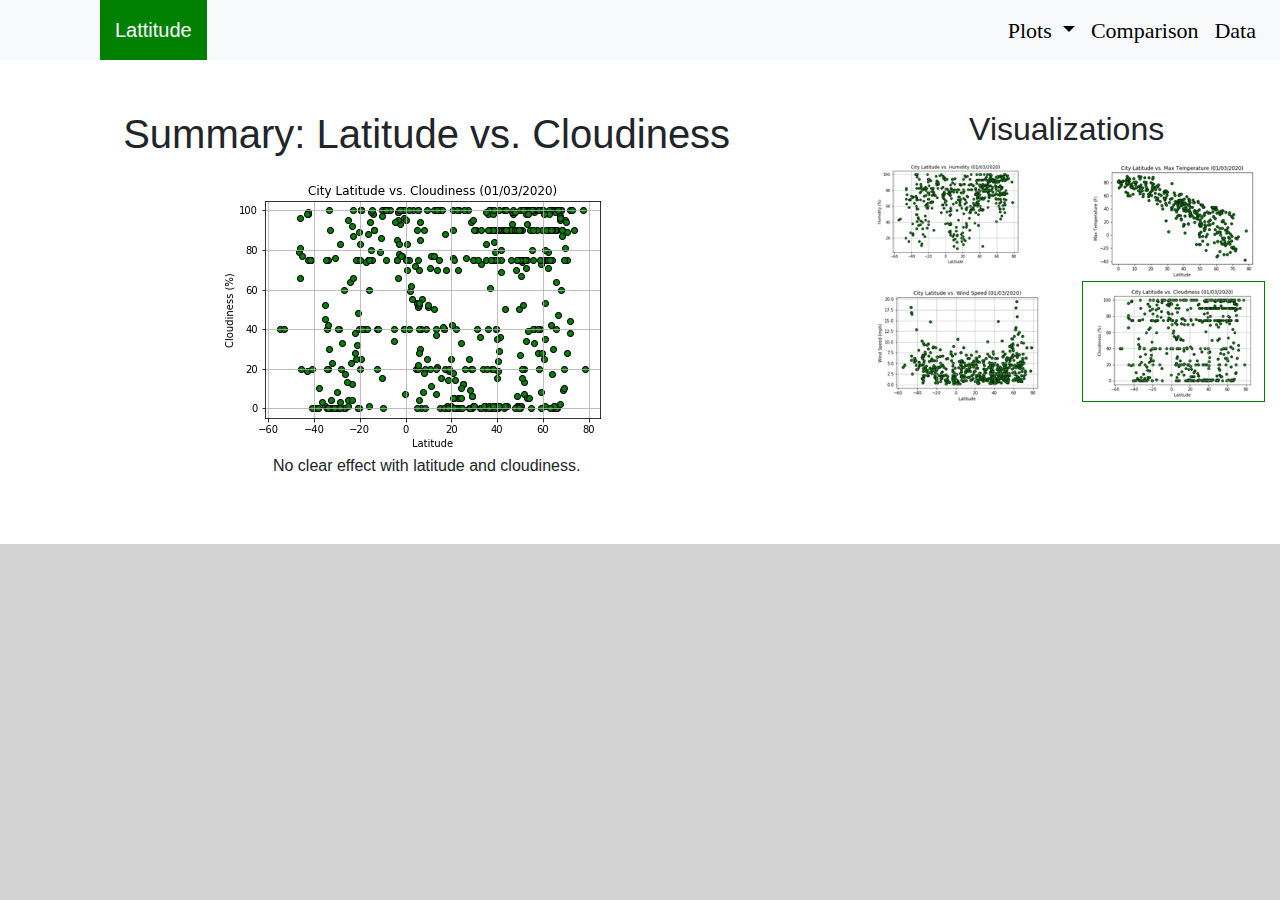
<file: cloudiness.html>
<!DOCTYPE html>
<html lang="en-us">

<head>
  <meta charset="UTF-8">
  <meta name="viewport" content="width=device-width, initial-scale=1">
  <title>Bootstrap Demo</title>

  <!-- Bring in our bootstrap stylesheet -->
  <script src="https://ajax.googleapis.com/ajax/libs/jquery/3.4.1/jquery.min.js"></script>
  <script src="https://maxcdn.bootstrapcdn.com/bootstrap/4.3.1/js/bootstrap.min.js"></script>
  <link rel="stylesheet" href="https://stackpath.bootstrapcdn.com/bootstrap/4.3.1/css/bootstrap.min.css">
  <link rel="stylesheet" href="style.css">
  <style>

#img4 {

border: 1px solid green;

}

p {text-align: center;}

  </style>
</head>
<body>

<nav class="navbar navbar-expand-lg navbar-dark bg-light">
    <a class="navbar-brand" id="testactive" href="index.html"> Lattitude <span class="sr-only">(current)</span></a>
    <button class="navbar-toggler" type="button" data-toggle="collapse" data-target="#navbarTogglerDemo02" aria-controls="navbarTogglerDemo02" aria-expanded="false" aria-label="Toggle navigation">
        <span class="navbar-toggler-icon"></span>
      </button>
    <div class="collapse navbar-collapse w-100 order-3 dual-collapse2" id="navbarTogglerDemo02">
        <ul class="navbar-nav ml-auto">
            <li class="nav-item dropdown">
                <a class="nav-link dropdown-toggle" href="#" id="navbarDropdownMenuLink" role="button" data-toggle="dropdown" aria-haspopup="true" aria-expanded="false">
                  Plots
                </a>
                <div class="dropdown-menu" aria-labelledby="navbarDropdownMenuLink">
                  <a class="dropdown-item" href="temperature.html">Max Temperature</a>
                  <a class="dropdown-item" href="humidity.html">Humidity</a>
                  <a class="dropdown-item" href="cloudiness.html">Cloudiness</a>
                  <a class="dropdown-item" href="windspeed.html">Wind Speed</a>
                </div>
              </li>
            <li class="nav-item">
                <a class="nav-link" href="comparison.html">Comparison</a>
              </li>
              <li class="nav-item" id="data"> 
                <a class="nav-link" href="data.html">Data</a>
              </li>
        </ul>
    </div>
</nav>

<!-- <div class="container">    
    <h1>Container</h1>    
    <p>container content</p>  
  </div>     -->

<div class="container-fluid"> 
    <!-- <div class="row">
        <div class="col-6">
            <h1>Summary: Latitude vs. X</h1>
        </div>
        <div class="col-6">
            <h1>Visualizations</h1>
        </div>
    </div> -->
    
    <div class="row">
        <div class="col-12 col-md-12 col-lg-8"> 
            <div class="classWithPad">
                <h1>Summary: Latitude vs. Cloudiness</h1>
            <img src = "LatvsCloudiness.png" class="img-fluid" id="img0"></img>
            <p>No clear effect with latitude and cloudiness.</p>
            </div>
        </div>
        <div class="col-sm-12 col-lg-4">
            <div class="classWPad">
            <h2>Visualizations</h2>
            <div class="row">
                <br></br>
                <div class="col-sm-3 col-lg-6">
                    <a href="humidity.html"><img src="LatvsHumidity240.png" class="img-fluid" id="img1"></img></a>
                </div>
                <div class="col-sm-3 col-lg-6">
                    <a href="temperature.html"><img src="LatvsMaxTemp-240.png" class="img-fluid" id="img2"></img></a>
                </div>
                <div class="col-sm-3 col-lg-6">
                    <a href="windspeed.html"><img src="LatvsWindSpeed-240.png" class="img-fluid" id="img3"></img></a>
                </div>
                <div class="col-sm-3 col-lg-6">
                    <a href="cloudiness.html"><img src="LatvsCloudiness-240.png" class="img-fluid" id="img4"></img></a>
                </div>
            </div>
        </div>
        </div>
       
        <!-- <div class="w-100 d-none d-lg-block"></div> -->
    </div>
        
</div>


</body>

</html>
</file>
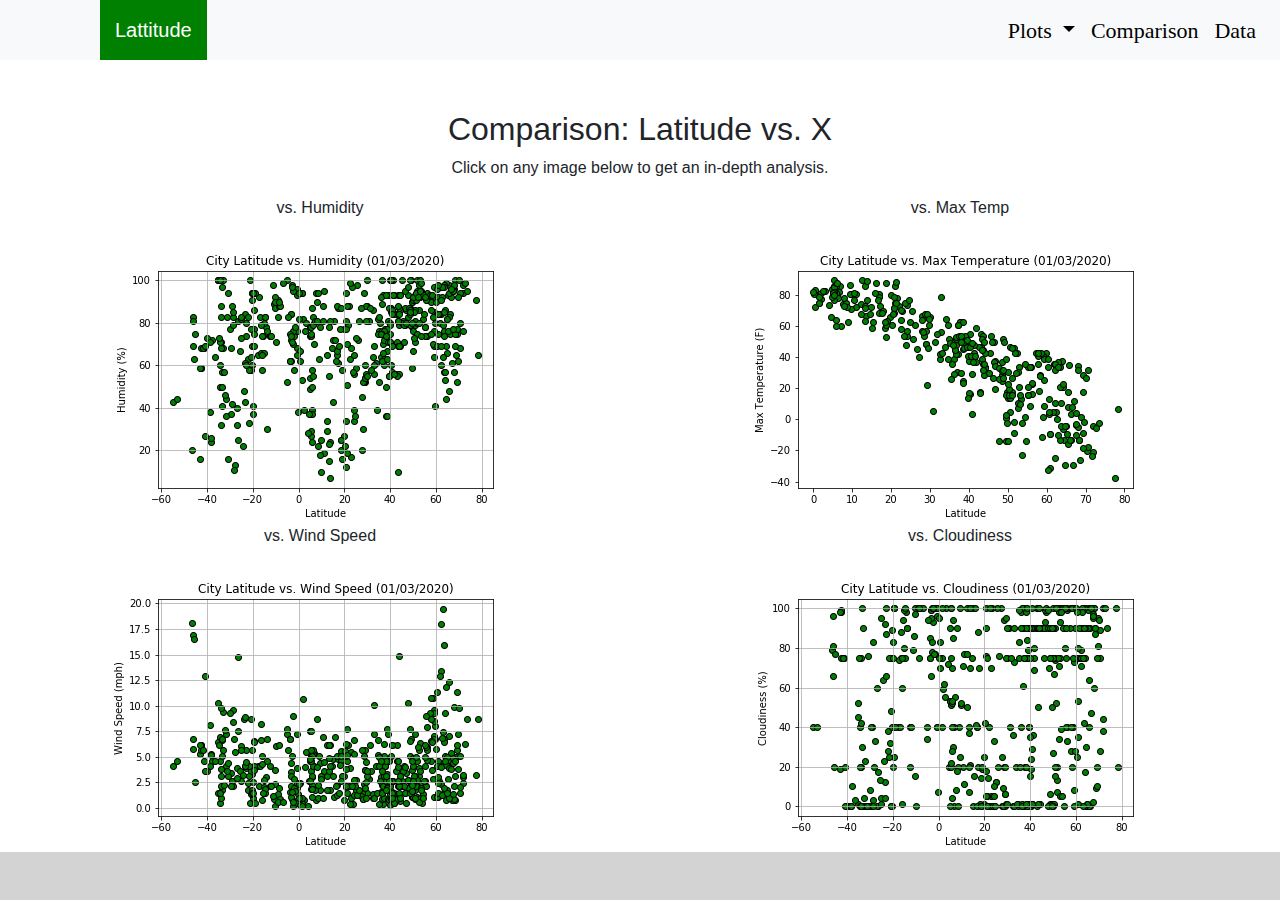
<file: comparison.html>
<!DOCTYPE html>
<html lang="en-us">

<head>
  <meta charset="UTF-8">
  <meta name="viewport" content="width=device-width, initial-scale=1">
  <title>Bootstrap Demo</title>

  <!-- Bring in our bootstrap stylesheet -->
  <script src="https://ajax.googleapis.com/ajax/libs/jquery/3.4.1/jquery.min.js"></script>
  <script src="https://maxcdn.bootstrapcdn.com/bootstrap/4.3.1/js/bootstrap.min.js"></script>
  <link rel="stylesheet" href="https://stackpath.bootstrapcdn.com/bootstrap/4.3.1/css/bootstrap.min.css">
  <link rel="stylesheet" href="style.css">
  <style>

.img-fluid {

  display: block;
  margin-left: auto;
  margin-right: auto;

}

p, h2 {

  text-align: center;

}


  </style>
</head>
<body>

<nav class="navbar navbar-expand-lg navbar-dark bg-light">
    <a class="navbar-brand" id="testactive" href="index.html"> Lattitude <span class="sr-only">(current)</span></a>
    <button class="navbar-toggler" type="button" data-toggle="collapse" data-target="#navbarTogglerDemo02" aria-controls="navbarTogglerDemo02" aria-expanded="false" aria-label="Toggle navigation">
        <span class="navbar-toggler-icon"></span>
      </button>
    <div class="collapse navbar-collapse w-100 order-3 dual-collapse2" id="navbarTogglerDemo02">
        <ul class="navbar-nav ml-auto">
            <li class="nav-item dropdown">
                <a class="nav-link dropdown-toggle" href="#" id="navbarDropdownMenuLink" role="button" data-toggle="dropdown" aria-haspopup="true" aria-expanded="false">
                  Plots
                </a>
                <div class="dropdown-menu" aria-labelledby="navbarDropdownMenuLink">
                  <a class="dropdown-item" href="temperature.html">Max Temperature</a>
                  <a class="dropdown-item" href="humidity.html">Humidity</a>
                  <a class="dropdown-item" href="cloudiness.html">Cloudiness</a>
                  <a class="dropdown-item" href="windspeed.html">Wind Speed</a>
                </div>
              </li>
            <li class="nav-item">
                <a class="nav-link" href="comparison.html">Comparison</a>
              </li>
              <li class="nav-item" id="data"> 
                <a class="nav-link" href="data.html">Data</a>
              </li>
        </ul>
    </div>
</nav>

<!-- <div class="container">    
    <h1>Container</h1>    
    <p>container content</p>  
  </div>     -->

<div class="container-fluid"> 
    <!-- <div class="row">
        <div class="col-6">
            <h1>Summary: Latitude vs. X</h1>
        </div>
        <div class="col-6">
            <h1>Visualizations</h1>
        </div>
    </div> -->
    
    <div class="row">
        <div class="col-12">
            <div class="classWPad">
            <h2>Comparison: Latitude vs. X</h2>
            <p>Click on any image below to get an in-depth analysis.</p>
            <div class="row">
                <br></br>
                <div class="col-lg-6 col-sm-12">
                  <p>vs. Humidity</p>
                    <a href="humidity.html"><img src="LatvsHumidity.png" class="img-fluid" id="img1"></img></a>
                </div>
                <div class="col-lg-6 col-sm-12">
                  <p>vs. Max Temp</p>
                    <a href="temperature.html"><img src="LatvsMaxTemp.png" class="img-fluid" id="img2"></img></a>
                </div>
                <div class="col-lg-6 col-sm-12">
                  <p>vs. Wind Speed</p>
                    <a href="windspeed.html"><img src="LatvsWindSpeed.png" class="img-fluid" id="img3"></img></a>
                </div>
                <div class="col-lg-6 col-sm-12">
                  <p>vs. Cloudiness</p>
                    <a href="cloudiness.html"><img src="LatvsCloudiness.png" class="img-fluid" id="img4"></img></a>
                </div>
            </div>
        </div>
        </div>
       
        <!-- <div class="w-100 d-none d-lg-block"></div> -->
    </div>
        
</div>


</body>

</html>
</file>
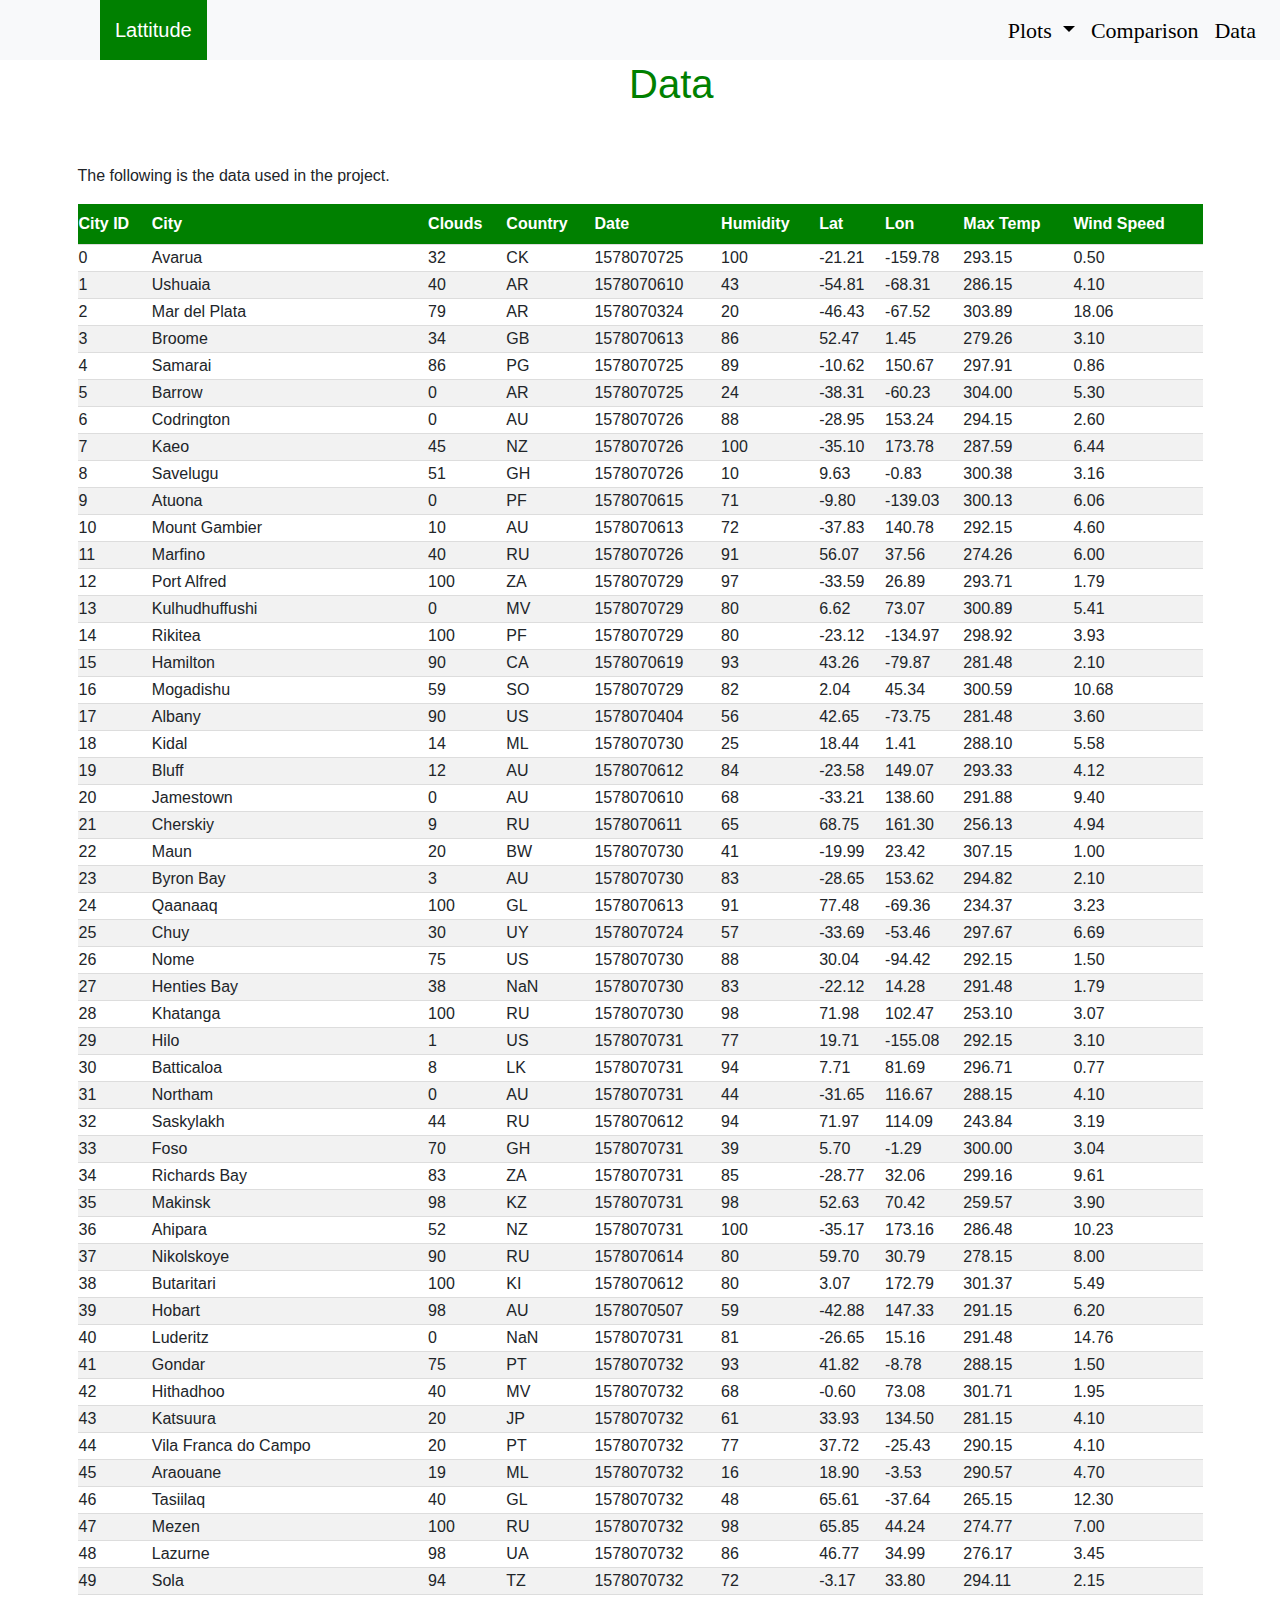
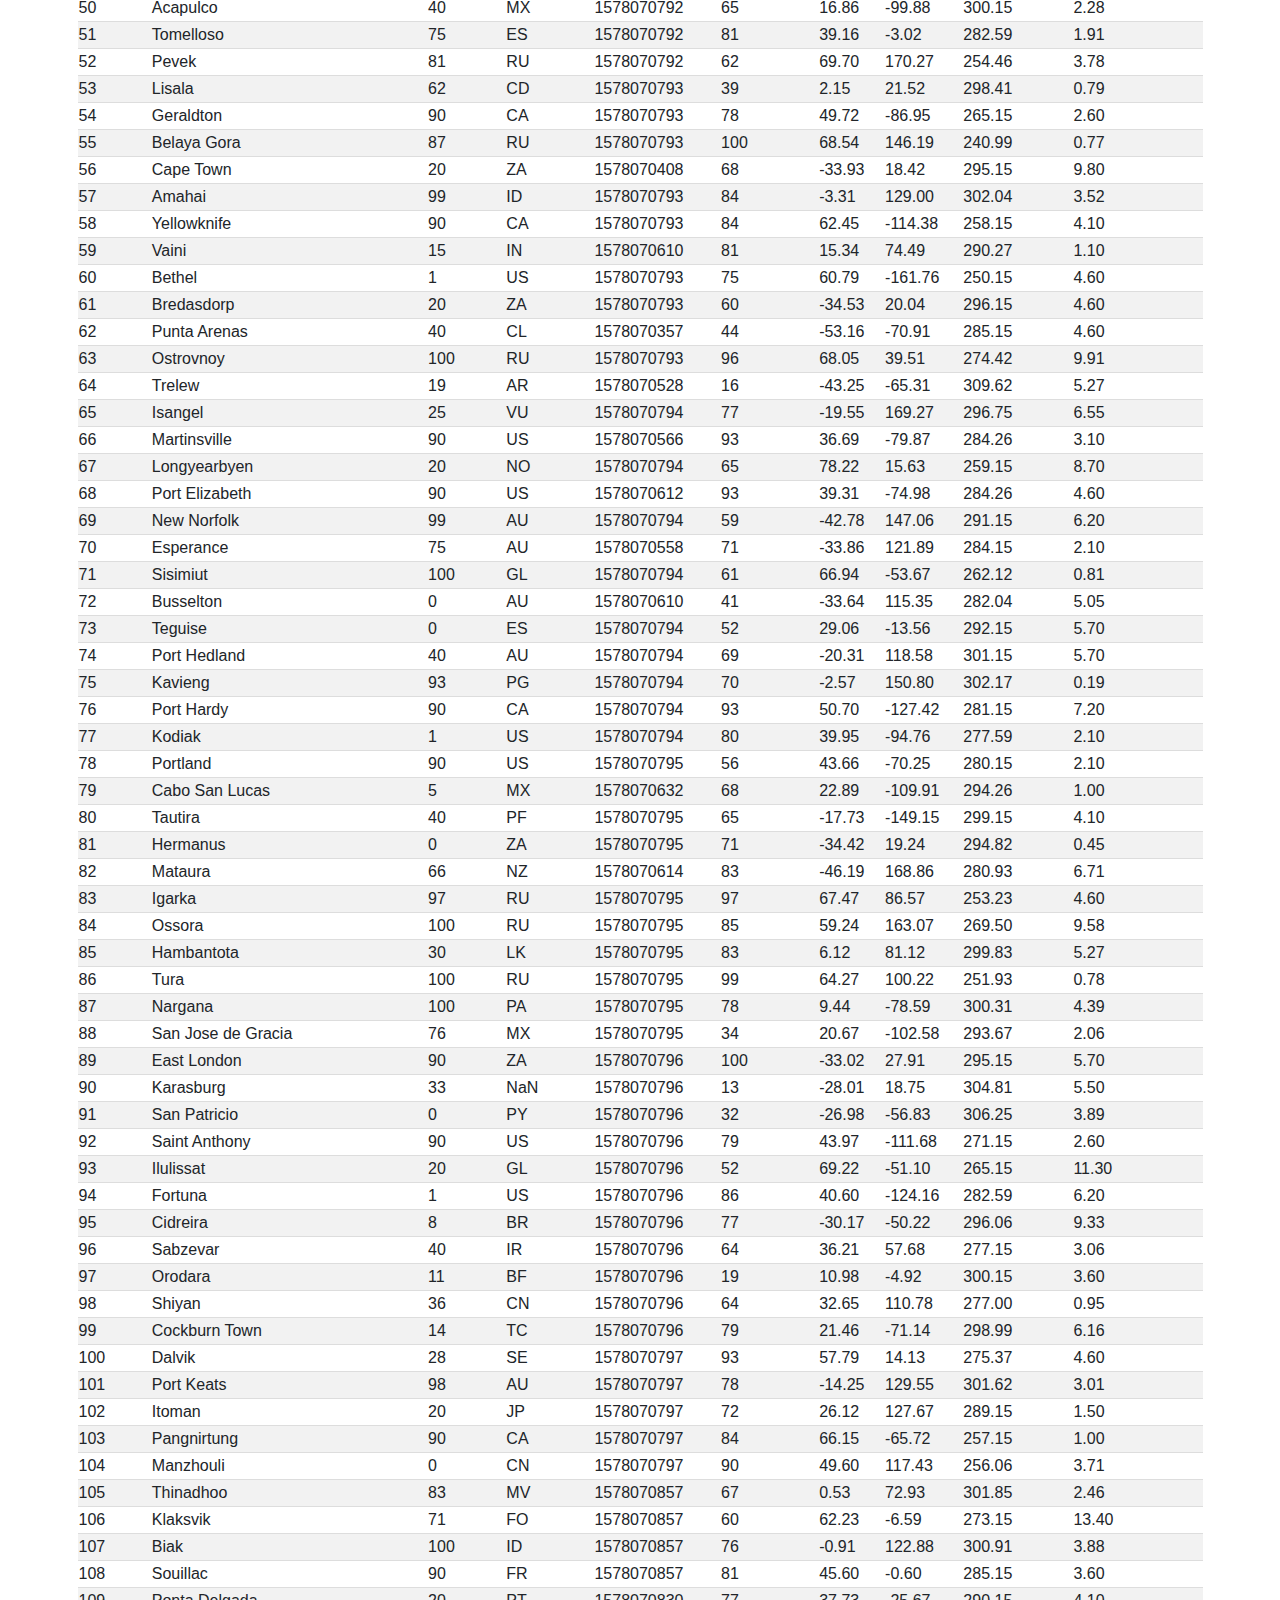
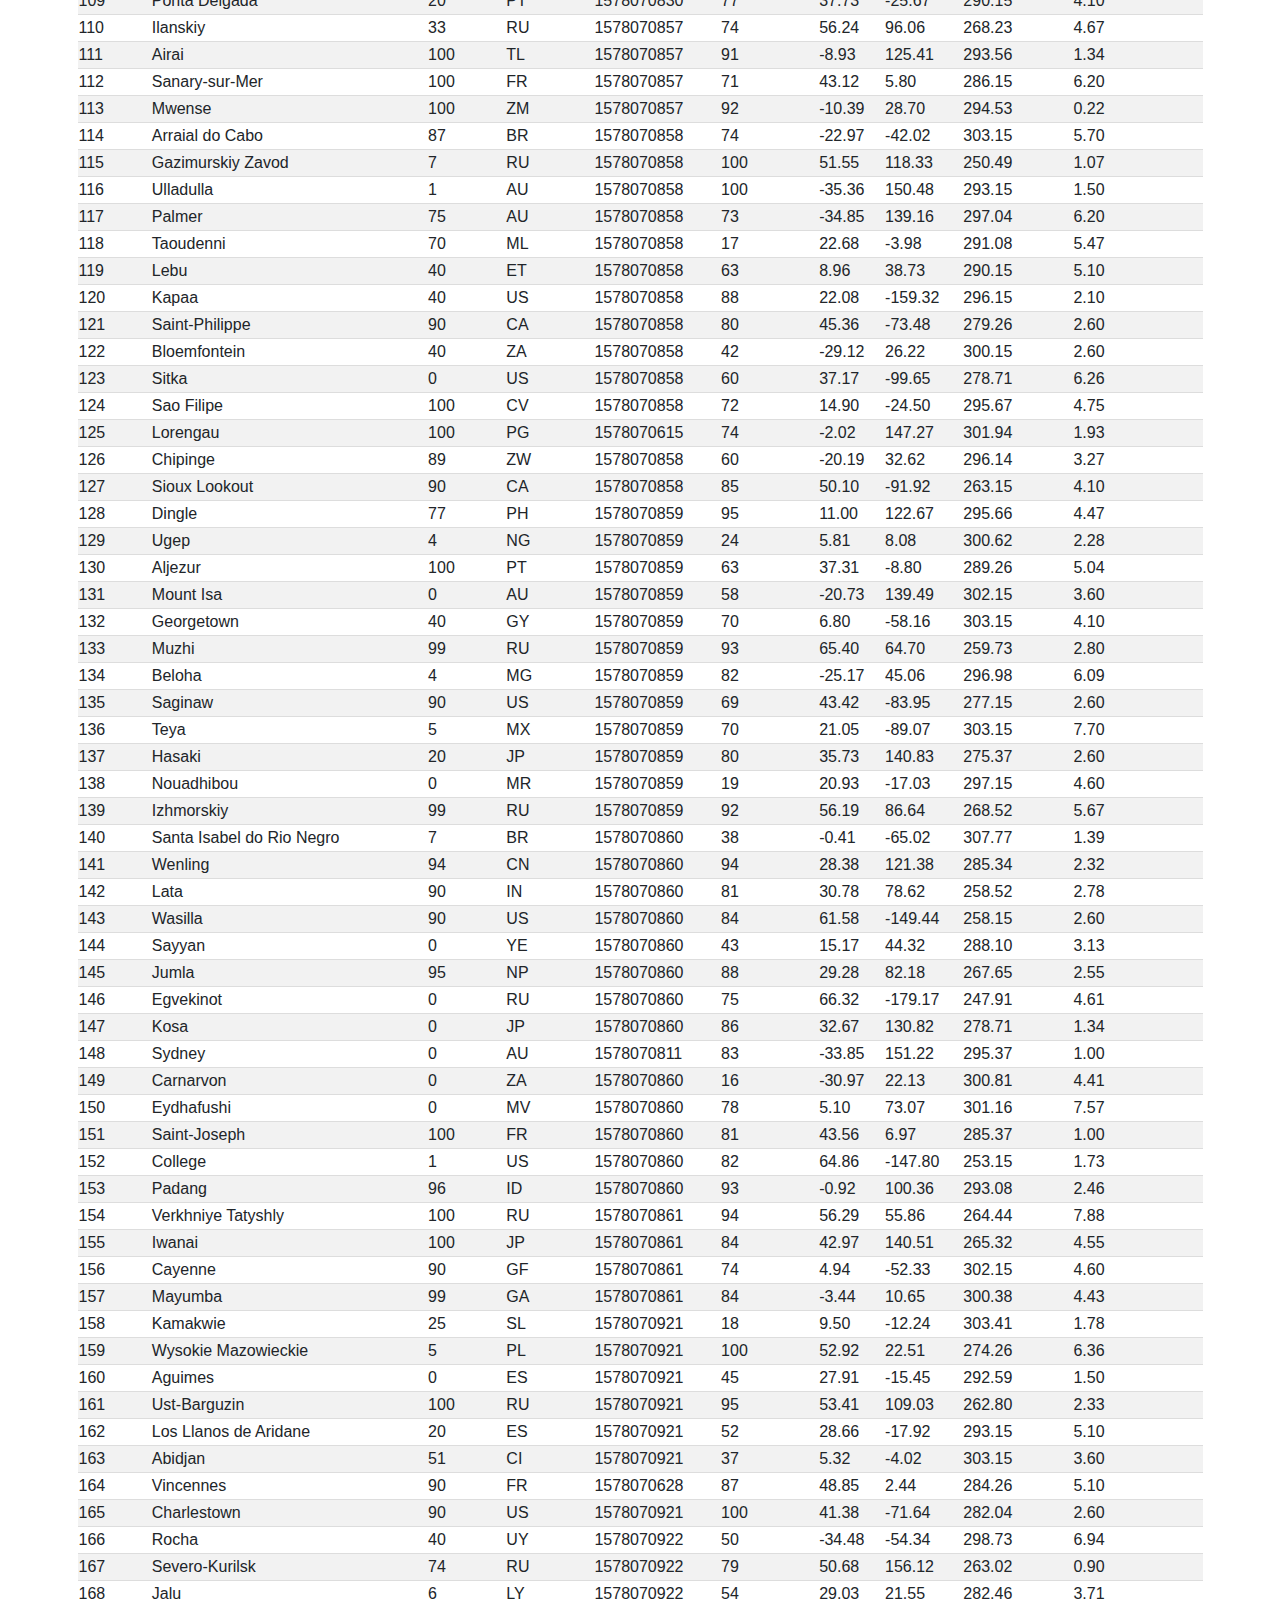
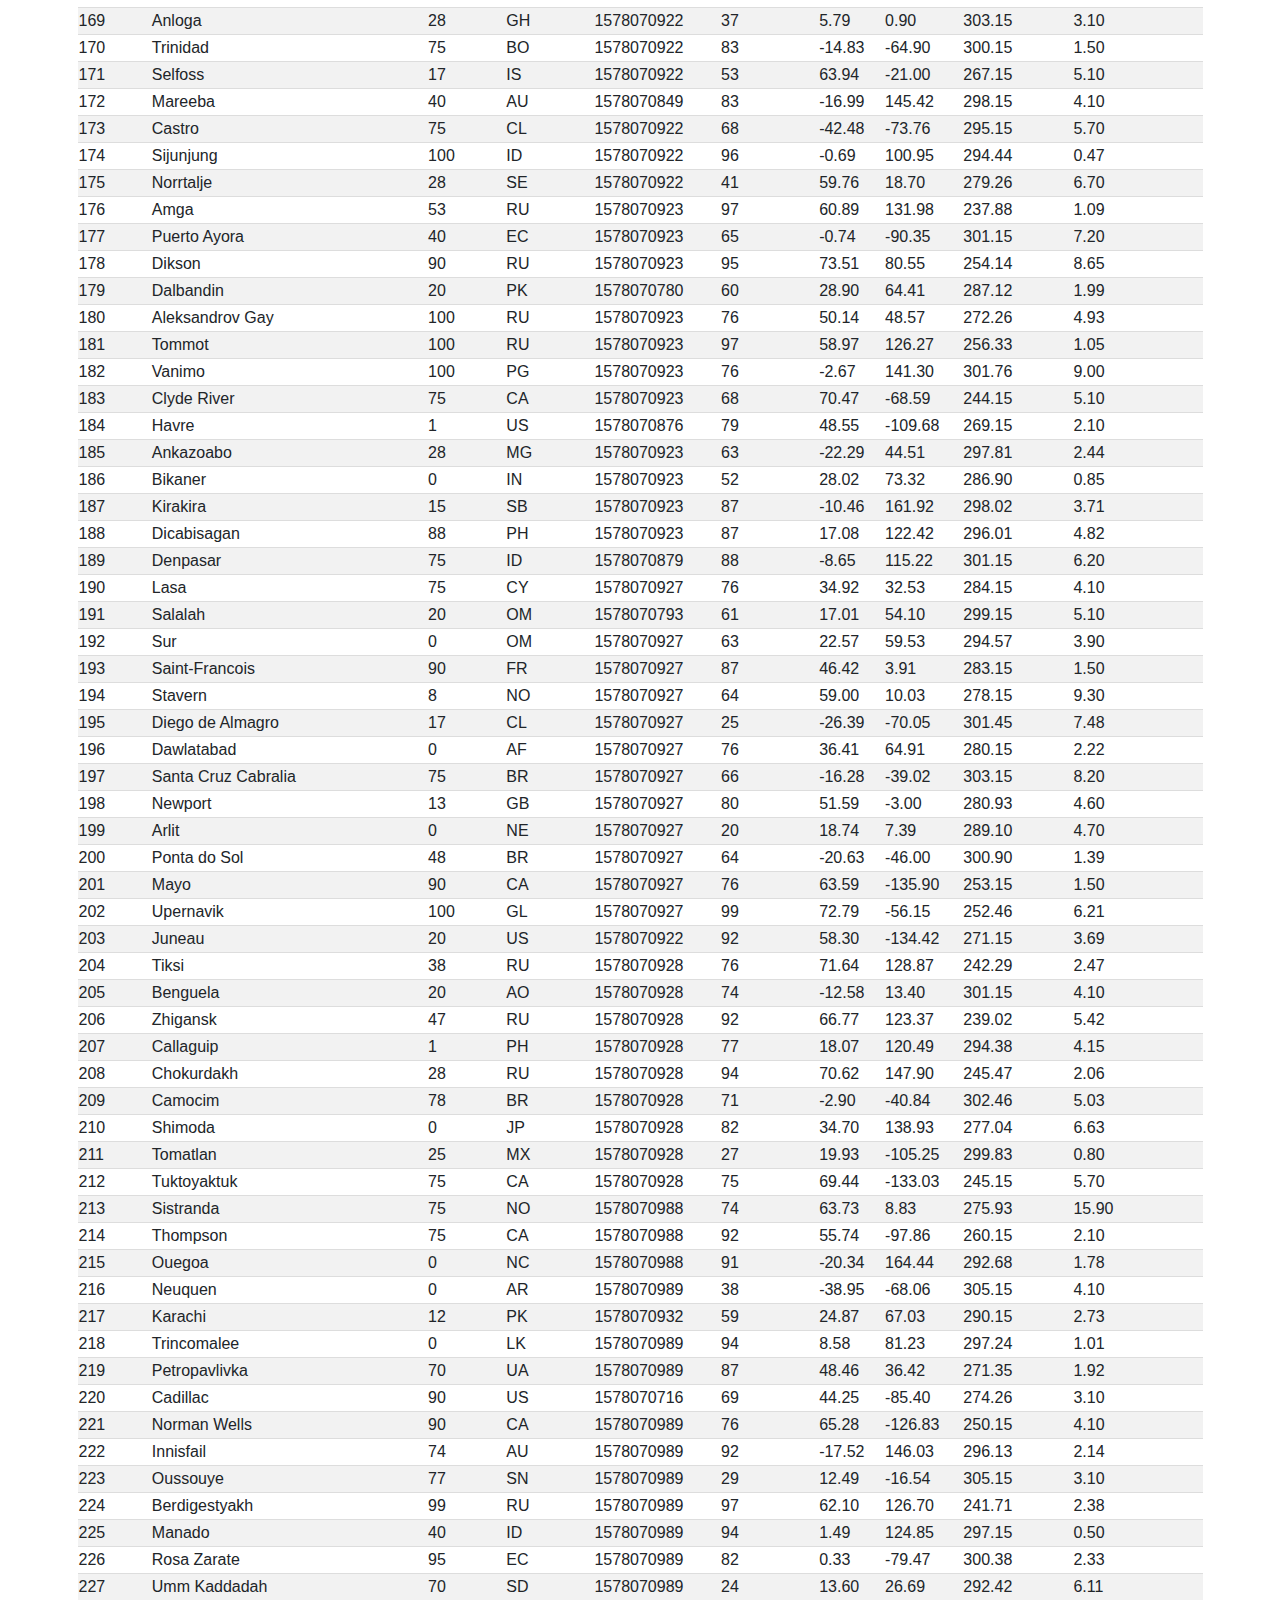
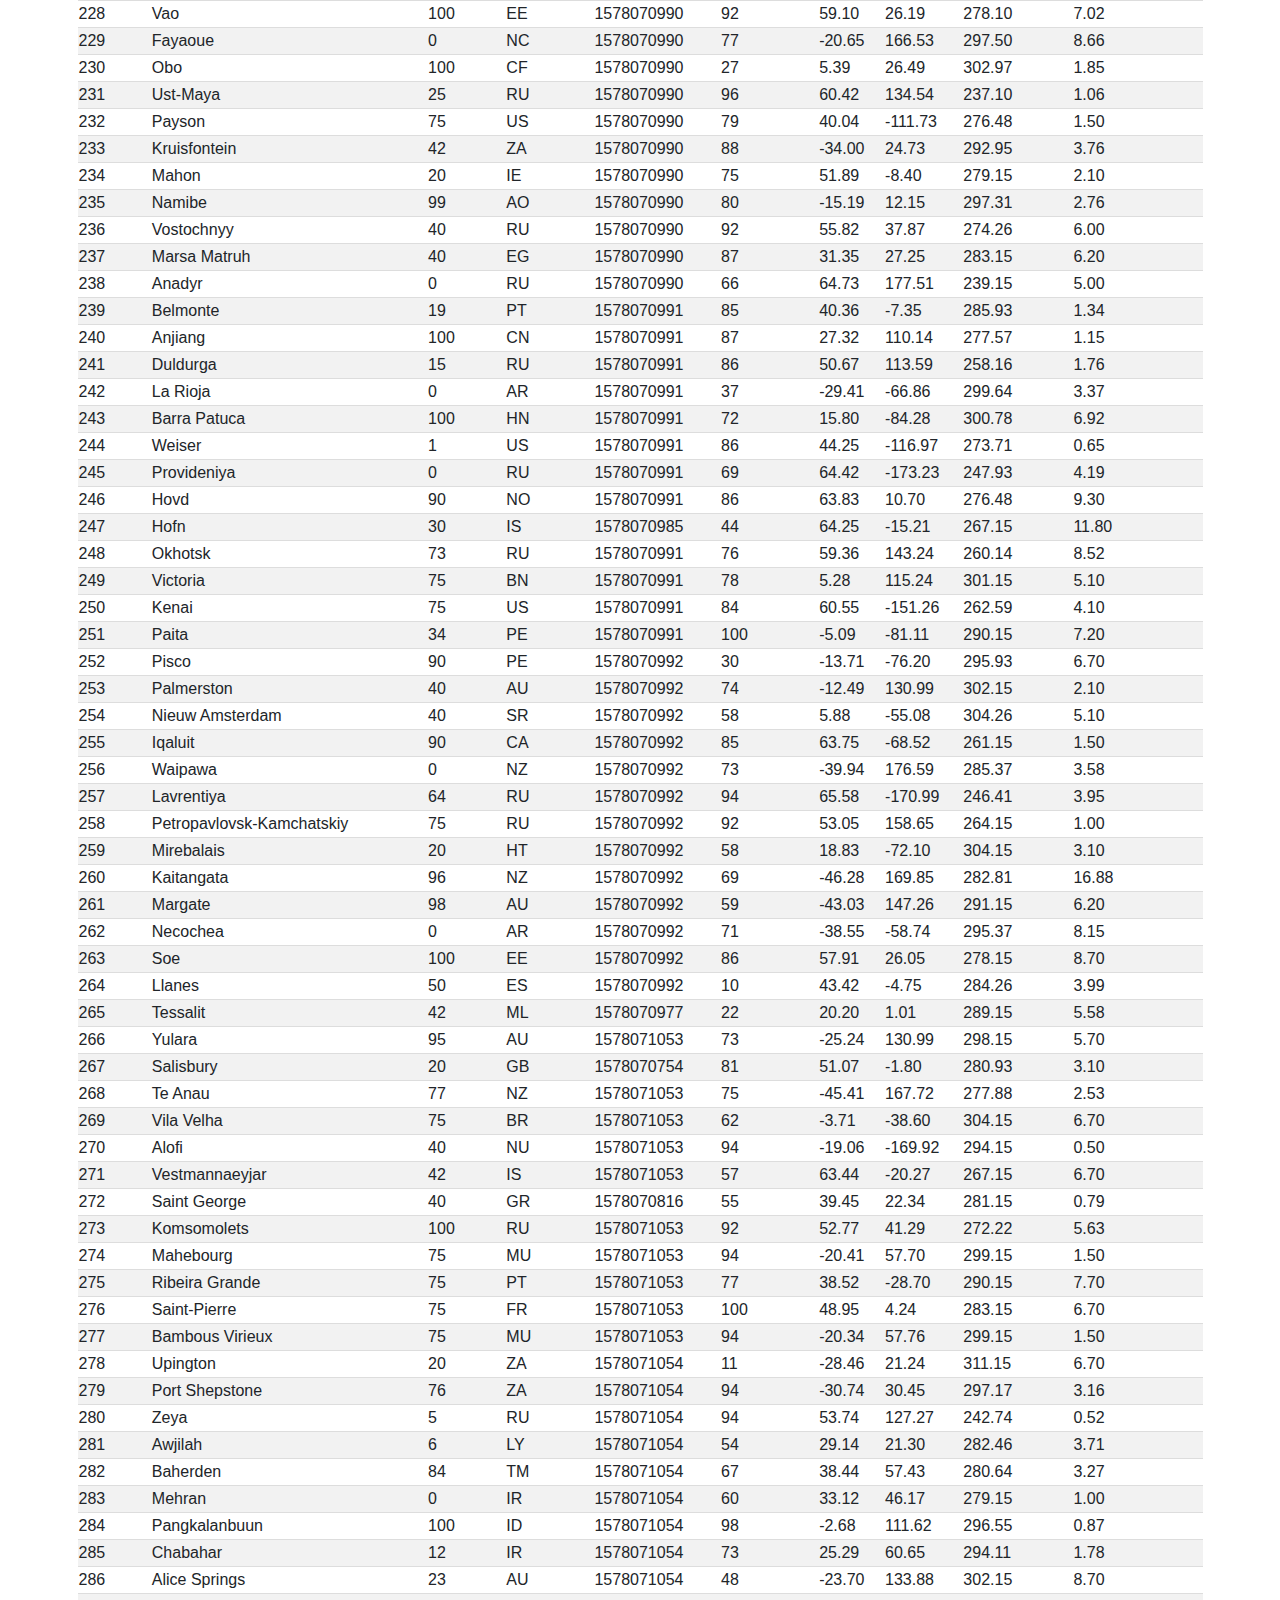
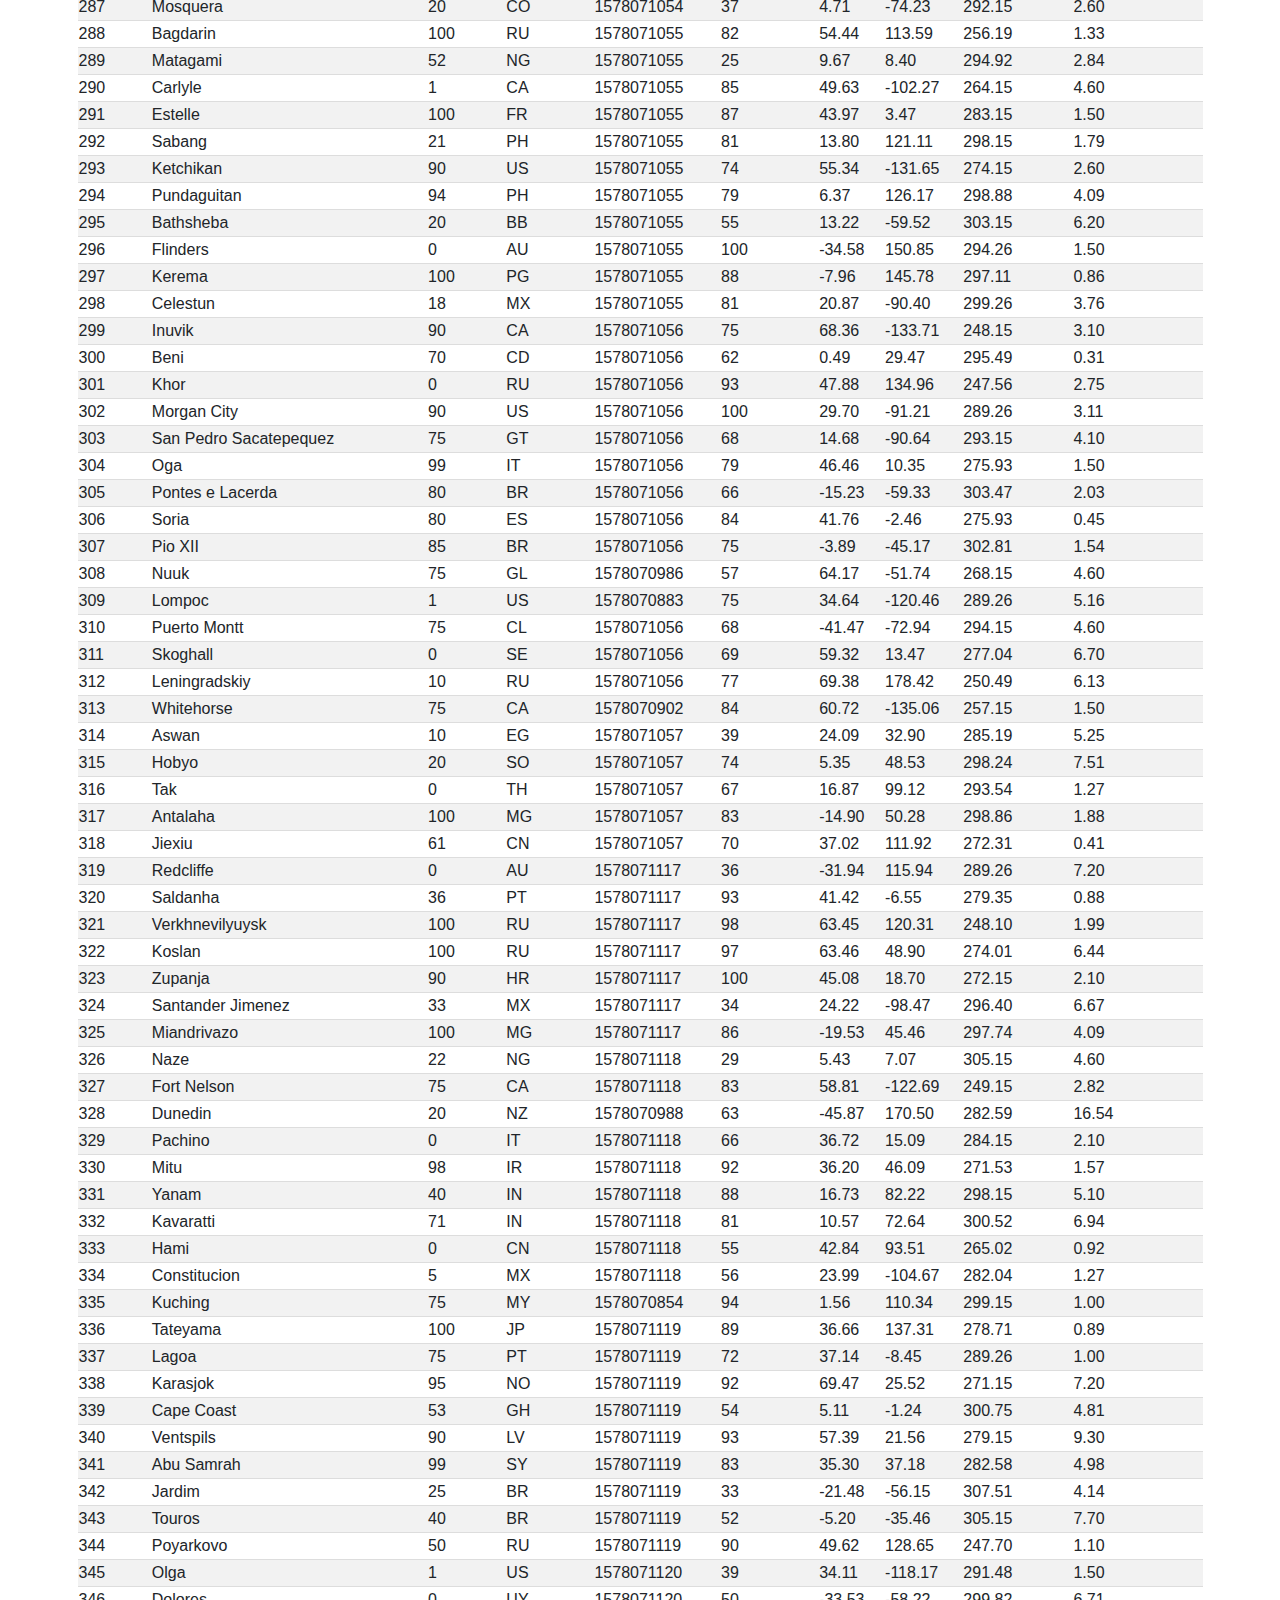
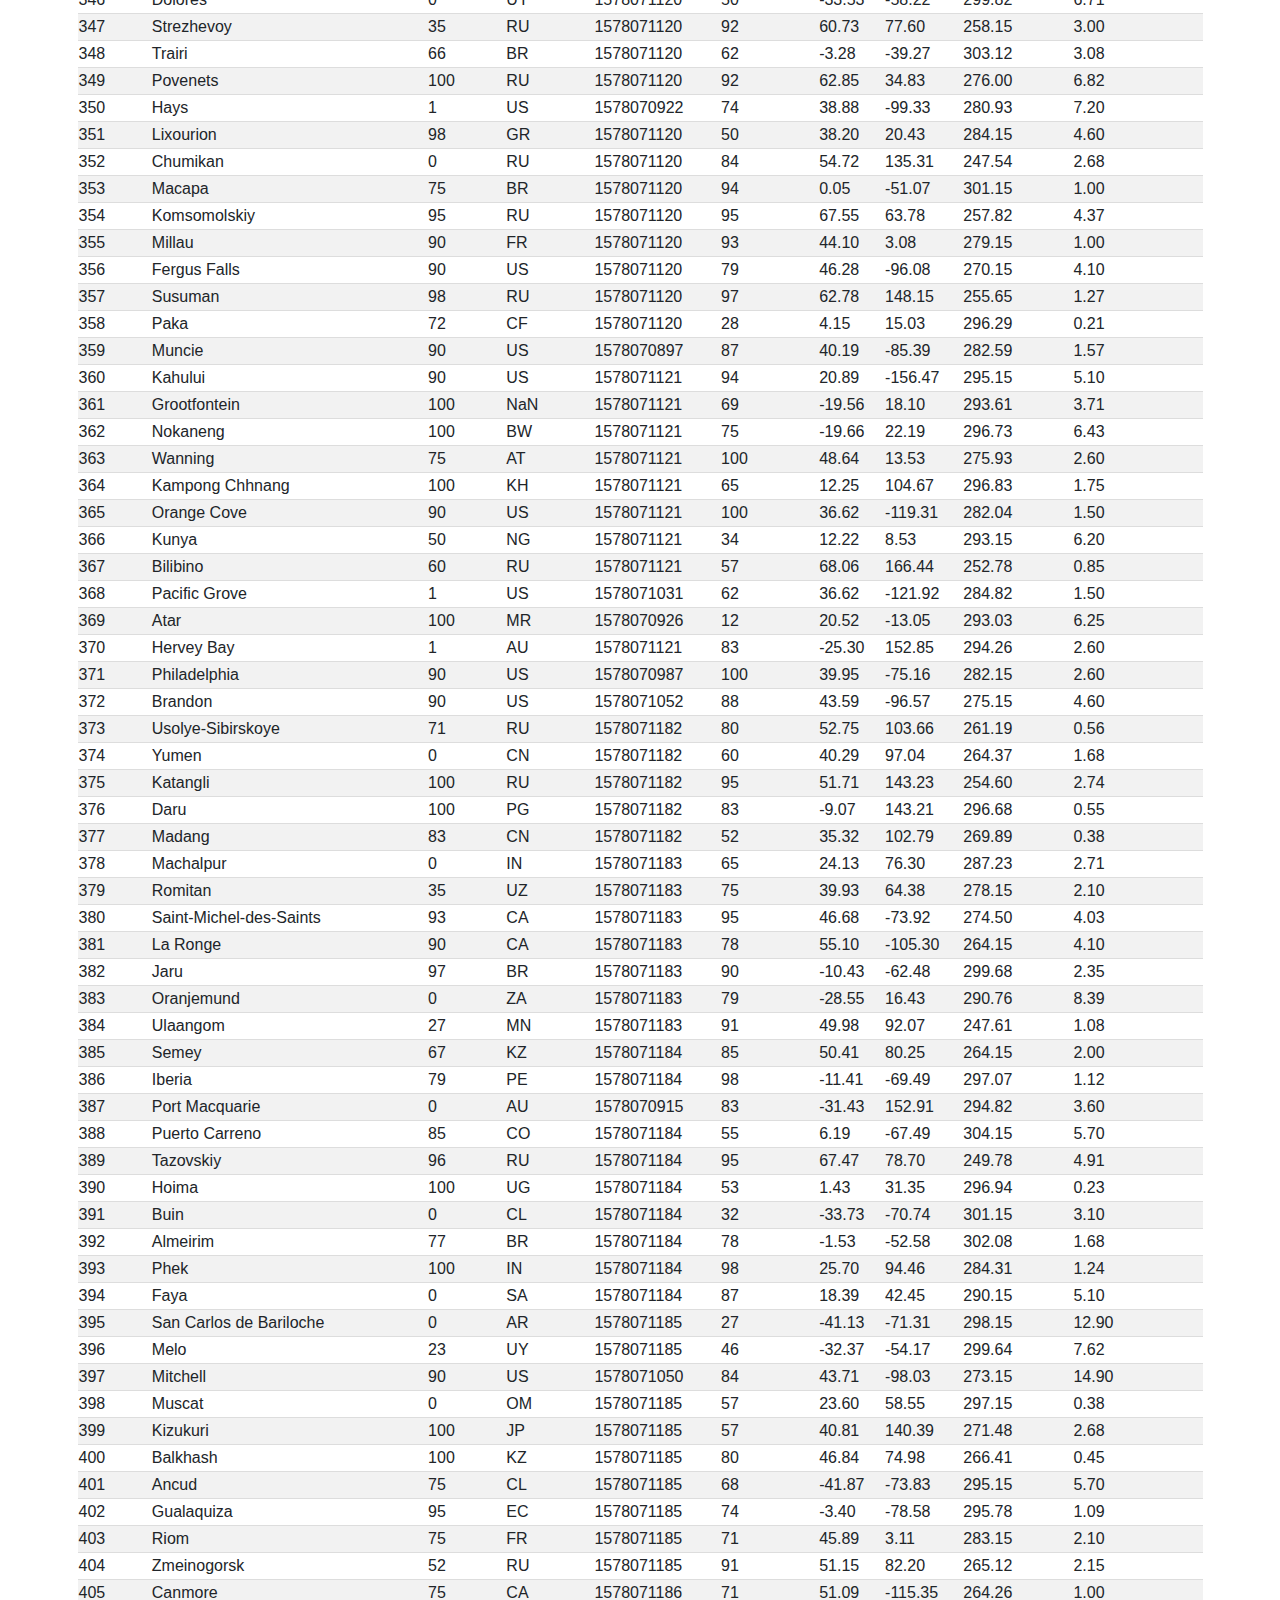
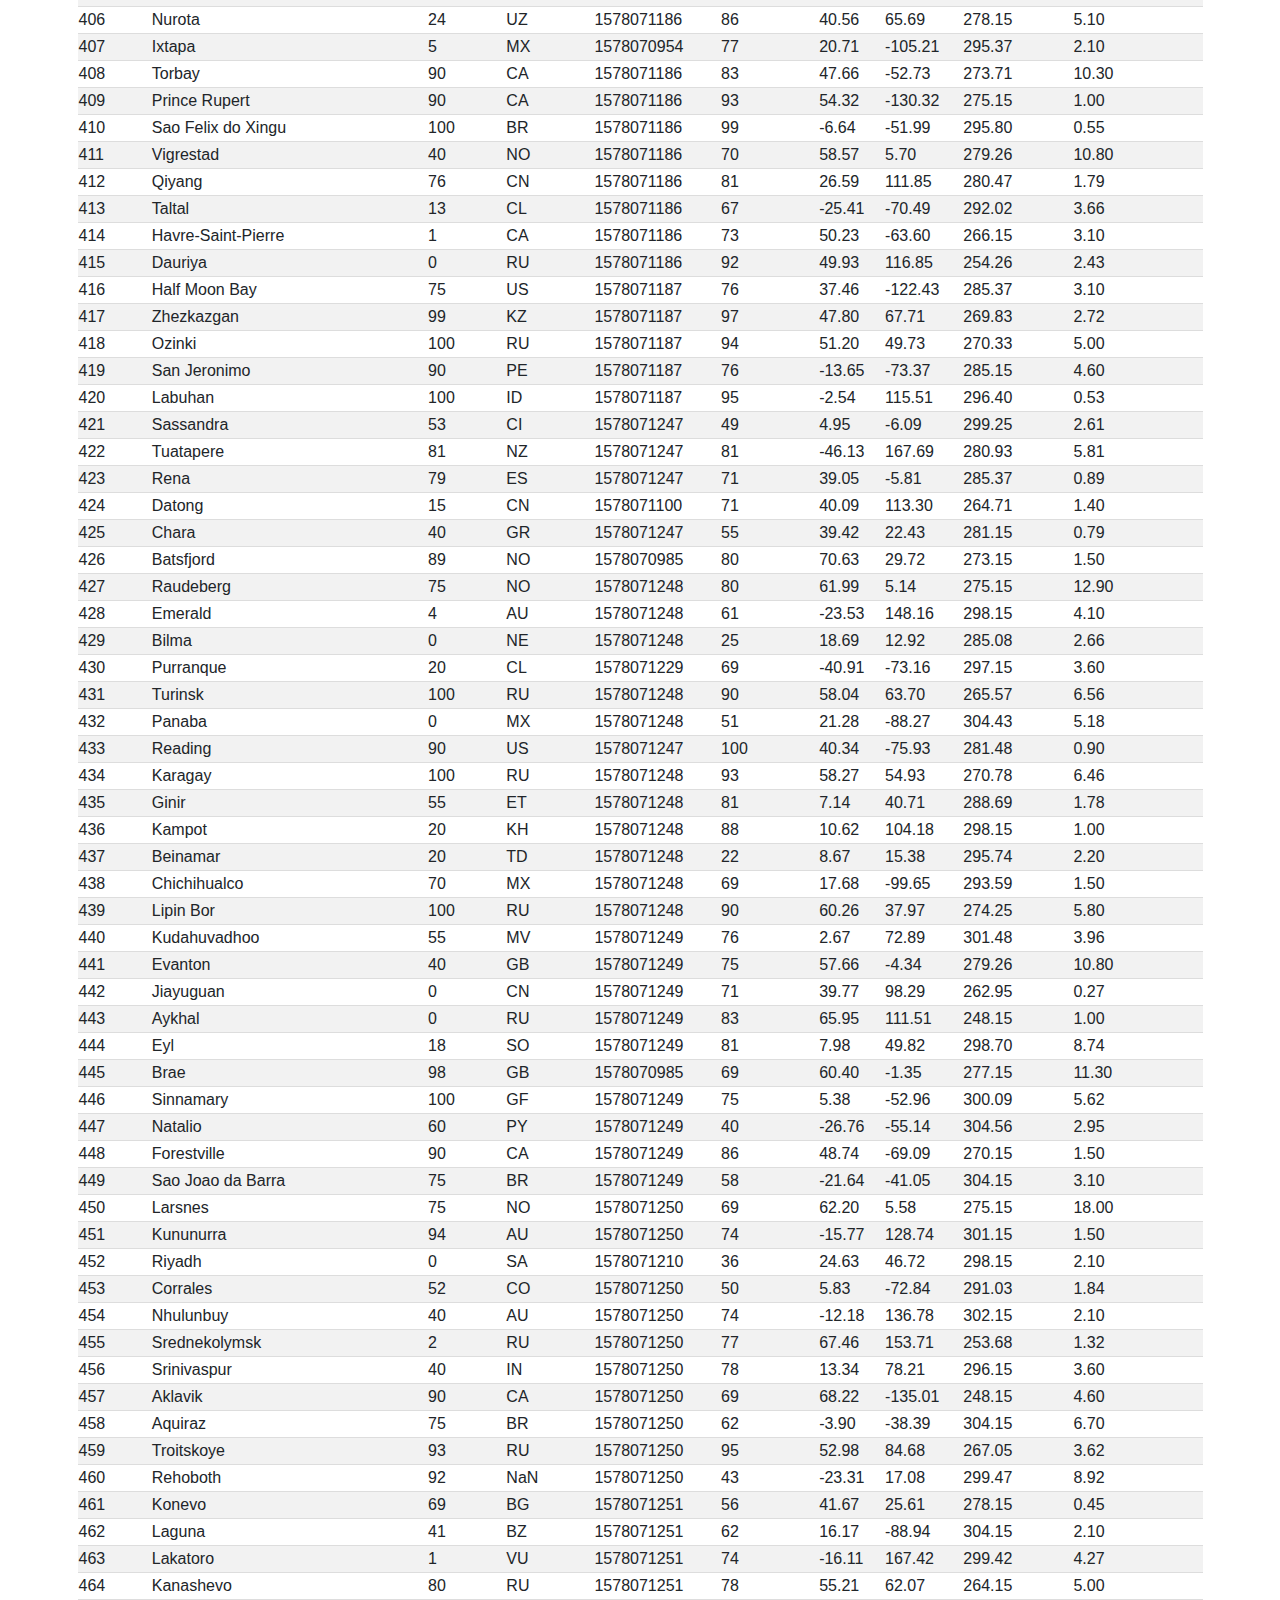
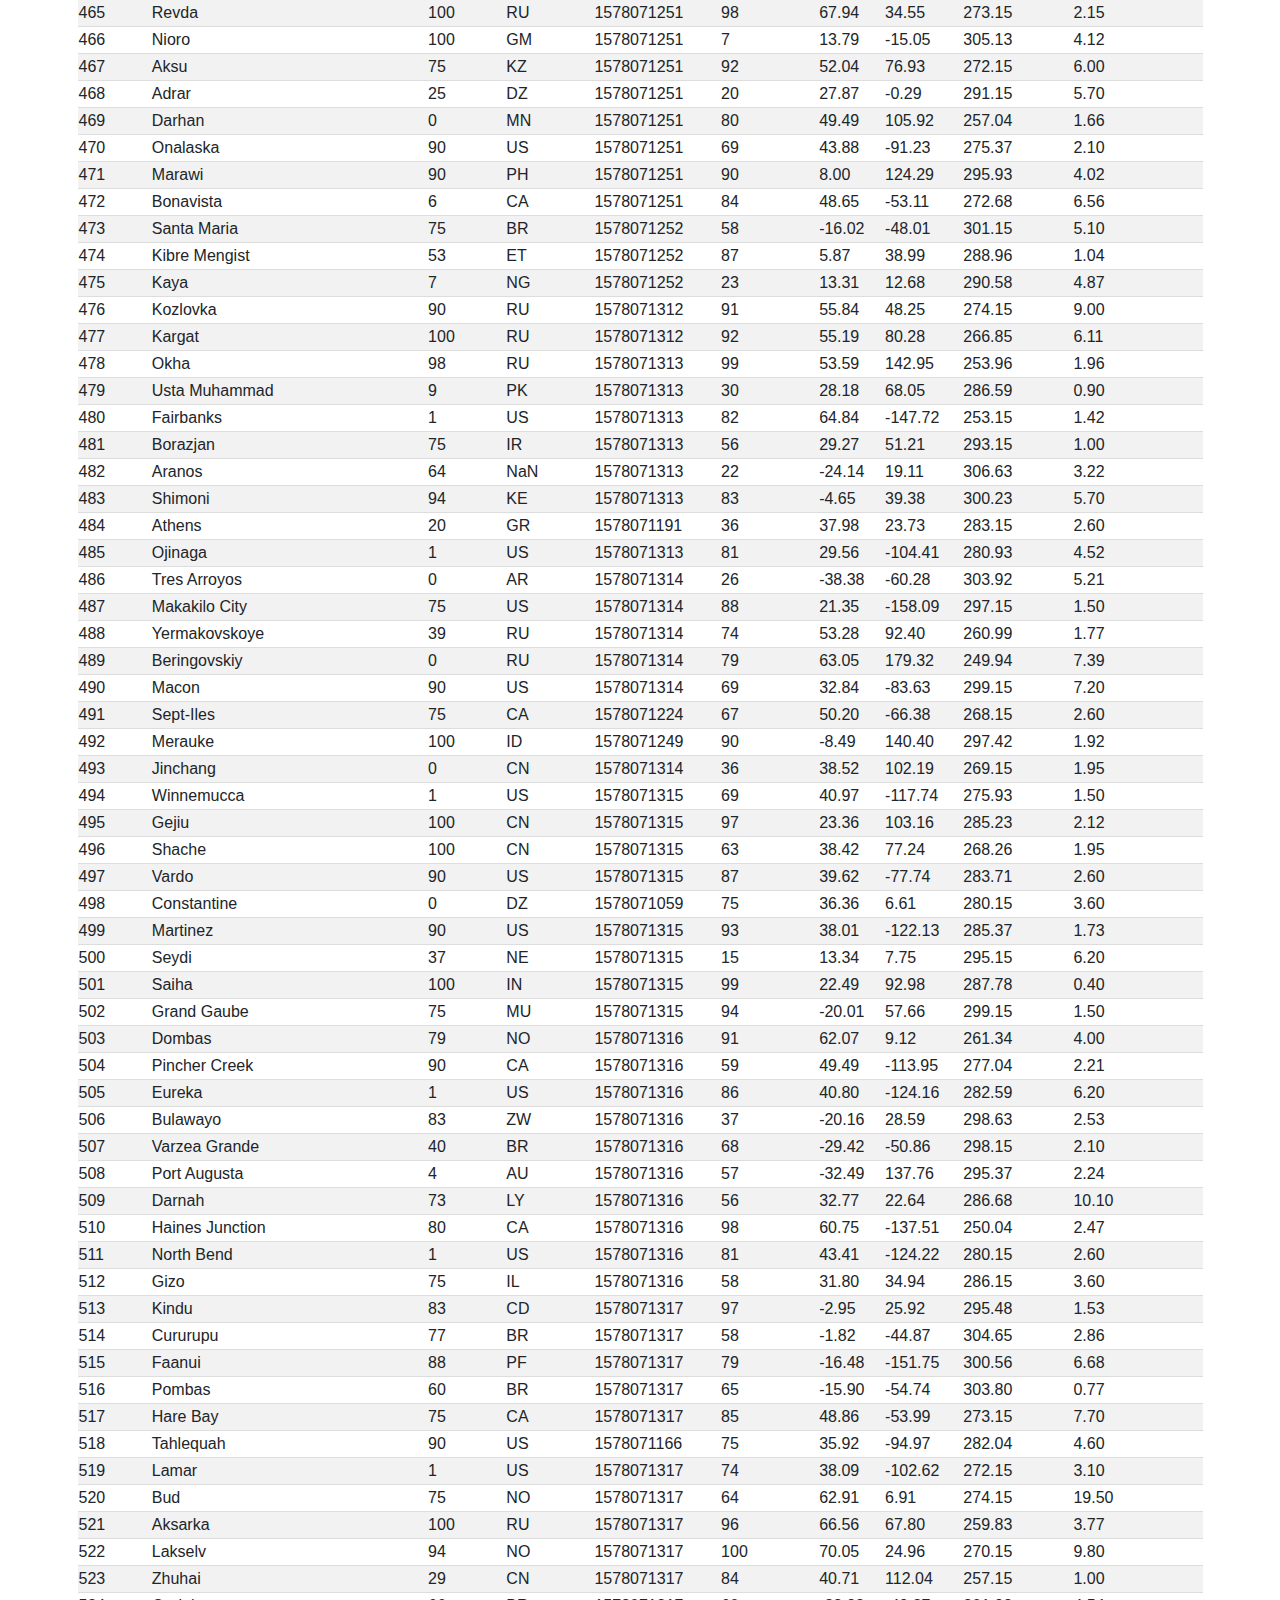
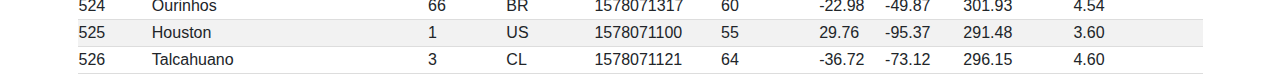
<file: data.html>
<!DOCTYPE html>
<html lang="en-us">

<head>
  <meta charset="UTF-8">
  <meta name="viewport" content="width=device-width, initial-scale=1">
  <title>Bootstrap Demo</title>

  <!-- Bring in our bootstrap stylesheet -->
  <script src="https://ajax.googleapis.com/ajax/libs/jquery/3.4.1/jquery.min.js"></script>
  <script src="https://maxcdn.bootstrapcdn.com/bootstrap/4.3.1/js/bootstrap.min.js"></script>
  <link rel="stylesheet" href="https://stackpath.bootstrapcdn.com/bootstrap/4.3.1/css/bootstrap.min.css">
  <link rel="stylesheet" href="style.css">
  <style>

p {margin-left: 5%;}

h1 {margin-left: 5% !important;
  margin-right:0% !important;
color: green;}


  </style>
</head>
<body>

<nav class="navbar navbar-expand-lg navbar-dark bg-light">
    <a class="navbar-brand" id="testactive" href="index.html"> Lattitude <span class="sr-only">(current)</span></a>
    <button class="navbar-toggler" type="button" data-toggle="collapse" data-target="#navbarTogglerDemo02" aria-controls="navbarTogglerDemo02" aria-expanded="false" aria-label="Toggle navigation">
        <span class="navbar-toggler-icon"></span>
      </button>
    <div class="collapse navbar-collapse w-100 order-3 dual-collapse2" id="navbarTogglerDemo02">
        <ul class="navbar-nav ml-auto">
            <li class="nav-item dropdown">
                <a class="nav-link dropdown-toggle" href="#" id="navbarDropdownMenuLink" role="button" data-toggle="dropdown" aria-haspopup="true" aria-expanded="false">
                  Plots
                </a>
                <div class="dropdown-menu" aria-labelledby="navbarDropdownMenuLink">
                  <a class="dropdown-item" href="temperature.html">Max Temperature</a>
                  <a class="dropdown-item" href="humidity.html">Humidity</a>
                  <a class="dropdown-item" href="cloudiness.html">Cloudiness</a>
                  <a class="dropdown-item" href="windspeed.html">Wind Speed</a>
                </div>
              </li>
            <li class="nav-item">
                <a class="nav-link" href="comparison.html">Comparison</a>
              </li>
              <li class="nav-item" id="data"> 
                <a class="nav-link" href="data.html">Data</a>
              </li>
        </ul>
    </div>
</nav>

<!-- <div class="container">    
    <h1>Container</h1>    
    <p>container content</p>  
  </div>     -->

<div class="container-fluid"> 
    <!-- <div class="row">
        <div class="col-6">
            <h1>Summary: Latitude vs. X</h1>
        </div>
        <div class="col-6">
            <h1>Visualizations</h1>
        </div>
    </div> -->
    <h1>Data</h1>
    <br></br>
    <p>The following is the data used in the project.</p>

    <table border="0" class="dataframe">
      <thead>
        <tr style="text-align: left;">
          <th>City ID</th>
          <th>City</th>
          <th>Clouds</th>
          <th>Country</th>
          <th>Date</th>
          <th>Humidity</th>
          <th>Lat</th>
          <th>Lon</th>
          <th>Max Temp</th>
          <th>Wind Speed</th>
        </tr>
      </thead>
      <tbody>
        <tr>
          <td>0</td>
          <td>Avarua</td>
          <td>32</td>
          <td>CK</td>
          <td>1578070725</td>
          <td>100</td>
          <td>-21.21</td>
          <td>-159.78</td>
          <td>293.15</td>
          <td>0.50</td>
        </tr>
        <tr>
          <td>1</td>
          <td>Ushuaia</td>
          <td>40</td>
          <td>AR</td>
          <td>1578070610</td>
          <td>43</td>
          <td>-54.81</td>
          <td>-68.31</td>
          <td>286.15</td>
          <td>4.10</td>
        </tr>
        <tr>
          <td>2</td>
          <td>Mar del Plata</td>
          <td>79</td>
          <td>AR</td>
          <td>1578070324</td>
          <td>20</td>
          <td>-46.43</td>
          <td>-67.52</td>
          <td>303.89</td>
          <td>18.06</td>
        </tr>
        <tr>
          <td>3</td>
          <td>Broome</td>
          <td>34</td>
          <td>GB</td>
          <td>1578070613</td>
          <td>86</td>
          <td>52.47</td>
          <td>1.45</td>
          <td>279.26</td>
          <td>3.10</td>
        </tr>
        <tr>
          <td>4</td>
          <td>Samarai</td>
          <td>86</td>
          <td>PG</td>
          <td>1578070725</td>
          <td>89</td>
          <td>-10.62</td>
          <td>150.67</td>
          <td>297.91</td>
          <td>0.86</td>
        </tr>
        <tr>
          <td>5</td>
          <td>Barrow</td>
          <td>0</td>
          <td>AR</td>
          <td>1578070725</td>
          <td>24</td>
          <td>-38.31</td>
          <td>-60.23</td>
          <td>304.00</td>
          <td>5.30</td>
        </tr>
        <tr>
          <td>6</td>
          <td>Codrington</td>
          <td>0</td>
          <td>AU</td>
          <td>1578070726</td>
          <td>88</td>
          <td>-28.95</td>
          <td>153.24</td>
          <td>294.15</td>
          <td>2.60</td>
        </tr>
        <tr>
          <td>7</td>
          <td>Kaeo</td>
          <td>45</td>
          <td>NZ</td>
          <td>1578070726</td>
          <td>100</td>
          <td>-35.10</td>
          <td>173.78</td>
          <td>287.59</td>
          <td>6.44</td>
        </tr>
        <tr>
          <td>8</td>
          <td>Savelugu</td>
          <td>51</td>
          <td>GH</td>
          <td>1578070726</td>
          <td>10</td>
          <td>9.63</td>
          <td>-0.83</td>
          <td>300.38</td>
          <td>3.16</td>
        </tr>
        <tr>
          <td>9</td>
          <td>Atuona</td>
          <td>0</td>
          <td>PF</td>
          <td>1578070615</td>
          <td>71</td>
          <td>-9.80</td>
          <td>-139.03</td>
          <td>300.13</td>
          <td>6.06</td>
        </tr>
        <tr>
          <td>10</td>
          <td>Mount Gambier</td>
          <td>10</td>
          <td>AU</td>
          <td>1578070613</td>
          <td>72</td>
          <td>-37.83</td>
          <td>140.78</td>
          <td>292.15</td>
          <td>4.60</td>
        </tr>
        <tr>
          <td>11</td>
          <td>Marfino</td>
          <td>40</td>
          <td>RU</td>
          <td>1578070726</td>
          <td>91</td>
          <td>56.07</td>
          <td>37.56</td>
          <td>274.26</td>
          <td>6.00</td>
        </tr>
        <tr>
          <td>12</td>
          <td>Port Alfred</td>
          <td>100</td>
          <td>ZA</td>
          <td>1578070729</td>
          <td>97</td>
          <td>-33.59</td>
          <td>26.89</td>
          <td>293.71</td>
          <td>1.79</td>
        </tr>
        <tr>
          <td>13</td>
          <td>Kulhudhuffushi</td>
          <td>0</td>
          <td>MV</td>
          <td>1578070729</td>
          <td>80</td>
          <td>6.62</td>
          <td>73.07</td>
          <td>300.89</td>
          <td>5.41</td>
        </tr>
        <tr>
          <td>14</td>
          <td>Rikitea</td>
          <td>100</td>
          <td>PF</td>
          <td>1578070729</td>
          <td>80</td>
          <td>-23.12</td>
          <td>-134.97</td>
          <td>298.92</td>
          <td>3.93</td>
        </tr>
        <tr>
          <td>15</td>
          <td>Hamilton</td>
          <td>90</td>
          <td>CA</td>
          <td>1578070619</td>
          <td>93</td>
          <td>43.26</td>
          <td>-79.87</td>
          <td>281.48</td>
          <td>2.10</td>
        </tr>
        <tr>
          <td>16</td>
          <td>Mogadishu</td>
          <td>59</td>
          <td>SO</td>
          <td>1578070729</td>
          <td>82</td>
          <td>2.04</td>
          <td>45.34</td>
          <td>300.59</td>
          <td>10.68</td>
        </tr>
        <tr>
          <td>17</td>
          <td>Albany</td>
          <td>90</td>
          <td>US</td>
          <td>1578070404</td>
          <td>56</td>
          <td>42.65</td>
          <td>-73.75</td>
          <td>281.48</td>
          <td>3.60</td>
        </tr>
        <tr>
          <td>18</td>
          <td>Kidal</td>
          <td>14</td>
          <td>ML</td>
          <td>1578070730</td>
          <td>25</td>
          <td>18.44</td>
          <td>1.41</td>
          <td>288.10</td>
          <td>5.58</td>
        </tr>
        <tr>
          <td>19</td>
          <td>Bluff</td>
          <td>12</td>
          <td>AU</td>
          <td>1578070612</td>
          <td>84</td>
          <td>-23.58</td>
          <td>149.07</td>
          <td>293.33</td>
          <td>4.12</td>
        </tr>
        <tr>
          <td>20</td>
          <td>Jamestown</td>
          <td>0</td>
          <td>AU</td>
          <td>1578070610</td>
          <td>68</td>
          <td>-33.21</td>
          <td>138.60</td>
          <td>291.88</td>
          <td>9.40</td>
        </tr>
        <tr>
          <td>21</td>
          <td>Cherskiy</td>
          <td>9</td>
          <td>RU</td>
          <td>1578070611</td>
          <td>65</td>
          <td>68.75</td>
          <td>161.30</td>
          <td>256.13</td>
          <td>4.94</td>
        </tr>
        <tr>
          <td>22</td>
          <td>Maun</td>
          <td>20</td>
          <td>BW</td>
          <td>1578070730</td>
          <td>41</td>
          <td>-19.99</td>
          <td>23.42</td>
          <td>307.15</td>
          <td>1.00</td>
        </tr>
        <tr>
          <td>23</td>
          <td>Byron Bay</td>
          <td>3</td>
          <td>AU</td>
          <td>1578070730</td>
          <td>83</td>
          <td>-28.65</td>
          <td>153.62</td>
          <td>294.82</td>
          <td>2.10</td>
        </tr>
        <tr>
          <td>24</td>
          <td>Qaanaaq</td>
          <td>100</td>
          <td>GL</td>
          <td>1578070613</td>
          <td>91</td>
          <td>77.48</td>
          <td>-69.36</td>
          <td>234.37</td>
          <td>3.23</td>
        </tr>
        <tr>
          <td>25</td>
          <td>Chuy</td>
          <td>30</td>
          <td>UY</td>
          <td>1578070724</td>
          <td>57</td>
          <td>-33.69</td>
          <td>-53.46</td>
          <td>297.67</td>
          <td>6.69</td>
        </tr>
        <tr>
          <td>26</td>
          <td>Nome</td>
          <td>75</td>
          <td>US</td>
          <td>1578070730</td>
          <td>88</td>
          <td>30.04</td>
          <td>-94.42</td>
          <td>292.15</td>
          <td>1.50</td>
        </tr>
        <tr>
          <td>27</td>
          <td>Henties Bay</td>
          <td>38</td>
          <td>NaN</td>
          <td>1578070730</td>
          <td>83</td>
          <td>-22.12</td>
          <td>14.28</td>
          <td>291.48</td>
          <td>1.79</td>
        </tr>
        <tr>
          <td>28</td>
          <td>Khatanga</td>
          <td>100</td>
          <td>RU</td>
          <td>1578070730</td>
          <td>98</td>
          <td>71.98</td>
          <td>102.47</td>
          <td>253.10</td>
          <td>3.07</td>
        </tr>
        <tr>
          <td>29</td>
          <td>Hilo</td>
          <td>1</td>
          <td>US</td>
          <td>1578070731</td>
          <td>77</td>
          <td>19.71</td>
          <td>-155.08</td>
          <td>292.15</td>
          <td>3.10</td>
        </tr>
        <tr>
          <td>30</td>
          <td>Batticaloa</td>
          <td>8</td>
          <td>LK</td>
          <td>1578070731</td>
          <td>94</td>
          <td>7.71</td>
          <td>81.69</td>
          <td>296.71</td>
          <td>0.77</td>
        </tr>
        <tr>
          <td>31</td>
          <td>Northam</td>
          <td>0</td>
          <td>AU</td>
          <td>1578070731</td>
          <td>44</td>
          <td>-31.65</td>
          <td>116.67</td>
          <td>288.15</td>
          <td>4.10</td>
        </tr>
        <tr>
          <td>32</td>
          <td>Saskylakh</td>
          <td>44</td>
          <td>RU</td>
          <td>1578070612</td>
          <td>94</td>
          <td>71.97</td>
          <td>114.09</td>
          <td>243.84</td>
          <td>3.19</td>
        </tr>
        <tr>
          <td>33</td>
          <td>Foso</td>
          <td>70</td>
          <td>GH</td>
          <td>1578070731</td>
          <td>39</td>
          <td>5.70</td>
          <td>-1.29</td>
          <td>300.00</td>
          <td>3.04</td>
        </tr>
        <tr>
          <td>34</td>
          <td>Richards Bay</td>
          <td>83</td>
          <td>ZA</td>
          <td>1578070731</td>
          <td>85</td>
          <td>-28.77</td>
          <td>32.06</td>
          <td>299.16</td>
          <td>9.61</td>
        </tr>
        <tr>
          <td>35</td>
          <td>Makinsk</td>
          <td>98</td>
          <td>KZ</td>
          <td>1578070731</td>
          <td>98</td>
          <td>52.63</td>
          <td>70.42</td>
          <td>259.57</td>
          <td>3.90</td>
        </tr>
        <tr>
          <td>36</td>
          <td>Ahipara</td>
          <td>52</td>
          <td>NZ</td>
          <td>1578070731</td>
          <td>100</td>
          <td>-35.17</td>
          <td>173.16</td>
          <td>286.48</td>
          <td>10.23</td>
        </tr>
        <tr>
          <td>37</td>
          <td>Nikolskoye</td>
          <td>90</td>
          <td>RU</td>
          <td>1578070614</td>
          <td>80</td>
          <td>59.70</td>
          <td>30.79</td>
          <td>278.15</td>
          <td>8.00</td>
        </tr>
        <tr>
          <td>38</td>
          <td>Butaritari</td>
          <td>100</td>
          <td>KI</td>
          <td>1578070612</td>
          <td>80</td>
          <td>3.07</td>
          <td>172.79</td>
          <td>301.37</td>
          <td>5.49</td>
        </tr>
        <tr>
          <td>39</td>
          <td>Hobart</td>
          <td>98</td>
          <td>AU</td>
          <td>1578070507</td>
          <td>59</td>
          <td>-42.88</td>
          <td>147.33</td>
          <td>291.15</td>
          <td>6.20</td>
        </tr>
        <tr>
          <td>40</td>
          <td>Luderitz</td>
          <td>0</td>
          <td>NaN</td>
          <td>1578070731</td>
          <td>81</td>
          <td>-26.65</td>
          <td>15.16</td>
          <td>291.48</td>
          <td>14.76</td>
        </tr>
        <tr>
          <td>41</td>
          <td>Gondar</td>
          <td>75</td>
          <td>PT</td>
          <td>1578070732</td>
          <td>93</td>
          <td>41.82</td>
          <td>-8.78</td>
          <td>288.15</td>
          <td>1.50</td>
        </tr>
        <tr>
          <td>42</td>
          <td>Hithadhoo</td>
          <td>40</td>
          <td>MV</td>
          <td>1578070732</td>
          <td>68</td>
          <td>-0.60</td>
          <td>73.08</td>
          <td>301.71</td>
          <td>1.95</td>
        </tr>
        <tr>
          <td>43</td>
          <td>Katsuura</td>
          <td>20</td>
          <td>JP</td>
          <td>1578070732</td>
          <td>61</td>
          <td>33.93</td>
          <td>134.50</td>
          <td>281.15</td>
          <td>4.10</td>
        </tr>
        <tr>
          <td>44</td>
          <td>Vila Franca do Campo</td>
          <td>20</td>
          <td>PT</td>
          <td>1578070732</td>
          <td>77</td>
          <td>37.72</td>
          <td>-25.43</td>
          <td>290.15</td>
          <td>4.10</td>
        </tr>
        <tr>
          <td>45</td>
          <td>Araouane</td>
          <td>19</td>
          <td>ML</td>
          <td>1578070732</td>
          <td>16</td>
          <td>18.90</td>
          <td>-3.53</td>
          <td>290.57</td>
          <td>4.70</td>
        </tr>
        <tr>
          <td>46</td>
          <td>Tasiilaq</td>
          <td>40</td>
          <td>GL</td>
          <td>1578070732</td>
          <td>48</td>
          <td>65.61</td>
          <td>-37.64</td>
          <td>265.15</td>
          <td>12.30</td>
        </tr>
        <tr>
          <td>47</td>
          <td>Mezen</td>
          <td>100</td>
          <td>RU</td>
          <td>1578070732</td>
          <td>98</td>
          <td>65.85</td>
          <td>44.24</td>
          <td>274.77</td>
          <td>7.00</td>
        </tr>
        <tr>
          <td>48</td>
          <td>Lazurne</td>
          <td>98</td>
          <td>UA</td>
          <td>1578070732</td>
          <td>86</td>
          <td>46.77</td>
          <td>34.99</td>
          <td>276.17</td>
          <td>3.45</td>
        </tr>
        <tr>
          <td>49</td>
          <td>Sola</td>
          <td>94</td>
          <td>TZ</td>
          <td>1578070732</td>
          <td>72</td>
          <td>-3.17</td>
          <td>33.80</td>
          <td>294.11</td>
          <td>2.15</td>
        </tr>
        <tr>
          <td>50</td>
          <td>Acapulco</td>
          <td>40</td>
          <td>MX</td>
          <td>1578070792</td>
          <td>65</td>
          <td>16.86</td>
          <td>-99.88</td>
          <td>300.15</td>
          <td>2.28</td>
        </tr>
        <tr>
          <td>51</td>
          <td>Tomelloso</td>
          <td>75</td>
          <td>ES</td>
          <td>1578070792</td>
          <td>81</td>
          <td>39.16</td>
          <td>-3.02</td>
          <td>282.59</td>
          <td>1.91</td>
        </tr>
        <tr>
          <td>52</td>
          <td>Pevek</td>
          <td>81</td>
          <td>RU</td>
          <td>1578070792</td>
          <td>62</td>
          <td>69.70</td>
          <td>170.27</td>
          <td>254.46</td>
          <td>3.78</td>
        </tr>
        <tr>
          <td>53</td>
          <td>Lisala</td>
          <td>62</td>
          <td>CD</td>
          <td>1578070793</td>
          <td>39</td>
          <td>2.15</td>
          <td>21.52</td>
          <td>298.41</td>
          <td>0.79</td>
        </tr>
        <tr>
          <td>54</td>
          <td>Geraldton</td>
          <td>90</td>
          <td>CA</td>
          <td>1578070793</td>
          <td>78</td>
          <td>49.72</td>
          <td>-86.95</td>
          <td>265.15</td>
          <td>2.60</td>
        </tr>
        <tr>
          <td>55</td>
          <td>Belaya Gora</td>
          <td>87</td>
          <td>RU</td>
          <td>1578070793</td>
          <td>100</td>
          <td>68.54</td>
          <td>146.19</td>
          <td>240.99</td>
          <td>0.77</td>
        </tr>
        <tr>
          <td>56</td>
          <td>Cape Town</td>
          <td>20</td>
          <td>ZA</td>
          <td>1578070408</td>
          <td>68</td>
          <td>-33.93</td>
          <td>18.42</td>
          <td>295.15</td>
          <td>9.80</td>
        </tr>
        <tr>
          <td>57</td>
          <td>Amahai</td>
          <td>99</td>
          <td>ID</td>
          <td>1578070793</td>
          <td>84</td>
          <td>-3.31</td>
          <td>129.00</td>
          <td>302.04</td>
          <td>3.52</td>
        </tr>
        <tr>
          <td>58</td>
          <td>Yellowknife</td>
          <td>90</td>
          <td>CA</td>
          <td>1578070793</td>
          <td>84</td>
          <td>62.45</td>
          <td>-114.38</td>
          <td>258.15</td>
          <td>4.10</td>
        </tr>
        <tr>
          <td>59</td>
          <td>Vaini</td>
          <td>15</td>
          <td>IN</td>
          <td>1578070610</td>
          <td>81</td>
          <td>15.34</td>
          <td>74.49</td>
          <td>290.27</td>
          <td>1.10</td>
        </tr>
        <tr>
          <td>60</td>
          <td>Bethel</td>
          <td>1</td>
          <td>US</td>
          <td>1578070793</td>
          <td>75</td>
          <td>60.79</td>
          <td>-161.76</td>
          <td>250.15</td>
          <td>4.60</td>
        </tr>
        <tr>
          <td>61</td>
          <td>Bredasdorp</td>
          <td>20</td>
          <td>ZA</td>
          <td>1578070793</td>
          <td>60</td>
          <td>-34.53</td>
          <td>20.04</td>
          <td>296.15</td>
          <td>4.60</td>
        </tr>
        <tr>
          <td>62</td>
          <td>Punta Arenas</td>
          <td>40</td>
          <td>CL</td>
          <td>1578070357</td>
          <td>44</td>
          <td>-53.16</td>
          <td>-70.91</td>
          <td>285.15</td>
          <td>4.60</td>
        </tr>
        <tr>
          <td>63</td>
          <td>Ostrovnoy</td>
          <td>100</td>
          <td>RU</td>
          <td>1578070793</td>
          <td>96</td>
          <td>68.05</td>
          <td>39.51</td>
          <td>274.42</td>
          <td>9.91</td>
        </tr>
        <tr>
          <td>64</td>
          <td>Trelew</td>
          <td>19</td>
          <td>AR</td>
          <td>1578070528</td>
          <td>16</td>
          <td>-43.25</td>
          <td>-65.31</td>
          <td>309.62</td>
          <td>5.27</td>
        </tr>
        <tr>
          <td>65</td>
          <td>Isangel</td>
          <td>25</td>
          <td>VU</td>
          <td>1578070794</td>
          <td>77</td>
          <td>-19.55</td>
          <td>169.27</td>
          <td>296.75</td>
          <td>6.55</td>
        </tr>
        <tr>
          <td>66</td>
          <td>Martinsville</td>
          <td>90</td>
          <td>US</td>
          <td>1578070566</td>
          <td>93</td>
          <td>36.69</td>
          <td>-79.87</td>
          <td>284.26</td>
          <td>3.10</td>
        </tr>
        <tr>
          <td>67</td>
          <td>Longyearbyen</td>
          <td>20</td>
          <td>NO</td>
          <td>1578070794</td>
          <td>65</td>
          <td>78.22</td>
          <td>15.63</td>
          <td>259.15</td>
          <td>8.70</td>
        </tr>
        <tr>
          <td>68</td>
          <td>Port Elizabeth</td>
          <td>90</td>
          <td>US</td>
          <td>1578070612</td>
          <td>93</td>
          <td>39.31</td>
          <td>-74.98</td>
          <td>284.26</td>
          <td>4.60</td>
        </tr>
        <tr>
          <td>69</td>
          <td>New Norfolk</td>
          <td>99</td>
          <td>AU</td>
          <td>1578070794</td>
          <td>59</td>
          <td>-42.78</td>
          <td>147.06</td>
          <td>291.15</td>
          <td>6.20</td>
        </tr>
        <tr>
          <td>70</td>
          <td>Esperance</td>
          <td>75</td>
          <td>AU</td>
          <td>1578070558</td>
          <td>71</td>
          <td>-33.86</td>
          <td>121.89</td>
          <td>284.15</td>
          <td>2.10</td>
        </tr>
        <tr>
          <td>71</td>
          <td>Sisimiut</td>
          <td>100</td>
          <td>GL</td>
          <td>1578070794</td>
          <td>61</td>
          <td>66.94</td>
          <td>-53.67</td>
          <td>262.12</td>
          <td>0.81</td>
        </tr>
        <tr>
          <td>72</td>
          <td>Busselton</td>
          <td>0</td>
          <td>AU</td>
          <td>1578070610</td>
          <td>41</td>
          <td>-33.64</td>
          <td>115.35</td>
          <td>282.04</td>
          <td>5.05</td>
        </tr>
        <tr>
          <td>73</td>
          <td>Teguise</td>
          <td>0</td>
          <td>ES</td>
          <td>1578070794</td>
          <td>52</td>
          <td>29.06</td>
          <td>-13.56</td>
          <td>292.15</td>
          <td>5.70</td>
        </tr>
        <tr>
          <td>74</td>
          <td>Port Hedland</td>
          <td>40</td>
          <td>AU</td>
          <td>1578070794</td>
          <td>69</td>
          <td>-20.31</td>
          <td>118.58</td>
          <td>301.15</td>
          <td>5.70</td>
        </tr>
        <tr>
          <td>75</td>
          <td>Kavieng</td>
          <td>93</td>
          <td>PG</td>
          <td>1578070794</td>
          <td>70</td>
          <td>-2.57</td>
          <td>150.80</td>
          <td>302.17</td>
          <td>0.19</td>
        </tr>
        <tr>
          <td>76</td>
          <td>Port Hardy</td>
          <td>90</td>
          <td>CA</td>
          <td>1578070794</td>
          <td>93</td>
          <td>50.70</td>
          <td>-127.42</td>
          <td>281.15</td>
          <td>7.20</td>
        </tr>
        <tr>
          <td>77</td>
          <td>Kodiak</td>
          <td>1</td>
          <td>US</td>
          <td>1578070794</td>
          <td>80</td>
          <td>39.95</td>
          <td>-94.76</td>
          <td>277.59</td>
          <td>2.10</td>
        </tr>
        <tr>
          <td>78</td>
          <td>Portland</td>
          <td>90</td>
          <td>US</td>
          <td>1578070795</td>
          <td>56</td>
          <td>43.66</td>
          <td>-70.25</td>
          <td>280.15</td>
          <td>2.10</td>
        </tr>
        <tr>
          <td>79</td>
          <td>Cabo San Lucas</td>
          <td>5</td>
          <td>MX</td>
          <td>1578070632</td>
          <td>68</td>
          <td>22.89</td>
          <td>-109.91</td>
          <td>294.26</td>
          <td>1.00</td>
        </tr>
        <tr>
          <td>80</td>
          <td>Tautira</td>
          <td>40</td>
          <td>PF</td>
          <td>1578070795</td>
          <td>65</td>
          <td>-17.73</td>
          <td>-149.15</td>
          <td>299.15</td>
          <td>4.10</td>
        </tr>
        <tr>
          <td>81</td>
          <td>Hermanus</td>
          <td>0</td>
          <td>ZA</td>
          <td>1578070795</td>
          <td>71</td>
          <td>-34.42</td>
          <td>19.24</td>
          <td>294.82</td>
          <td>0.45</td>
        </tr>
        <tr>
          <td>82</td>
          <td>Mataura</td>
          <td>66</td>
          <td>NZ</td>
          <td>1578070614</td>
          <td>83</td>
          <td>-46.19</td>
          <td>168.86</td>
          <td>280.93</td>
          <td>6.71</td>
        </tr>
        <tr>
          <td>83</td>
          <td>Igarka</td>
          <td>97</td>
          <td>RU</td>
          <td>1578070795</td>
          <td>97</td>
          <td>67.47</td>
          <td>86.57</td>
          <td>253.23</td>
          <td>4.60</td>
        </tr>
        <tr>
          <td>84</td>
          <td>Ossora</td>
          <td>100</td>
          <td>RU</td>
          <td>1578070795</td>
          <td>85</td>
          <td>59.24</td>
          <td>163.07</td>
          <td>269.50</td>
          <td>9.58</td>
        </tr>
        <tr>
          <td>85</td>
          <td>Hambantota</td>
          <td>30</td>
          <td>LK</td>
          <td>1578070795</td>
          <td>83</td>
          <td>6.12</td>
          <td>81.12</td>
          <td>299.83</td>
          <td>5.27</td>
        </tr>
        <tr>
          <td>86</td>
          <td>Tura</td>
          <td>100</td>
          <td>RU</td>
          <td>1578070795</td>
          <td>99</td>
          <td>64.27</td>
          <td>100.22</td>
          <td>251.93</td>
          <td>0.78</td>
        </tr>
        <tr>
          <td>87</td>
          <td>Nargana</td>
          <td>100</td>
          <td>PA</td>
          <td>1578070795</td>
          <td>78</td>
          <td>9.44</td>
          <td>-78.59</td>
          <td>300.31</td>
          <td>4.39</td>
        </tr>
        <tr>
          <td>88</td>
          <td>San Jose de Gracia</td>
          <td>76</td>
          <td>MX</td>
          <td>1578070795</td>
          <td>34</td>
          <td>20.67</td>
          <td>-102.58</td>
          <td>293.67</td>
          <td>2.06</td>
        </tr>
        <tr>
          <td>89</td>
          <td>East London</td>
          <td>90</td>
          <td>ZA</td>
          <td>1578070796</td>
          <td>100</td>
          <td>-33.02</td>
          <td>27.91</td>
          <td>295.15</td>
          <td>5.70</td>
        </tr>
        <tr>
          <td>90</td>
          <td>Karasburg</td>
          <td>33</td>
          <td>NaN</td>
          <td>1578070796</td>
          <td>13</td>
          <td>-28.01</td>
          <td>18.75</td>
          <td>304.81</td>
          <td>5.50</td>
        </tr>
        <tr>
          <td>91</td>
          <td>San Patricio</td>
          <td>0</td>
          <td>PY</td>
          <td>1578070796</td>
          <td>32</td>
          <td>-26.98</td>
          <td>-56.83</td>
          <td>306.25</td>
          <td>3.89</td>
        </tr>
        <tr>
          <td>92</td>
          <td>Saint Anthony</td>
          <td>90</td>
          <td>US</td>
          <td>1578070796</td>
          <td>79</td>
          <td>43.97</td>
          <td>-111.68</td>
          <td>271.15</td>
          <td>2.60</td>
        </tr>
        <tr>
          <td>93</td>
          <td>Ilulissat</td>
          <td>20</td>
          <td>GL</td>
          <td>1578070796</td>
          <td>52</td>
          <td>69.22</td>
          <td>-51.10</td>
          <td>265.15</td>
          <td>11.30</td>
        </tr>
        <tr>
          <td>94</td>
          <td>Fortuna</td>
          <td>1</td>
          <td>US</td>
          <td>1578070796</td>
          <td>86</td>
          <td>40.60</td>
          <td>-124.16</td>
          <td>282.59</td>
          <td>6.20</td>
        </tr>
        <tr>
          <td>95</td>
          <td>Cidreira</td>
          <td>8</td>
          <td>BR</td>
          <td>1578070796</td>
          <td>77</td>
          <td>-30.17</td>
          <td>-50.22</td>
          <td>296.06</td>
          <td>9.33</td>
        </tr>
        <tr>
          <td>96</td>
          <td>Sabzevar</td>
          <td>40</td>
          <td>IR</td>
          <td>1578070796</td>
          <td>64</td>
          <td>36.21</td>
          <td>57.68</td>
          <td>277.15</td>
          <td>3.06</td>
        </tr>
        <tr>
          <td>97</td>
          <td>Orodara</td>
          <td>11</td>
          <td>BF</td>
          <td>1578070796</td>
          <td>19</td>
          <td>10.98</td>
          <td>-4.92</td>
          <td>300.15</td>
          <td>3.60</td>
        </tr>
        <tr>
          <td>98</td>
          <td>Shiyan</td>
          <td>36</td>
          <td>CN</td>
          <td>1578070796</td>
          <td>64</td>
          <td>32.65</td>
          <td>110.78</td>
          <td>277.00</td>
          <td>0.95</td>
        </tr>
        <tr>
          <td>99</td>
          <td>Cockburn Town</td>
          <td>14</td>
          <td>TC</td>
          <td>1578070796</td>
          <td>79</td>
          <td>21.46</td>
          <td>-71.14</td>
          <td>298.99</td>
          <td>6.16</td>
        </tr>
        <tr>
          <td>100</td>
          <td>Dalvik</td>
          <td>28</td>
          <td>SE</td>
          <td>1578070797</td>
          <td>93</td>
          <td>57.79</td>
          <td>14.13</td>
          <td>275.37</td>
          <td>4.60</td>
        </tr>
        <tr>
          <td>101</td>
          <td>Port Keats</td>
          <td>98</td>
          <td>AU</td>
          <td>1578070797</td>
          <td>78</td>
          <td>-14.25</td>
          <td>129.55</td>
          <td>301.62</td>
          <td>3.01</td>
        </tr>
        <tr>
          <td>102</td>
          <td>Itoman</td>
          <td>20</td>
          <td>JP</td>
          <td>1578070797</td>
          <td>72</td>
          <td>26.12</td>
          <td>127.67</td>
          <td>289.15</td>
          <td>1.50</td>
        </tr>
        <tr>
          <td>103</td>
          <td>Pangnirtung</td>
          <td>90</td>
          <td>CA</td>
          <td>1578070797</td>
          <td>84</td>
          <td>66.15</td>
          <td>-65.72</td>
          <td>257.15</td>
          <td>1.00</td>
        </tr>
        <tr>
          <td>104</td>
          <td>Manzhouli</td>
          <td>0</td>
          <td>CN</td>
          <td>1578070797</td>
          <td>90</td>
          <td>49.60</td>
          <td>117.43</td>
          <td>256.06</td>
          <td>3.71</td>
        </tr>
        <tr>
          <td>105</td>
          <td>Thinadhoo</td>
          <td>83</td>
          <td>MV</td>
          <td>1578070857</td>
          <td>67</td>
          <td>0.53</td>
          <td>72.93</td>
          <td>301.85</td>
          <td>2.46</td>
        </tr>
        <tr>
          <td>106</td>
          <td>Klaksvik</td>
          <td>71</td>
          <td>FO</td>
          <td>1578070857</td>
          <td>60</td>
          <td>62.23</td>
          <td>-6.59</td>
          <td>273.15</td>
          <td>13.40</td>
        </tr>
        <tr>
          <td>107</td>
          <td>Biak</td>
          <td>100</td>
          <td>ID</td>
          <td>1578070857</td>
          <td>76</td>
          <td>-0.91</td>
          <td>122.88</td>
          <td>300.91</td>
          <td>3.88</td>
        </tr>
        <tr>
          <td>108</td>
          <td>Souillac</td>
          <td>90</td>
          <td>FR</td>
          <td>1578070857</td>
          <td>81</td>
          <td>45.60</td>
          <td>-0.60</td>
          <td>285.15</td>
          <td>3.60</td>
        </tr>
        <tr>
          <td>109</td>
          <td>Ponta Delgada</td>
          <td>20</td>
          <td>PT</td>
          <td>1578070830</td>
          <td>77</td>
          <td>37.73</td>
          <td>-25.67</td>
          <td>290.15</td>
          <td>4.10</td>
        </tr>
        <tr>
          <td>110</td>
          <td>Ilanskiy</td>
          <td>33</td>
          <td>RU</td>
          <td>1578070857</td>
          <td>74</td>
          <td>56.24</td>
          <td>96.06</td>
          <td>268.23</td>
          <td>4.67</td>
        </tr>
        <tr>
          <td>111</td>
          <td>Airai</td>
          <td>100</td>
          <td>TL</td>
          <td>1578070857</td>
          <td>91</td>
          <td>-8.93</td>
          <td>125.41</td>
          <td>293.56</td>
          <td>1.34</td>
        </tr>
        <tr>
          <td>112</td>
          <td>Sanary-sur-Mer</td>
          <td>100</td>
          <td>FR</td>
          <td>1578070857</td>
          <td>71</td>
          <td>43.12</td>
          <td>5.80</td>
          <td>286.15</td>
          <td>6.20</td>
        </tr>
        <tr>
          <td>113</td>
          <td>Mwense</td>
          <td>100</td>
          <td>ZM</td>
          <td>1578070857</td>
          <td>92</td>
          <td>-10.39</td>
          <td>28.70</td>
          <td>294.53</td>
          <td>0.22</td>
        </tr>
        <tr>
          <td>114</td>
          <td>Arraial do Cabo</td>
          <td>87</td>
          <td>BR</td>
          <td>1578070858</td>
          <td>74</td>
          <td>-22.97</td>
          <td>-42.02</td>
          <td>303.15</td>
          <td>5.70</td>
        </tr>
        <tr>
          <td>115</td>
          <td>Gazimurskiy Zavod</td>
          <td>7</td>
          <td>RU</td>
          <td>1578070858</td>
          <td>100</td>
          <td>51.55</td>
          <td>118.33</td>
          <td>250.49</td>
          <td>1.07</td>
        </tr>
        <tr>
          <td>116</td>
          <td>Ulladulla</td>
          <td>1</td>
          <td>AU</td>
          <td>1578070858</td>
          <td>100</td>
          <td>-35.36</td>
          <td>150.48</td>
          <td>293.15</td>
          <td>1.50</td>
        </tr>
        <tr>
          <td>117</td>
          <td>Palmer</td>
          <td>75</td>
          <td>AU</td>
          <td>1578070858</td>
          <td>73</td>
          <td>-34.85</td>
          <td>139.16</td>
          <td>297.04</td>
          <td>6.20</td>
        </tr>
        <tr>
          <td>118</td>
          <td>Taoudenni</td>
          <td>70</td>
          <td>ML</td>
          <td>1578070858</td>
          <td>17</td>
          <td>22.68</td>
          <td>-3.98</td>
          <td>291.08</td>
          <td>5.47</td>
        </tr>
        <tr>
          <td>119</td>
          <td>Lebu</td>
          <td>40</td>
          <td>ET</td>
          <td>1578070858</td>
          <td>63</td>
          <td>8.96</td>
          <td>38.73</td>
          <td>290.15</td>
          <td>5.10</td>
        </tr>
        <tr>
          <td>120</td>
          <td>Kapaa</td>
          <td>40</td>
          <td>US</td>
          <td>1578070858</td>
          <td>88</td>
          <td>22.08</td>
          <td>-159.32</td>
          <td>296.15</td>
          <td>2.10</td>
        </tr>
        <tr>
          <td>121</td>
          <td>Saint-Philippe</td>
          <td>90</td>
          <td>CA</td>
          <td>1578070858</td>
          <td>80</td>
          <td>45.36</td>
          <td>-73.48</td>
          <td>279.26</td>
          <td>2.60</td>
        </tr>
        <tr>
          <td>122</td>
          <td>Bloemfontein</td>
          <td>40</td>
          <td>ZA</td>
          <td>1578070858</td>
          <td>42</td>
          <td>-29.12</td>
          <td>26.22</td>
          <td>300.15</td>
          <td>2.60</td>
        </tr>
        <tr>
          <td>123</td>
          <td>Sitka</td>
          <td>0</td>
          <td>US</td>
          <td>1578070858</td>
          <td>60</td>
          <td>37.17</td>
          <td>-99.65</td>
          <td>278.71</td>
          <td>6.26</td>
        </tr>
        <tr>
          <td>124</td>
          <td>Sao Filipe</td>
          <td>100</td>
          <td>CV</td>
          <td>1578070858</td>
          <td>72</td>
          <td>14.90</td>
          <td>-24.50</td>
          <td>295.67</td>
          <td>4.75</td>
        </tr>
        <tr>
          <td>125</td>
          <td>Lorengau</td>
          <td>100</td>
          <td>PG</td>
          <td>1578070615</td>
          <td>74</td>
          <td>-2.02</td>
          <td>147.27</td>
          <td>301.94</td>
          <td>1.93</td>
        </tr>
        <tr>
          <td>126</td>
          <td>Chipinge</td>
          <td>89</td>
          <td>ZW</td>
          <td>1578070858</td>
          <td>60</td>
          <td>-20.19</td>
          <td>32.62</td>
          <td>296.14</td>
          <td>3.27</td>
        </tr>
        <tr>
          <td>127</td>
          <td>Sioux Lookout</td>
          <td>90</td>
          <td>CA</td>
          <td>1578070858</td>
          <td>85</td>
          <td>50.10</td>
          <td>-91.92</td>
          <td>263.15</td>
          <td>4.10</td>
        </tr>
        <tr>
          <td>128</td>
          <td>Dingle</td>
          <td>77</td>
          <td>PH</td>
          <td>1578070859</td>
          <td>95</td>
          <td>11.00</td>
          <td>122.67</td>
          <td>295.66</td>
          <td>4.47</td>
        </tr>
        <tr>
          <td>129</td>
          <td>Ugep</td>
          <td>4</td>
          <td>NG</td>
          <td>1578070859</td>
          <td>24</td>
          <td>5.81</td>
          <td>8.08</td>
          <td>300.62</td>
          <td>2.28</td>
        </tr>
        <tr>
          <td>130</td>
          <td>Aljezur</td>
          <td>100</td>
          <td>PT</td>
          <td>1578070859</td>
          <td>63</td>
          <td>37.31</td>
          <td>-8.80</td>
          <td>289.26</td>
          <td>5.04</td>
        </tr>
        <tr>
          <td>131</td>
          <td>Mount Isa</td>
          <td>0</td>
          <td>AU</td>
          <td>1578070859</td>
          <td>58</td>
          <td>-20.73</td>
          <td>139.49</td>
          <td>302.15</td>
          <td>3.60</td>
        </tr>
        <tr>
          <td>132</td>
          <td>Georgetown</td>
          <td>40</td>
          <td>GY</td>
          <td>1578070859</td>
          <td>70</td>
          <td>6.80</td>
          <td>-58.16</td>
          <td>303.15</td>
          <td>4.10</td>
        </tr>
        <tr>
          <td>133</td>
          <td>Muzhi</td>
          <td>99</td>
          <td>RU</td>
          <td>1578070859</td>
          <td>93</td>
          <td>65.40</td>
          <td>64.70</td>
          <td>259.73</td>
          <td>2.80</td>
        </tr>
        <tr>
          <td>134</td>
          <td>Beloha</td>
          <td>4</td>
          <td>MG</td>
          <td>1578070859</td>
          <td>82</td>
          <td>-25.17</td>
          <td>45.06</td>
          <td>296.98</td>
          <td>6.09</td>
        </tr>
        <tr>
          <td>135</td>
          <td>Saginaw</td>
          <td>90</td>
          <td>US</td>
          <td>1578070859</td>
          <td>69</td>
          <td>43.42</td>
          <td>-83.95</td>
          <td>277.15</td>
          <td>2.60</td>
        </tr>
        <tr>
          <td>136</td>
          <td>Teya</td>
          <td>5</td>
          <td>MX</td>
          <td>1578070859</td>
          <td>70</td>
          <td>21.05</td>
          <td>-89.07</td>
          <td>303.15</td>
          <td>7.70</td>
        </tr>
        <tr>
          <td>137</td>
          <td>Hasaki</td>
          <td>20</td>
          <td>JP</td>
          <td>1578070859</td>
          <td>80</td>
          <td>35.73</td>
          <td>140.83</td>
          <td>275.37</td>
          <td>2.60</td>
        </tr>
        <tr>
          <td>138</td>
          <td>Nouadhibou</td>
          <td>0</td>
          <td>MR</td>
          <td>1578070859</td>
          <td>19</td>
          <td>20.93</td>
          <td>-17.03</td>
          <td>297.15</td>
          <td>4.60</td>
        </tr>
        <tr>
          <td>139</td>
          <td>Izhmorskiy</td>
          <td>99</td>
          <td>RU</td>
          <td>1578070859</td>
          <td>92</td>
          <td>56.19</td>
          <td>86.64</td>
          <td>268.52</td>
          <td>5.67</td>
        </tr>
        <tr>
          <td>140</td>
          <td>Santa Isabel do Rio Negro</td>
          <td>7</td>
          <td>BR</td>
          <td>1578070860</td>
          <td>38</td>
          <td>-0.41</td>
          <td>-65.02</td>
          <td>307.77</td>
          <td>1.39</td>
        </tr>
        <tr>
          <td>141</td>
          <td>Wenling</td>
          <td>94</td>
          <td>CN</td>
          <td>1578070860</td>
          <td>94</td>
          <td>28.38</td>
          <td>121.38</td>
          <td>285.34</td>
          <td>2.32</td>
        </tr>
        <tr>
          <td>142</td>
          <td>Lata</td>
          <td>90</td>
          <td>IN</td>
          <td>1578070860</td>
          <td>81</td>
          <td>30.78</td>
          <td>78.62</td>
          <td>258.52</td>
          <td>2.78</td>
        </tr>
        <tr>
          <td>143</td>
          <td>Wasilla</td>
          <td>90</td>
          <td>US</td>
          <td>1578070860</td>
          <td>84</td>
          <td>61.58</td>
          <td>-149.44</td>
          <td>258.15</td>
          <td>2.60</td>
        </tr>
        <tr>
          <td>144</td>
          <td>Sayyan</td>
          <td>0</td>
          <td>YE</td>
          <td>1578070860</td>
          <td>43</td>
          <td>15.17</td>
          <td>44.32</td>
          <td>288.10</td>
          <td>3.13</td>
        </tr>
        <tr>
          <td>145</td>
          <td>Jumla</td>
          <td>95</td>
          <td>NP</td>
          <td>1578070860</td>
          <td>88</td>
          <td>29.28</td>
          <td>82.18</td>
          <td>267.65</td>
          <td>2.55</td>
        </tr>
        <tr>
          <td>146</td>
          <td>Egvekinot</td>
          <td>0</td>
          <td>RU</td>
          <td>1578070860</td>
          <td>75</td>
          <td>66.32</td>
          <td>-179.17</td>
          <td>247.91</td>
          <td>4.61</td>
        </tr>
        <tr>
          <td>147</td>
          <td>Kosa</td>
          <td>0</td>
          <td>JP</td>
          <td>1578070860</td>
          <td>86</td>
          <td>32.67</td>
          <td>130.82</td>
          <td>278.71</td>
          <td>1.34</td>
        </tr>
        <tr>
          <td>148</td>
          <td>Sydney</td>
          <td>0</td>
          <td>AU</td>
          <td>1578070811</td>
          <td>83</td>
          <td>-33.85</td>
          <td>151.22</td>
          <td>295.37</td>
          <td>1.00</td>
        </tr>
        <tr>
          <td>149</td>
          <td>Carnarvon</td>
          <td>0</td>
          <td>ZA</td>
          <td>1578070860</td>
          <td>16</td>
          <td>-30.97</td>
          <td>22.13</td>
          <td>300.81</td>
          <td>4.41</td>
        </tr>
        <tr>
          <td>150</td>
          <td>Eydhafushi</td>
          <td>0</td>
          <td>MV</td>
          <td>1578070860</td>
          <td>78</td>
          <td>5.10</td>
          <td>73.07</td>
          <td>301.16</td>
          <td>7.57</td>
        </tr>
        <tr>
          <td>151</td>
          <td>Saint-Joseph</td>
          <td>100</td>
          <td>FR</td>
          <td>1578070860</td>
          <td>81</td>
          <td>43.56</td>
          <td>6.97</td>
          <td>285.37</td>
          <td>1.00</td>
        </tr>
        <tr>
          <td>152</td>
          <td>College</td>
          <td>1</td>
          <td>US</td>
          <td>1578070860</td>
          <td>82</td>
          <td>64.86</td>
          <td>-147.80</td>
          <td>253.15</td>
          <td>1.73</td>
        </tr>
        <tr>
          <td>153</td>
          <td>Padang</td>
          <td>96</td>
          <td>ID</td>
          <td>1578070860</td>
          <td>93</td>
          <td>-0.92</td>
          <td>100.36</td>
          <td>293.08</td>
          <td>2.46</td>
        </tr>
        <tr>
          <td>154</td>
          <td>Verkhniye Tatyshly</td>
          <td>100</td>
          <td>RU</td>
          <td>1578070861</td>
          <td>94</td>
          <td>56.29</td>
          <td>55.86</td>
          <td>264.44</td>
          <td>7.88</td>
        </tr>
        <tr>
          <td>155</td>
          <td>Iwanai</td>
          <td>100</td>
          <td>JP</td>
          <td>1578070861</td>
          <td>84</td>
          <td>42.97</td>
          <td>140.51</td>
          <td>265.32</td>
          <td>4.55</td>
        </tr>
        <tr>
          <td>156</td>
          <td>Cayenne</td>
          <td>90</td>
          <td>GF</td>
          <td>1578070861</td>
          <td>74</td>
          <td>4.94</td>
          <td>-52.33</td>
          <td>302.15</td>
          <td>4.60</td>
        </tr>
        <tr>
          <td>157</td>
          <td>Mayumba</td>
          <td>99</td>
          <td>GA</td>
          <td>1578070861</td>
          <td>84</td>
          <td>-3.44</td>
          <td>10.65</td>
          <td>300.38</td>
          <td>4.43</td>
        </tr>
        <tr>
          <td>158</td>
          <td>Kamakwie</td>
          <td>25</td>
          <td>SL</td>
          <td>1578070921</td>
          <td>18</td>
          <td>9.50</td>
          <td>-12.24</td>
          <td>303.41</td>
          <td>1.78</td>
        </tr>
        <tr>
          <td>159</td>
          <td>Wysokie Mazowieckie</td>
          <td>5</td>
          <td>PL</td>
          <td>1578070921</td>
          <td>100</td>
          <td>52.92</td>
          <td>22.51</td>
          <td>274.26</td>
          <td>6.36</td>
        </tr>
        <tr>
          <td>160</td>
          <td>Aguimes</td>
          <td>0</td>
          <td>ES</td>
          <td>1578070921</td>
          <td>45</td>
          <td>27.91</td>
          <td>-15.45</td>
          <td>292.59</td>
          <td>1.50</td>
        </tr>
        <tr>
          <td>161</td>
          <td>Ust-Barguzin</td>
          <td>100</td>
          <td>RU</td>
          <td>1578070921</td>
          <td>95</td>
          <td>53.41</td>
          <td>109.03</td>
          <td>262.80</td>
          <td>2.33</td>
        </tr>
        <tr>
          <td>162</td>
          <td>Los Llanos de Aridane</td>
          <td>20</td>
          <td>ES</td>
          <td>1578070921</td>
          <td>52</td>
          <td>28.66</td>
          <td>-17.92</td>
          <td>293.15</td>
          <td>5.10</td>
        </tr>
        <tr>
          <td>163</td>
          <td>Abidjan</td>
          <td>51</td>
          <td>CI</td>
          <td>1578070921</td>
          <td>37</td>
          <td>5.32</td>
          <td>-4.02</td>
          <td>303.15</td>
          <td>3.60</td>
        </tr>
        <tr>
          <td>164</td>
          <td>Vincennes</td>
          <td>90</td>
          <td>FR</td>
          <td>1578070628</td>
          <td>87</td>
          <td>48.85</td>
          <td>2.44</td>
          <td>284.26</td>
          <td>5.10</td>
        </tr>
        <tr>
          <td>165</td>
          <td>Charlestown</td>
          <td>90</td>
          <td>US</td>
          <td>1578070921</td>
          <td>100</td>
          <td>41.38</td>
          <td>-71.64</td>
          <td>282.04</td>
          <td>2.60</td>
        </tr>
        <tr>
          <td>166</td>
          <td>Rocha</td>
          <td>40</td>
          <td>UY</td>
          <td>1578070922</td>
          <td>50</td>
          <td>-34.48</td>
          <td>-54.34</td>
          <td>298.73</td>
          <td>6.94</td>
        </tr>
        <tr>
          <td>167</td>
          <td>Severo-Kurilsk</td>
          <td>74</td>
          <td>RU</td>
          <td>1578070922</td>
          <td>79</td>
          <td>50.68</td>
          <td>156.12</td>
          <td>263.02</td>
          <td>0.90</td>
        </tr>
        <tr>
          <td>168</td>
          <td>Jalu</td>
          <td>6</td>
          <td>LY</td>
          <td>1578070922</td>
          <td>54</td>
          <td>29.03</td>
          <td>21.55</td>
          <td>282.46</td>
          <td>3.71</td>
        </tr>
        <tr>
          <td>169</td>
          <td>Anloga</td>
          <td>28</td>
          <td>GH</td>
          <td>1578070922</td>
          <td>37</td>
          <td>5.79</td>
          <td>0.90</td>
          <td>303.15</td>
          <td>3.10</td>
        </tr>
        <tr>
          <td>170</td>
          <td>Trinidad</td>
          <td>75</td>
          <td>BO</td>
          <td>1578070922</td>
          <td>83</td>
          <td>-14.83</td>
          <td>-64.90</td>
          <td>300.15</td>
          <td>1.50</td>
        </tr>
        <tr>
          <td>171</td>
          <td>Selfoss</td>
          <td>17</td>
          <td>IS</td>
          <td>1578070922</td>
          <td>53</td>
          <td>63.94</td>
          <td>-21.00</td>
          <td>267.15</td>
          <td>5.10</td>
        </tr>
        <tr>
          <td>172</td>
          <td>Mareeba</td>
          <td>40</td>
          <td>AU</td>
          <td>1578070849</td>
          <td>83</td>
          <td>-16.99</td>
          <td>145.42</td>
          <td>298.15</td>
          <td>4.10</td>
        </tr>
        <tr>
          <td>173</td>
          <td>Castro</td>
          <td>75</td>
          <td>CL</td>
          <td>1578070922</td>
          <td>68</td>
          <td>-42.48</td>
          <td>-73.76</td>
          <td>295.15</td>
          <td>5.70</td>
        </tr>
        <tr>
          <td>174</td>
          <td>Sijunjung</td>
          <td>100</td>
          <td>ID</td>
          <td>1578070922</td>
          <td>96</td>
          <td>-0.69</td>
          <td>100.95</td>
          <td>294.44</td>
          <td>0.47</td>
        </tr>
        <tr>
          <td>175</td>
          <td>Norrtalje</td>
          <td>28</td>
          <td>SE</td>
          <td>1578070922</td>
          <td>41</td>
          <td>59.76</td>
          <td>18.70</td>
          <td>279.26</td>
          <td>6.70</td>
        </tr>
        <tr>
          <td>176</td>
          <td>Amga</td>
          <td>53</td>
          <td>RU</td>
          <td>1578070923</td>
          <td>97</td>
          <td>60.89</td>
          <td>131.98</td>
          <td>237.88</td>
          <td>1.09</td>
        </tr>
        <tr>
          <td>177</td>
          <td>Puerto Ayora</td>
          <td>40</td>
          <td>EC</td>
          <td>1578070923</td>
          <td>65</td>
          <td>-0.74</td>
          <td>-90.35</td>
          <td>301.15</td>
          <td>7.20</td>
        </tr>
        <tr>
          <td>178</td>
          <td>Dikson</td>
          <td>90</td>
          <td>RU</td>
          <td>1578070923</td>
          <td>95</td>
          <td>73.51</td>
          <td>80.55</td>
          <td>254.14</td>
          <td>8.65</td>
        </tr>
        <tr>
          <td>179</td>
          <td>Dalbandin</td>
          <td>20</td>
          <td>PK</td>
          <td>1578070780</td>
          <td>60</td>
          <td>28.90</td>
          <td>64.41</td>
          <td>287.12</td>
          <td>1.99</td>
        </tr>
        <tr>
          <td>180</td>
          <td>Aleksandrov Gay</td>
          <td>100</td>
          <td>RU</td>
          <td>1578070923</td>
          <td>76</td>
          <td>50.14</td>
          <td>48.57</td>
          <td>272.26</td>
          <td>4.93</td>
        </tr>
        <tr>
          <td>181</td>
          <td>Tommot</td>
          <td>100</td>
          <td>RU</td>
          <td>1578070923</td>
          <td>97</td>
          <td>58.97</td>
          <td>126.27</td>
          <td>256.33</td>
          <td>1.05</td>
        </tr>
        <tr>
          <td>182</td>
          <td>Vanimo</td>
          <td>100</td>
          <td>PG</td>
          <td>1578070923</td>
          <td>76</td>
          <td>-2.67</td>
          <td>141.30</td>
          <td>301.76</td>
          <td>9.00</td>
        </tr>
        <tr>
          <td>183</td>
          <td>Clyde River</td>
          <td>75</td>
          <td>CA</td>
          <td>1578070923</td>
          <td>68</td>
          <td>70.47</td>
          <td>-68.59</td>
          <td>244.15</td>
          <td>5.10</td>
        </tr>
        <tr>
          <td>184</td>
          <td>Havre</td>
          <td>1</td>
          <td>US</td>
          <td>1578070876</td>
          <td>79</td>
          <td>48.55</td>
          <td>-109.68</td>
          <td>269.15</td>
          <td>2.10</td>
        </tr>
        <tr>
          <td>185</td>
          <td>Ankazoabo</td>
          <td>28</td>
          <td>MG</td>
          <td>1578070923</td>
          <td>63</td>
          <td>-22.29</td>
          <td>44.51</td>
          <td>297.81</td>
          <td>2.44</td>
        </tr>
        <tr>
          <td>186</td>
          <td>Bikaner</td>
          <td>0</td>
          <td>IN</td>
          <td>1578070923</td>
          <td>52</td>
          <td>28.02</td>
          <td>73.32</td>
          <td>286.90</td>
          <td>0.85</td>
        </tr>
        <tr>
          <td>187</td>
          <td>Kirakira</td>
          <td>15</td>
          <td>SB</td>
          <td>1578070923</td>
          <td>87</td>
          <td>-10.46</td>
          <td>161.92</td>
          <td>298.02</td>
          <td>3.71</td>
        </tr>
        <tr>
          <td>188</td>
          <td>Dicabisagan</td>
          <td>88</td>
          <td>PH</td>
          <td>1578070923</td>
          <td>87</td>
          <td>17.08</td>
          <td>122.42</td>
          <td>296.01</td>
          <td>4.82</td>
        </tr>
        <tr>
          <td>189</td>
          <td>Denpasar</td>
          <td>75</td>
          <td>ID</td>
          <td>1578070879</td>
          <td>88</td>
          <td>-8.65</td>
          <td>115.22</td>
          <td>301.15</td>
          <td>6.20</td>
        </tr>
        <tr>
          <td>190</td>
          <td>Lasa</td>
          <td>75</td>
          <td>CY</td>
          <td>1578070927</td>
          <td>76</td>
          <td>34.92</td>
          <td>32.53</td>
          <td>284.15</td>
          <td>4.10</td>
        </tr>
        <tr>
          <td>191</td>
          <td>Salalah</td>
          <td>20</td>
          <td>OM</td>
          <td>1578070793</td>
          <td>61</td>
          <td>17.01</td>
          <td>54.10</td>
          <td>299.15</td>
          <td>5.10</td>
        </tr>
        <tr>
          <td>192</td>
          <td>Sur</td>
          <td>0</td>
          <td>OM</td>
          <td>1578070927</td>
          <td>63</td>
          <td>22.57</td>
          <td>59.53</td>
          <td>294.57</td>
          <td>3.90</td>
        </tr>
        <tr>
          <td>193</td>
          <td>Saint-Francois</td>
          <td>90</td>
          <td>FR</td>
          <td>1578070927</td>
          <td>87</td>
          <td>46.42</td>
          <td>3.91</td>
          <td>283.15</td>
          <td>1.50</td>
        </tr>
        <tr>
          <td>194</td>
          <td>Stavern</td>
          <td>8</td>
          <td>NO</td>
          <td>1578070927</td>
          <td>64</td>
          <td>59.00</td>
          <td>10.03</td>
          <td>278.15</td>
          <td>9.30</td>
        </tr>
        <tr>
          <td>195</td>
          <td>Diego de Almagro</td>
          <td>17</td>
          <td>CL</td>
          <td>1578070927</td>
          <td>25</td>
          <td>-26.39</td>
          <td>-70.05</td>
          <td>301.45</td>
          <td>7.48</td>
        </tr>
        <tr>
          <td>196</td>
          <td>Dawlatabad</td>
          <td>0</td>
          <td>AF</td>
          <td>1578070927</td>
          <td>76</td>
          <td>36.41</td>
          <td>64.91</td>
          <td>280.15</td>
          <td>2.22</td>
        </tr>
        <tr>
          <td>197</td>
          <td>Santa Cruz Cabralia</td>
          <td>75</td>
          <td>BR</td>
          <td>1578070927</td>
          <td>66</td>
          <td>-16.28</td>
          <td>-39.02</td>
          <td>303.15</td>
          <td>8.20</td>
        </tr>
        <tr>
          <td>198</td>
          <td>Newport</td>
          <td>13</td>
          <td>GB</td>
          <td>1578070927</td>
          <td>80</td>
          <td>51.59</td>
          <td>-3.00</td>
          <td>280.93</td>
          <td>4.60</td>
        </tr>
        <tr>
          <td>199</td>
          <td>Arlit</td>
          <td>0</td>
          <td>NE</td>
          <td>1578070927</td>
          <td>20</td>
          <td>18.74</td>
          <td>7.39</td>
          <td>289.10</td>
          <td>4.70</td>
        </tr>
        <tr>
          <td>200</td>
          <td>Ponta do Sol</td>
          <td>48</td>
          <td>BR</td>
          <td>1578070927</td>
          <td>64</td>
          <td>-20.63</td>
          <td>-46.00</td>
          <td>300.90</td>
          <td>1.39</td>
        </tr>
        <tr>
          <td>201</td>
          <td>Mayo</td>
          <td>90</td>
          <td>CA</td>
          <td>1578070927</td>
          <td>76</td>
          <td>63.59</td>
          <td>-135.90</td>
          <td>253.15</td>
          <td>1.50</td>
        </tr>
        <tr>
          <td>202</td>
          <td>Upernavik</td>
          <td>100</td>
          <td>GL</td>
          <td>1578070927</td>
          <td>99</td>
          <td>72.79</td>
          <td>-56.15</td>
          <td>252.46</td>
          <td>6.21</td>
        </tr>
        <tr>
          <td>203</td>
          <td>Juneau</td>
          <td>20</td>
          <td>US</td>
          <td>1578070922</td>
          <td>92</td>
          <td>58.30</td>
          <td>-134.42</td>
          <td>271.15</td>
          <td>3.69</td>
        </tr>
        <tr>
          <td>204</td>
          <td>Tiksi</td>
          <td>38</td>
          <td>RU</td>
          <td>1578070928</td>
          <td>76</td>
          <td>71.64</td>
          <td>128.87</td>
          <td>242.29</td>
          <td>2.47</td>
        </tr>
        <tr>
          <td>205</td>
          <td>Benguela</td>
          <td>20</td>
          <td>AO</td>
          <td>1578070928</td>
          <td>74</td>
          <td>-12.58</td>
          <td>13.40</td>
          <td>301.15</td>
          <td>4.10</td>
        </tr>
        <tr>
          <td>206</td>
          <td>Zhigansk</td>
          <td>47</td>
          <td>RU</td>
          <td>1578070928</td>
          <td>92</td>
          <td>66.77</td>
          <td>123.37</td>
          <td>239.02</td>
          <td>5.42</td>
        </tr>
        <tr>
          <td>207</td>
          <td>Callaguip</td>
          <td>1</td>
          <td>PH</td>
          <td>1578070928</td>
          <td>77</td>
          <td>18.07</td>
          <td>120.49</td>
          <td>294.38</td>
          <td>4.15</td>
        </tr>
        <tr>
          <td>208</td>
          <td>Chokurdakh</td>
          <td>28</td>
          <td>RU</td>
          <td>1578070928</td>
          <td>94</td>
          <td>70.62</td>
          <td>147.90</td>
          <td>245.47</td>
          <td>2.06</td>
        </tr>
        <tr>
          <td>209</td>
          <td>Camocim</td>
          <td>78</td>
          <td>BR</td>
          <td>1578070928</td>
          <td>71</td>
          <td>-2.90</td>
          <td>-40.84</td>
          <td>302.46</td>
          <td>5.03</td>
        </tr>
        <tr>
          <td>210</td>
          <td>Shimoda</td>
          <td>0</td>
          <td>JP</td>
          <td>1578070928</td>
          <td>82</td>
          <td>34.70</td>
          <td>138.93</td>
          <td>277.04</td>
          <td>6.63</td>
        </tr>
        <tr>
          <td>211</td>
          <td>Tomatlan</td>
          <td>25</td>
          <td>MX</td>
          <td>1578070928</td>
          <td>27</td>
          <td>19.93</td>
          <td>-105.25</td>
          <td>299.83</td>
          <td>0.80</td>
        </tr>
        <tr>
          <td>212</td>
          <td>Tuktoyaktuk</td>
          <td>75</td>
          <td>CA</td>
          <td>1578070928</td>
          <td>75</td>
          <td>69.44</td>
          <td>-133.03</td>
          <td>245.15</td>
          <td>5.70</td>
        </tr>
        <tr>
          <td>213</td>
          <td>Sistranda</td>
          <td>75</td>
          <td>NO</td>
          <td>1578070988</td>
          <td>74</td>
          <td>63.73</td>
          <td>8.83</td>
          <td>275.93</td>
          <td>15.90</td>
        </tr>
        <tr>
          <td>214</td>
          <td>Thompson</td>
          <td>75</td>
          <td>CA</td>
          <td>1578070988</td>
          <td>92</td>
          <td>55.74</td>
          <td>-97.86</td>
          <td>260.15</td>
          <td>2.10</td>
        </tr>
        <tr>
          <td>215</td>
          <td>Ouegoa</td>
          <td>0</td>
          <td>NC</td>
          <td>1578070988</td>
          <td>91</td>
          <td>-20.34</td>
          <td>164.44</td>
          <td>292.68</td>
          <td>1.78</td>
        </tr>
        <tr>
          <td>216</td>
          <td>Neuquen</td>
          <td>0</td>
          <td>AR</td>
          <td>1578070989</td>
          <td>38</td>
          <td>-38.95</td>
          <td>-68.06</td>
          <td>305.15</td>
          <td>4.10</td>
        </tr>
        <tr>
          <td>217</td>
          <td>Karachi</td>
          <td>12</td>
          <td>PK</td>
          <td>1578070932</td>
          <td>59</td>
          <td>24.87</td>
          <td>67.03</td>
          <td>290.15</td>
          <td>2.73</td>
        </tr>
        <tr>
          <td>218</td>
          <td>Trincomalee</td>
          <td>0</td>
          <td>LK</td>
          <td>1578070989</td>
          <td>94</td>
          <td>8.58</td>
          <td>81.23</td>
          <td>297.24</td>
          <td>1.01</td>
        </tr>
        <tr>
          <td>219</td>
          <td>Petropavlivka</td>
          <td>70</td>
          <td>UA</td>
          <td>1578070989</td>
          <td>87</td>
          <td>48.46</td>
          <td>36.42</td>
          <td>271.35</td>
          <td>1.92</td>
        </tr>
        <tr>
          <td>220</td>
          <td>Cadillac</td>
          <td>90</td>
          <td>US</td>
          <td>1578070716</td>
          <td>69</td>
          <td>44.25</td>
          <td>-85.40</td>
          <td>274.26</td>
          <td>3.10</td>
        </tr>
        <tr>
          <td>221</td>
          <td>Norman Wells</td>
          <td>90</td>
          <td>CA</td>
          <td>1578070989</td>
          <td>76</td>
          <td>65.28</td>
          <td>-126.83</td>
          <td>250.15</td>
          <td>4.10</td>
        </tr>
        <tr>
          <td>222</td>
          <td>Innisfail</td>
          <td>74</td>
          <td>AU</td>
          <td>1578070989</td>
          <td>92</td>
          <td>-17.52</td>
          <td>146.03</td>
          <td>296.13</td>
          <td>2.14</td>
        </tr>
        <tr>
          <td>223</td>
          <td>Oussouye</td>
          <td>77</td>
          <td>SN</td>
          <td>1578070989</td>
          <td>29</td>
          <td>12.49</td>
          <td>-16.54</td>
          <td>305.15</td>
          <td>3.10</td>
        </tr>
        <tr>
          <td>224</td>
          <td>Berdigestyakh</td>
          <td>99</td>
          <td>RU</td>
          <td>1578070989</td>
          <td>97</td>
          <td>62.10</td>
          <td>126.70</td>
          <td>241.71</td>
          <td>2.38</td>
        </tr>
        <tr>
          <td>225</td>
          <td>Manado</td>
          <td>40</td>
          <td>ID</td>
          <td>1578070989</td>
          <td>94</td>
          <td>1.49</td>
          <td>124.85</td>
          <td>297.15</td>
          <td>0.50</td>
        </tr>
        <tr>
          <td>226</td>
          <td>Rosa Zarate</td>
          <td>95</td>
          <td>EC</td>
          <td>1578070989</td>
          <td>82</td>
          <td>0.33</td>
          <td>-79.47</td>
          <td>300.38</td>
          <td>2.33</td>
        </tr>
        <tr>
          <td>227</td>
          <td>Umm Kaddadah</td>
          <td>70</td>
          <td>SD</td>
          <td>1578070989</td>
          <td>24</td>
          <td>13.60</td>
          <td>26.69</td>
          <td>292.42</td>
          <td>6.11</td>
        </tr>
        <tr>
          <td>228</td>
          <td>Vao</td>
          <td>100</td>
          <td>EE</td>
          <td>1578070990</td>
          <td>92</td>
          <td>59.10</td>
          <td>26.19</td>
          <td>278.10</td>
          <td>7.02</td>
        </tr>
        <tr>
          <td>229</td>
          <td>Fayaoue</td>
          <td>0</td>
          <td>NC</td>
          <td>1578070990</td>
          <td>77</td>
          <td>-20.65</td>
          <td>166.53</td>
          <td>297.50</td>
          <td>8.66</td>
        </tr>
        <tr>
          <td>230</td>
          <td>Obo</td>
          <td>100</td>
          <td>CF</td>
          <td>1578070990</td>
          <td>27</td>
          <td>5.39</td>
          <td>26.49</td>
          <td>302.97</td>
          <td>1.85</td>
        </tr>
        <tr>
          <td>231</td>
          <td>Ust-Maya</td>
          <td>25</td>
          <td>RU</td>
          <td>1578070990</td>
          <td>96</td>
          <td>60.42</td>
          <td>134.54</td>
          <td>237.10</td>
          <td>1.06</td>
        </tr>
        <tr>
          <td>232</td>
          <td>Payson</td>
          <td>75</td>
          <td>US</td>
          <td>1578070990</td>
          <td>79</td>
          <td>40.04</td>
          <td>-111.73</td>
          <td>276.48</td>
          <td>1.50</td>
        </tr>
        <tr>
          <td>233</td>
          <td>Kruisfontein</td>
          <td>42</td>
          <td>ZA</td>
          <td>1578070990</td>
          <td>88</td>
          <td>-34.00</td>
          <td>24.73</td>
          <td>292.95</td>
          <td>3.76</td>
        </tr>
        <tr>
          <td>234</td>
          <td>Mahon</td>
          <td>20</td>
          <td>IE</td>
          <td>1578070990</td>
          <td>75</td>
          <td>51.89</td>
          <td>-8.40</td>
          <td>279.15</td>
          <td>2.10</td>
        </tr>
        <tr>
          <td>235</td>
          <td>Namibe</td>
          <td>99</td>
          <td>AO</td>
          <td>1578070990</td>
          <td>80</td>
          <td>-15.19</td>
          <td>12.15</td>
          <td>297.31</td>
          <td>2.76</td>
        </tr>
        <tr>
          <td>236</td>
          <td>Vostochnyy</td>
          <td>40</td>
          <td>RU</td>
          <td>1578070990</td>
          <td>92</td>
          <td>55.82</td>
          <td>37.87</td>
          <td>274.26</td>
          <td>6.00</td>
        </tr>
        <tr>
          <td>237</td>
          <td>Marsa Matruh</td>
          <td>40</td>
          <td>EG</td>
          <td>1578070990</td>
          <td>87</td>
          <td>31.35</td>
          <td>27.25</td>
          <td>283.15</td>
          <td>6.20</td>
        </tr>
        <tr>
          <td>238</td>
          <td>Anadyr</td>
          <td>0</td>
          <td>RU</td>
          <td>1578070990</td>
          <td>66</td>
          <td>64.73</td>
          <td>177.51</td>
          <td>239.15</td>
          <td>5.00</td>
        </tr>
        <tr>
          <td>239</td>
          <td>Belmonte</td>
          <td>19</td>
          <td>PT</td>
          <td>1578070991</td>
          <td>85</td>
          <td>40.36</td>
          <td>-7.35</td>
          <td>285.93</td>
          <td>1.34</td>
        </tr>
        <tr>
          <td>240</td>
          <td>Anjiang</td>
          <td>100</td>
          <td>CN</td>
          <td>1578070991</td>
          <td>87</td>
          <td>27.32</td>
          <td>110.14</td>
          <td>277.57</td>
          <td>1.15</td>
        </tr>
        <tr>
          <td>241</td>
          <td>Duldurga</td>
          <td>15</td>
          <td>RU</td>
          <td>1578070991</td>
          <td>86</td>
          <td>50.67</td>
          <td>113.59</td>
          <td>258.16</td>
          <td>1.76</td>
        </tr>
        <tr>
          <td>242</td>
          <td>La Rioja</td>
          <td>0</td>
          <td>AR</td>
          <td>1578070991</td>
          <td>37</td>
          <td>-29.41</td>
          <td>-66.86</td>
          <td>299.64</td>
          <td>3.37</td>
        </tr>
        <tr>
          <td>243</td>
          <td>Barra Patuca</td>
          <td>100</td>
          <td>HN</td>
          <td>1578070991</td>
          <td>72</td>
          <td>15.80</td>
          <td>-84.28</td>
          <td>300.78</td>
          <td>6.92</td>
        </tr>
        <tr>
          <td>244</td>
          <td>Weiser</td>
          <td>1</td>
          <td>US</td>
          <td>1578070991</td>
          <td>86</td>
          <td>44.25</td>
          <td>-116.97</td>
          <td>273.71</td>
          <td>0.65</td>
        </tr>
        <tr>
          <td>245</td>
          <td>Provideniya</td>
          <td>0</td>
          <td>RU</td>
          <td>1578070991</td>
          <td>69</td>
          <td>64.42</td>
          <td>-173.23</td>
          <td>247.93</td>
          <td>4.19</td>
        </tr>
        <tr>
          <td>246</td>
          <td>Hovd</td>
          <td>90</td>
          <td>NO</td>
          <td>1578070991</td>
          <td>86</td>
          <td>63.83</td>
          <td>10.70</td>
          <td>276.48</td>
          <td>9.30</td>
        </tr>
        <tr>
          <td>247</td>
          <td>Hofn</td>
          <td>30</td>
          <td>IS</td>
          <td>1578070985</td>
          <td>44</td>
          <td>64.25</td>
          <td>-15.21</td>
          <td>267.15</td>
          <td>11.80</td>
        </tr>
        <tr>
          <td>248</td>
          <td>Okhotsk</td>
          <td>73</td>
          <td>RU</td>
          <td>1578070991</td>
          <td>76</td>
          <td>59.36</td>
          <td>143.24</td>
          <td>260.14</td>
          <td>8.52</td>
        </tr>
        <tr>
          <td>249</td>
          <td>Victoria</td>
          <td>75</td>
          <td>BN</td>
          <td>1578070991</td>
          <td>78</td>
          <td>5.28</td>
          <td>115.24</td>
          <td>301.15</td>
          <td>5.10</td>
        </tr>
        <tr>
          <td>250</td>
          <td>Kenai</td>
          <td>75</td>
          <td>US</td>
          <td>1578070991</td>
          <td>84</td>
          <td>60.55</td>
          <td>-151.26</td>
          <td>262.59</td>
          <td>4.10</td>
        </tr>
        <tr>
          <td>251</td>
          <td>Paita</td>
          <td>34</td>
          <td>PE</td>
          <td>1578070991</td>
          <td>100</td>
          <td>-5.09</td>
          <td>-81.11</td>
          <td>290.15</td>
          <td>7.20</td>
        </tr>
        <tr>
          <td>252</td>
          <td>Pisco</td>
          <td>90</td>
          <td>PE</td>
          <td>1578070992</td>
          <td>30</td>
          <td>-13.71</td>
          <td>-76.20</td>
          <td>295.93</td>
          <td>6.70</td>
        </tr>
        <tr>
          <td>253</td>
          <td>Palmerston</td>
          <td>40</td>
          <td>AU</td>
          <td>1578070992</td>
          <td>74</td>
          <td>-12.49</td>
          <td>130.99</td>
          <td>302.15</td>
          <td>2.10</td>
        </tr>
        <tr>
          <td>254</td>
          <td>Nieuw Amsterdam</td>
          <td>40</td>
          <td>SR</td>
          <td>1578070992</td>
          <td>58</td>
          <td>5.88</td>
          <td>-55.08</td>
          <td>304.26</td>
          <td>5.10</td>
        </tr>
        <tr>
          <td>255</td>
          <td>Iqaluit</td>
          <td>90</td>
          <td>CA</td>
          <td>1578070992</td>
          <td>85</td>
          <td>63.75</td>
          <td>-68.52</td>
          <td>261.15</td>
          <td>1.50</td>
        </tr>
        <tr>
          <td>256</td>
          <td>Waipawa</td>
          <td>0</td>
          <td>NZ</td>
          <td>1578070992</td>
          <td>73</td>
          <td>-39.94</td>
          <td>176.59</td>
          <td>285.37</td>
          <td>3.58</td>
        </tr>
        <tr>
          <td>257</td>
          <td>Lavrentiya</td>
          <td>64</td>
          <td>RU</td>
          <td>1578070992</td>
          <td>94</td>
          <td>65.58</td>
          <td>-170.99</td>
          <td>246.41</td>
          <td>3.95</td>
        </tr>
        <tr>
          <td>258</td>
          <td>Petropavlovsk-Kamchatskiy</td>
          <td>75</td>
          <td>RU</td>
          <td>1578070992</td>
          <td>92</td>
          <td>53.05</td>
          <td>158.65</td>
          <td>264.15</td>
          <td>1.00</td>
        </tr>
        <tr>
          <td>259</td>
          <td>Mirebalais</td>
          <td>20</td>
          <td>HT</td>
          <td>1578070992</td>
          <td>58</td>
          <td>18.83</td>
          <td>-72.10</td>
          <td>304.15</td>
          <td>3.10</td>
        </tr>
        <tr>
          <td>260</td>
          <td>Kaitangata</td>
          <td>96</td>
          <td>NZ</td>
          <td>1578070992</td>
          <td>69</td>
          <td>-46.28</td>
          <td>169.85</td>
          <td>282.81</td>
          <td>16.88</td>
        </tr>
        <tr>
          <td>261</td>
          <td>Margate</td>
          <td>98</td>
          <td>AU</td>
          <td>1578070992</td>
          <td>59</td>
          <td>-43.03</td>
          <td>147.26</td>
          <td>291.15</td>
          <td>6.20</td>
        </tr>
        <tr>
          <td>262</td>
          <td>Necochea</td>
          <td>0</td>
          <td>AR</td>
          <td>1578070992</td>
          <td>71</td>
          <td>-38.55</td>
          <td>-58.74</td>
          <td>295.37</td>
          <td>8.15</td>
        </tr>
        <tr>
          <td>263</td>
          <td>Soe</td>
          <td>100</td>
          <td>EE</td>
          <td>1578070992</td>
          <td>86</td>
          <td>57.91</td>
          <td>26.05</td>
          <td>278.15</td>
          <td>8.70</td>
        </tr>
        <tr>
          <td>264</td>
          <td>Llanes</td>
          <td>50</td>
          <td>ES</td>
          <td>1578070992</td>
          <td>10</td>
          <td>43.42</td>
          <td>-4.75</td>
          <td>284.26</td>
          <td>3.99</td>
        </tr>
        <tr>
          <td>265</td>
          <td>Tessalit</td>
          <td>42</td>
          <td>ML</td>
          <td>1578070977</td>
          <td>22</td>
          <td>20.20</td>
          <td>1.01</td>
          <td>289.15</td>
          <td>5.58</td>
        </tr>
        <tr>
          <td>266</td>
          <td>Yulara</td>
          <td>95</td>
          <td>AU</td>
          <td>1578071053</td>
          <td>73</td>
          <td>-25.24</td>
          <td>130.99</td>
          <td>298.15</td>
          <td>5.70</td>
        </tr>
        <tr>
          <td>267</td>
          <td>Salisbury</td>
          <td>20</td>
          <td>GB</td>
          <td>1578070754</td>
          <td>81</td>
          <td>51.07</td>
          <td>-1.80</td>
          <td>280.93</td>
          <td>3.10</td>
        </tr>
        <tr>
          <td>268</td>
          <td>Te Anau</td>
          <td>77</td>
          <td>NZ</td>
          <td>1578071053</td>
          <td>75</td>
          <td>-45.41</td>
          <td>167.72</td>
          <td>277.88</td>
          <td>2.53</td>
        </tr>
        <tr>
          <td>269</td>
          <td>Vila Velha</td>
          <td>75</td>
          <td>BR</td>
          <td>1578071053</td>
          <td>62</td>
          <td>-3.71</td>
          <td>-38.60</td>
          <td>304.15</td>
          <td>6.70</td>
        </tr>
        <tr>
          <td>270</td>
          <td>Alofi</td>
          <td>40</td>
          <td>NU</td>
          <td>1578071053</td>
          <td>94</td>
          <td>-19.06</td>
          <td>-169.92</td>
          <td>294.15</td>
          <td>0.50</td>
        </tr>
        <tr>
          <td>271</td>
          <td>Vestmannaeyjar</td>
          <td>42</td>
          <td>IS</td>
          <td>1578071053</td>
          <td>57</td>
          <td>63.44</td>
          <td>-20.27</td>
          <td>267.15</td>
          <td>6.70</td>
        </tr>
        <tr>
          <td>272</td>
          <td>Saint George</td>
          <td>40</td>
          <td>GR</td>
          <td>1578070816</td>
          <td>55</td>
          <td>39.45</td>
          <td>22.34</td>
          <td>281.15</td>
          <td>0.79</td>
        </tr>
        <tr>
          <td>273</td>
          <td>Komsomolets</td>
          <td>100</td>
          <td>RU</td>
          <td>1578071053</td>
          <td>92</td>
          <td>52.77</td>
          <td>41.29</td>
          <td>272.22</td>
          <td>5.63</td>
        </tr>
        <tr>
          <td>274</td>
          <td>Mahebourg</td>
          <td>75</td>
          <td>MU</td>
          <td>1578071053</td>
          <td>94</td>
          <td>-20.41</td>
          <td>57.70</td>
          <td>299.15</td>
          <td>1.50</td>
        </tr>
        <tr>
          <td>275</td>
          <td>Ribeira Grande</td>
          <td>75</td>
          <td>PT</td>
          <td>1578071053</td>
          <td>77</td>
          <td>38.52</td>
          <td>-28.70</td>
          <td>290.15</td>
          <td>7.70</td>
        </tr>
        <tr>
          <td>276</td>
          <td>Saint-Pierre</td>
          <td>75</td>
          <td>FR</td>
          <td>1578071053</td>
          <td>100</td>
          <td>48.95</td>
          <td>4.24</td>
          <td>283.15</td>
          <td>6.70</td>
        </tr>
        <tr>
          <td>277</td>
          <td>Bambous Virieux</td>
          <td>75</td>
          <td>MU</td>
          <td>1578071053</td>
          <td>94</td>
          <td>-20.34</td>
          <td>57.76</td>
          <td>299.15</td>
          <td>1.50</td>
        </tr>
        <tr>
          <td>278</td>
          <td>Upington</td>
          <td>20</td>
          <td>ZA</td>
          <td>1578071054</td>
          <td>11</td>
          <td>-28.46</td>
          <td>21.24</td>
          <td>311.15</td>
          <td>6.70</td>
        </tr>
        <tr>
          <td>279</td>
          <td>Port Shepstone</td>
          <td>76</td>
          <td>ZA</td>
          <td>1578071054</td>
          <td>94</td>
          <td>-30.74</td>
          <td>30.45</td>
          <td>297.17</td>
          <td>3.16</td>
        </tr>
        <tr>
          <td>280</td>
          <td>Zeya</td>
          <td>5</td>
          <td>RU</td>
          <td>1578071054</td>
          <td>94</td>
          <td>53.74</td>
          <td>127.27</td>
          <td>242.74</td>
          <td>0.52</td>
        </tr>
        <tr>
          <td>281</td>
          <td>Awjilah</td>
          <td>6</td>
          <td>LY</td>
          <td>1578071054</td>
          <td>54</td>
          <td>29.14</td>
          <td>21.30</td>
          <td>282.46</td>
          <td>3.71</td>
        </tr>
        <tr>
          <td>282</td>
          <td>Baherden</td>
          <td>84</td>
          <td>TM</td>
          <td>1578071054</td>
          <td>67</td>
          <td>38.44</td>
          <td>57.43</td>
          <td>280.64</td>
          <td>3.27</td>
        </tr>
        <tr>
          <td>283</td>
          <td>Mehran</td>
          <td>0</td>
          <td>IR</td>
          <td>1578071054</td>
          <td>60</td>
          <td>33.12</td>
          <td>46.17</td>
          <td>279.15</td>
          <td>1.00</td>
        </tr>
        <tr>
          <td>284</td>
          <td>Pangkalanbuun</td>
          <td>100</td>
          <td>ID</td>
          <td>1578071054</td>
          <td>98</td>
          <td>-2.68</td>
          <td>111.62</td>
          <td>296.55</td>
          <td>0.87</td>
        </tr>
        <tr>
          <td>285</td>
          <td>Chabahar</td>
          <td>12</td>
          <td>IR</td>
          <td>1578071054</td>
          <td>73</td>
          <td>25.29</td>
          <td>60.65</td>
          <td>294.11</td>
          <td>1.78</td>
        </tr>
        <tr>
          <td>286</td>
          <td>Alice Springs</td>
          <td>23</td>
          <td>AU</td>
          <td>1578071054</td>
          <td>48</td>
          <td>-23.70</td>
          <td>133.88</td>
          <td>302.15</td>
          <td>8.70</td>
        </tr>
        <tr>
          <td>287</td>
          <td>Mosquera</td>
          <td>20</td>
          <td>CO</td>
          <td>1578071054</td>
          <td>37</td>
          <td>4.71</td>
          <td>-74.23</td>
          <td>292.15</td>
          <td>2.60</td>
        </tr>
        <tr>
          <td>288</td>
          <td>Bagdarin</td>
          <td>100</td>
          <td>RU</td>
          <td>1578071055</td>
          <td>82</td>
          <td>54.44</td>
          <td>113.59</td>
          <td>256.19</td>
          <td>1.33</td>
        </tr>
        <tr>
          <td>289</td>
          <td>Matagami</td>
          <td>52</td>
          <td>NG</td>
          <td>1578071055</td>
          <td>25</td>
          <td>9.67</td>
          <td>8.40</td>
          <td>294.92</td>
          <td>2.84</td>
        </tr>
        <tr>
          <td>290</td>
          <td>Carlyle</td>
          <td>1</td>
          <td>CA</td>
          <td>1578071055</td>
          <td>85</td>
          <td>49.63</td>
          <td>-102.27</td>
          <td>264.15</td>
          <td>4.60</td>
        </tr>
        <tr>
          <td>291</td>
          <td>Estelle</td>
          <td>100</td>
          <td>FR</td>
          <td>1578071055</td>
          <td>87</td>
          <td>43.97</td>
          <td>3.47</td>
          <td>283.15</td>
          <td>1.50</td>
        </tr>
        <tr>
          <td>292</td>
          <td>Sabang</td>
          <td>21</td>
          <td>PH</td>
          <td>1578071055</td>
          <td>81</td>
          <td>13.80</td>
          <td>121.11</td>
          <td>298.15</td>
          <td>1.79</td>
        </tr>
        <tr>
          <td>293</td>
          <td>Ketchikan</td>
          <td>90</td>
          <td>US</td>
          <td>1578071055</td>
          <td>74</td>
          <td>55.34</td>
          <td>-131.65</td>
          <td>274.15</td>
          <td>2.60</td>
        </tr>
        <tr>
          <td>294</td>
          <td>Pundaguitan</td>
          <td>94</td>
          <td>PH</td>
          <td>1578071055</td>
          <td>79</td>
          <td>6.37</td>
          <td>126.17</td>
          <td>298.88</td>
          <td>4.09</td>
        </tr>
        <tr>
          <td>295</td>
          <td>Bathsheba</td>
          <td>20</td>
          <td>BB</td>
          <td>1578071055</td>
          <td>55</td>
          <td>13.22</td>
          <td>-59.52</td>
          <td>303.15</td>
          <td>6.20</td>
        </tr>
        <tr>
          <td>296</td>
          <td>Flinders</td>
          <td>0</td>
          <td>AU</td>
          <td>1578071055</td>
          <td>100</td>
          <td>-34.58</td>
          <td>150.85</td>
          <td>294.26</td>
          <td>1.50</td>
        </tr>
        <tr>
          <td>297</td>
          <td>Kerema</td>
          <td>100</td>
          <td>PG</td>
          <td>1578071055</td>
          <td>88</td>
          <td>-7.96</td>
          <td>145.78</td>
          <td>297.11</td>
          <td>0.86</td>
        </tr>
        <tr>
          <td>298</td>
          <td>Celestun</td>
          <td>18</td>
          <td>MX</td>
          <td>1578071055</td>
          <td>81</td>
          <td>20.87</td>
          <td>-90.40</td>
          <td>299.26</td>
          <td>3.76</td>
        </tr>
        <tr>
          <td>299</td>
          <td>Inuvik</td>
          <td>90</td>
          <td>CA</td>
          <td>1578071056</td>
          <td>75</td>
          <td>68.36</td>
          <td>-133.71</td>
          <td>248.15</td>
          <td>3.10</td>
        </tr>
        <tr>
          <td>300</td>
          <td>Beni</td>
          <td>70</td>
          <td>CD</td>
          <td>1578071056</td>
          <td>62</td>
          <td>0.49</td>
          <td>29.47</td>
          <td>295.49</td>
          <td>0.31</td>
        </tr>
        <tr>
          <td>301</td>
          <td>Khor</td>
          <td>0</td>
          <td>RU</td>
          <td>1578071056</td>
          <td>93</td>
          <td>47.88</td>
          <td>134.96</td>
          <td>247.56</td>
          <td>2.75</td>
        </tr>
        <tr>
          <td>302</td>
          <td>Morgan City</td>
          <td>90</td>
          <td>US</td>
          <td>1578071056</td>
          <td>100</td>
          <td>29.70</td>
          <td>-91.21</td>
          <td>289.26</td>
          <td>3.11</td>
        </tr>
        <tr>
          <td>303</td>
          <td>San Pedro Sacatepequez</td>
          <td>75</td>
          <td>GT</td>
          <td>1578071056</td>
          <td>68</td>
          <td>14.68</td>
          <td>-90.64</td>
          <td>293.15</td>
          <td>4.10</td>
        </tr>
        <tr>
          <td>304</td>
          <td>Oga</td>
          <td>99</td>
          <td>IT</td>
          <td>1578071056</td>
          <td>79</td>
          <td>46.46</td>
          <td>10.35</td>
          <td>275.93</td>
          <td>1.50</td>
        </tr>
        <tr>
          <td>305</td>
          <td>Pontes e Lacerda</td>
          <td>80</td>
          <td>BR</td>
          <td>1578071056</td>
          <td>66</td>
          <td>-15.23</td>
          <td>-59.33</td>
          <td>303.47</td>
          <td>2.03</td>
        </tr>
        <tr>
          <td>306</td>
          <td>Soria</td>
          <td>80</td>
          <td>ES</td>
          <td>1578071056</td>
          <td>84</td>
          <td>41.76</td>
          <td>-2.46</td>
          <td>275.93</td>
          <td>0.45</td>
        </tr>
        <tr>
          <td>307</td>
          <td>Pio XII</td>
          <td>85</td>
          <td>BR</td>
          <td>1578071056</td>
          <td>75</td>
          <td>-3.89</td>
          <td>-45.17</td>
          <td>302.81</td>
          <td>1.54</td>
        </tr>
        <tr>
          <td>308</td>
          <td>Nuuk</td>
          <td>75</td>
          <td>GL</td>
          <td>1578070986</td>
          <td>57</td>
          <td>64.17</td>
          <td>-51.74</td>
          <td>268.15</td>
          <td>4.60</td>
        </tr>
        <tr>
          <td>309</td>
          <td>Lompoc</td>
          <td>1</td>
          <td>US</td>
          <td>1578070883</td>
          <td>75</td>
          <td>34.64</td>
          <td>-120.46</td>
          <td>289.26</td>
          <td>5.16</td>
        </tr>
        <tr>
          <td>310</td>
          <td>Puerto Montt</td>
          <td>75</td>
          <td>CL</td>
          <td>1578071056</td>
          <td>68</td>
          <td>-41.47</td>
          <td>-72.94</td>
          <td>294.15</td>
          <td>4.60</td>
        </tr>
        <tr>
          <td>311</td>
          <td>Skoghall</td>
          <td>0</td>
          <td>SE</td>
          <td>1578071056</td>
          <td>69</td>
          <td>59.32</td>
          <td>13.47</td>
          <td>277.04</td>
          <td>6.70</td>
        </tr>
        <tr>
          <td>312</td>
          <td>Leningradskiy</td>
          <td>10</td>
          <td>RU</td>
          <td>1578071056</td>
          <td>77</td>
          <td>69.38</td>
          <td>178.42</td>
          <td>250.49</td>
          <td>6.13</td>
        </tr>
        <tr>
          <td>313</td>
          <td>Whitehorse</td>
          <td>75</td>
          <td>CA</td>
          <td>1578070902</td>
          <td>84</td>
          <td>60.72</td>
          <td>-135.06</td>
          <td>257.15</td>
          <td>1.50</td>
        </tr>
        <tr>
          <td>314</td>
          <td>Aswan</td>
          <td>10</td>
          <td>EG</td>
          <td>1578071057</td>
          <td>39</td>
          <td>24.09</td>
          <td>32.90</td>
          <td>285.19</td>
          <td>5.25</td>
        </tr>
        <tr>
          <td>315</td>
          <td>Hobyo</td>
          <td>20</td>
          <td>SO</td>
          <td>1578071057</td>
          <td>74</td>
          <td>5.35</td>
          <td>48.53</td>
          <td>298.24</td>
          <td>7.51</td>
        </tr>
        <tr>
          <td>316</td>
          <td>Tak</td>
          <td>0</td>
          <td>TH</td>
          <td>1578071057</td>
          <td>67</td>
          <td>16.87</td>
          <td>99.12</td>
          <td>293.54</td>
          <td>1.27</td>
        </tr>
        <tr>
          <td>317</td>
          <td>Antalaha</td>
          <td>100</td>
          <td>MG</td>
          <td>1578071057</td>
          <td>83</td>
          <td>-14.90</td>
          <td>50.28</td>
          <td>298.86</td>
          <td>1.88</td>
        </tr>
        <tr>
          <td>318</td>
          <td>Jiexiu</td>
          <td>61</td>
          <td>CN</td>
          <td>1578071057</td>
          <td>70</td>
          <td>37.02</td>
          <td>111.92</td>
          <td>272.31</td>
          <td>0.41</td>
        </tr>
        <tr>
          <td>319</td>
          <td>Redcliffe</td>
          <td>0</td>
          <td>AU</td>
          <td>1578071117</td>
          <td>36</td>
          <td>-31.94</td>
          <td>115.94</td>
          <td>289.26</td>
          <td>7.20</td>
        </tr>
        <tr>
          <td>320</td>
          <td>Saldanha</td>
          <td>36</td>
          <td>PT</td>
          <td>1578071117</td>
          <td>93</td>
          <td>41.42</td>
          <td>-6.55</td>
          <td>279.35</td>
          <td>0.88</td>
        </tr>
        <tr>
          <td>321</td>
          <td>Verkhnevilyuysk</td>
          <td>100</td>
          <td>RU</td>
          <td>1578071117</td>
          <td>98</td>
          <td>63.45</td>
          <td>120.31</td>
          <td>248.10</td>
          <td>1.99</td>
        </tr>
        <tr>
          <td>322</td>
          <td>Koslan</td>
          <td>100</td>
          <td>RU</td>
          <td>1578071117</td>
          <td>97</td>
          <td>63.46</td>
          <td>48.90</td>
          <td>274.01</td>
          <td>6.44</td>
        </tr>
        <tr>
          <td>323</td>
          <td>Zupanja</td>
          <td>90</td>
          <td>HR</td>
          <td>1578071117</td>
          <td>100</td>
          <td>45.08</td>
          <td>18.70</td>
          <td>272.15</td>
          <td>2.10</td>
        </tr>
        <tr>
          <td>324</td>
          <td>Santander Jimenez</td>
          <td>33</td>
          <td>MX</td>
          <td>1578071117</td>
          <td>34</td>
          <td>24.22</td>
          <td>-98.47</td>
          <td>296.40</td>
          <td>6.67</td>
        </tr>
        <tr>
          <td>325</td>
          <td>Miandrivazo</td>
          <td>100</td>
          <td>MG</td>
          <td>1578071117</td>
          <td>86</td>
          <td>-19.53</td>
          <td>45.46</td>
          <td>297.74</td>
          <td>4.09</td>
        </tr>
        <tr>
          <td>326</td>
          <td>Naze</td>
          <td>22</td>
          <td>NG</td>
          <td>1578071118</td>
          <td>29</td>
          <td>5.43</td>
          <td>7.07</td>
          <td>305.15</td>
          <td>4.60</td>
        </tr>
        <tr>
          <td>327</td>
          <td>Fort Nelson</td>
          <td>75</td>
          <td>CA</td>
          <td>1578071118</td>
          <td>83</td>
          <td>58.81</td>
          <td>-122.69</td>
          <td>249.15</td>
          <td>2.82</td>
        </tr>
        <tr>
          <td>328</td>
          <td>Dunedin</td>
          <td>20</td>
          <td>NZ</td>
          <td>1578070988</td>
          <td>63</td>
          <td>-45.87</td>
          <td>170.50</td>
          <td>282.59</td>
          <td>16.54</td>
        </tr>
        <tr>
          <td>329</td>
          <td>Pachino</td>
          <td>0</td>
          <td>IT</td>
          <td>1578071118</td>
          <td>66</td>
          <td>36.72</td>
          <td>15.09</td>
          <td>284.15</td>
          <td>2.10</td>
        </tr>
        <tr>
          <td>330</td>
          <td>Mitu</td>
          <td>98</td>
          <td>IR</td>
          <td>1578071118</td>
          <td>92</td>
          <td>36.20</td>
          <td>46.09</td>
          <td>271.53</td>
          <td>1.57</td>
        </tr>
        <tr>
          <td>331</td>
          <td>Yanam</td>
          <td>40</td>
          <td>IN</td>
          <td>1578071118</td>
          <td>88</td>
          <td>16.73</td>
          <td>82.22</td>
          <td>298.15</td>
          <td>5.10</td>
        </tr>
        <tr>
          <td>332</td>
          <td>Kavaratti</td>
          <td>71</td>
          <td>IN</td>
          <td>1578071118</td>
          <td>81</td>
          <td>10.57</td>
          <td>72.64</td>
          <td>300.52</td>
          <td>6.94</td>
        </tr>
        <tr>
          <td>333</td>
          <td>Hami</td>
          <td>0</td>
          <td>CN</td>
          <td>1578071118</td>
          <td>55</td>
          <td>42.84</td>
          <td>93.51</td>
          <td>265.02</td>
          <td>0.92</td>
        </tr>
        <tr>
          <td>334</td>
          <td>Constitucion</td>
          <td>5</td>
          <td>MX</td>
          <td>1578071118</td>
          <td>56</td>
          <td>23.99</td>
          <td>-104.67</td>
          <td>282.04</td>
          <td>1.27</td>
        </tr>
        <tr>
          <td>335</td>
          <td>Kuching</td>
          <td>75</td>
          <td>MY</td>
          <td>1578070854</td>
          <td>94</td>
          <td>1.56</td>
          <td>110.34</td>
          <td>299.15</td>
          <td>1.00</td>
        </tr>
        <tr>
          <td>336</td>
          <td>Tateyama</td>
          <td>100</td>
          <td>JP</td>
          <td>1578071119</td>
          <td>89</td>
          <td>36.66</td>
          <td>137.31</td>
          <td>278.71</td>
          <td>0.89</td>
        </tr>
        <tr>
          <td>337</td>
          <td>Lagoa</td>
          <td>75</td>
          <td>PT</td>
          <td>1578071119</td>
          <td>72</td>
          <td>37.14</td>
          <td>-8.45</td>
          <td>289.26</td>
          <td>1.00</td>
        </tr>
        <tr>
          <td>338</td>
          <td>Karasjok</td>
          <td>95</td>
          <td>NO</td>
          <td>1578071119</td>
          <td>92</td>
          <td>69.47</td>
          <td>25.52</td>
          <td>271.15</td>
          <td>7.20</td>
        </tr>
        <tr>
          <td>339</td>
          <td>Cape Coast</td>
          <td>53</td>
          <td>GH</td>
          <td>1578071119</td>
          <td>54</td>
          <td>5.11</td>
          <td>-1.24</td>
          <td>300.75</td>
          <td>4.81</td>
        </tr>
        <tr>
          <td>340</td>
          <td>Ventspils</td>
          <td>90</td>
          <td>LV</td>
          <td>1578071119</td>
          <td>93</td>
          <td>57.39</td>
          <td>21.56</td>
          <td>279.15</td>
          <td>9.30</td>
        </tr>
        <tr>
          <td>341</td>
          <td>Abu Samrah</td>
          <td>99</td>
          <td>SY</td>
          <td>1578071119</td>
          <td>83</td>
          <td>35.30</td>
          <td>37.18</td>
          <td>282.58</td>
          <td>4.98</td>
        </tr>
        <tr>
          <td>342</td>
          <td>Jardim</td>
          <td>25</td>
          <td>BR</td>
          <td>1578071119</td>
          <td>33</td>
          <td>-21.48</td>
          <td>-56.15</td>
          <td>307.51</td>
          <td>4.14</td>
        </tr>
        <tr>
          <td>343</td>
          <td>Touros</td>
          <td>40</td>
          <td>BR</td>
          <td>1578071119</td>
          <td>52</td>
          <td>-5.20</td>
          <td>-35.46</td>
          <td>305.15</td>
          <td>7.70</td>
        </tr>
        <tr>
          <td>344</td>
          <td>Poyarkovo</td>
          <td>50</td>
          <td>RU</td>
          <td>1578071119</td>
          <td>90</td>
          <td>49.62</td>
          <td>128.65</td>
          <td>247.70</td>
          <td>1.10</td>
        </tr>
        <tr>
          <td>345</td>
          <td>Olga</td>
          <td>1</td>
          <td>US</td>
          <td>1578071120</td>
          <td>39</td>
          <td>34.11</td>
          <td>-118.17</td>
          <td>291.48</td>
          <td>1.50</td>
        </tr>
        <tr>
          <td>346</td>
          <td>Dolores</td>
          <td>0</td>
          <td>UY</td>
          <td>1578071120</td>
          <td>50</td>
          <td>-33.53</td>
          <td>-58.22</td>
          <td>299.82</td>
          <td>6.71</td>
        </tr>
        <tr>
          <td>347</td>
          <td>Strezhevoy</td>
          <td>35</td>
          <td>RU</td>
          <td>1578071120</td>
          <td>92</td>
          <td>60.73</td>
          <td>77.60</td>
          <td>258.15</td>
          <td>3.00</td>
        </tr>
        <tr>
          <td>348</td>
          <td>Trairi</td>
          <td>66</td>
          <td>BR</td>
          <td>1578071120</td>
          <td>62</td>
          <td>-3.28</td>
          <td>-39.27</td>
          <td>303.12</td>
          <td>3.08</td>
        </tr>
        <tr>
          <td>349</td>
          <td>Povenets</td>
          <td>100</td>
          <td>RU</td>
          <td>1578071120</td>
          <td>92</td>
          <td>62.85</td>
          <td>34.83</td>
          <td>276.00</td>
          <td>6.82</td>
        </tr>
        <tr>
          <td>350</td>
          <td>Hays</td>
          <td>1</td>
          <td>US</td>
          <td>1578070922</td>
          <td>74</td>
          <td>38.88</td>
          <td>-99.33</td>
          <td>280.93</td>
          <td>7.20</td>
        </tr>
        <tr>
          <td>351</td>
          <td>Lixourion</td>
          <td>98</td>
          <td>GR</td>
          <td>1578071120</td>
          <td>50</td>
          <td>38.20</td>
          <td>20.43</td>
          <td>284.15</td>
          <td>4.60</td>
        </tr>
        <tr>
          <td>352</td>
          <td>Chumikan</td>
          <td>0</td>
          <td>RU</td>
          <td>1578071120</td>
          <td>84</td>
          <td>54.72</td>
          <td>135.31</td>
          <td>247.54</td>
          <td>2.68</td>
        </tr>
        <tr>
          <td>353</td>
          <td>Macapa</td>
          <td>75</td>
          <td>BR</td>
          <td>1578071120</td>
          <td>94</td>
          <td>0.05</td>
          <td>-51.07</td>
          <td>301.15</td>
          <td>1.00</td>
        </tr>
        <tr>
          <td>354</td>
          <td>Komsomolskiy</td>
          <td>95</td>
          <td>RU</td>
          <td>1578071120</td>
          <td>95</td>
          <td>67.55</td>
          <td>63.78</td>
          <td>257.82</td>
          <td>4.37</td>
        </tr>
        <tr>
          <td>355</td>
          <td>Millau</td>
          <td>90</td>
          <td>FR</td>
          <td>1578071120</td>
          <td>93</td>
          <td>44.10</td>
          <td>3.08</td>
          <td>279.15</td>
          <td>1.00</td>
        </tr>
        <tr>
          <td>356</td>
          <td>Fergus Falls</td>
          <td>90</td>
          <td>US</td>
          <td>1578071120</td>
          <td>79</td>
          <td>46.28</td>
          <td>-96.08</td>
          <td>270.15</td>
          <td>4.10</td>
        </tr>
        <tr>
          <td>357</td>
          <td>Susuman</td>
          <td>98</td>
          <td>RU</td>
          <td>1578071120</td>
          <td>97</td>
          <td>62.78</td>
          <td>148.15</td>
          <td>255.65</td>
          <td>1.27</td>
        </tr>
        <tr>
          <td>358</td>
          <td>Paka</td>
          <td>72</td>
          <td>CF</td>
          <td>1578071120</td>
          <td>28</td>
          <td>4.15</td>
          <td>15.03</td>
          <td>296.29</td>
          <td>0.21</td>
        </tr>
        <tr>
          <td>359</td>
          <td>Muncie</td>
          <td>90</td>
          <td>US</td>
          <td>1578070897</td>
          <td>87</td>
          <td>40.19</td>
          <td>-85.39</td>
          <td>282.59</td>
          <td>1.57</td>
        </tr>
        <tr>
          <td>360</td>
          <td>Kahului</td>
          <td>90</td>
          <td>US</td>
          <td>1578071121</td>
          <td>94</td>
          <td>20.89</td>
          <td>-156.47</td>
          <td>295.15</td>
          <td>5.10</td>
        </tr>
        <tr>
          <td>361</td>
          <td>Grootfontein</td>
          <td>100</td>
          <td>NaN</td>
          <td>1578071121</td>
          <td>69</td>
          <td>-19.56</td>
          <td>18.10</td>
          <td>293.61</td>
          <td>3.71</td>
        </tr>
        <tr>
          <td>362</td>
          <td>Nokaneng</td>
          <td>100</td>
          <td>BW</td>
          <td>1578071121</td>
          <td>75</td>
          <td>-19.66</td>
          <td>22.19</td>
          <td>296.73</td>
          <td>6.43</td>
        </tr>
        <tr>
          <td>363</td>
          <td>Wanning</td>
          <td>75</td>
          <td>AT</td>
          <td>1578071121</td>
          <td>100</td>
          <td>48.64</td>
          <td>13.53</td>
          <td>275.93</td>
          <td>2.60</td>
        </tr>
        <tr>
          <td>364</td>
          <td>Kampong Chhnang</td>
          <td>100</td>
          <td>KH</td>
          <td>1578071121</td>
          <td>65</td>
          <td>12.25</td>
          <td>104.67</td>
          <td>296.83</td>
          <td>1.75</td>
        </tr>
        <tr>
          <td>365</td>
          <td>Orange Cove</td>
          <td>90</td>
          <td>US</td>
          <td>1578071121</td>
          <td>100</td>
          <td>36.62</td>
          <td>-119.31</td>
          <td>282.04</td>
          <td>1.50</td>
        </tr>
        <tr>
          <td>366</td>
          <td>Kunya</td>
          <td>50</td>
          <td>NG</td>
          <td>1578071121</td>
          <td>34</td>
          <td>12.22</td>
          <td>8.53</td>
          <td>293.15</td>
          <td>6.20</td>
        </tr>
        <tr>
          <td>367</td>
          <td>Bilibino</td>
          <td>60</td>
          <td>RU</td>
          <td>1578071121</td>
          <td>57</td>
          <td>68.06</td>
          <td>166.44</td>
          <td>252.78</td>
          <td>0.85</td>
        </tr>
        <tr>
          <td>368</td>
          <td>Pacific Grove</td>
          <td>1</td>
          <td>US</td>
          <td>1578071031</td>
          <td>62</td>
          <td>36.62</td>
          <td>-121.92</td>
          <td>284.82</td>
          <td>1.50</td>
        </tr>
        <tr>
          <td>369</td>
          <td>Atar</td>
          <td>100</td>
          <td>MR</td>
          <td>1578070926</td>
          <td>12</td>
          <td>20.52</td>
          <td>-13.05</td>
          <td>293.03</td>
          <td>6.25</td>
        </tr>
        <tr>
          <td>370</td>
          <td>Hervey Bay</td>
          <td>1</td>
          <td>AU</td>
          <td>1578071121</td>
          <td>83</td>
          <td>-25.30</td>
          <td>152.85</td>
          <td>294.26</td>
          <td>2.60</td>
        </tr>
        <tr>
          <td>371</td>
          <td>Philadelphia</td>
          <td>90</td>
          <td>US</td>
          <td>1578070987</td>
          <td>100</td>
          <td>39.95</td>
          <td>-75.16</td>
          <td>282.15</td>
          <td>2.60</td>
        </tr>
        <tr>
          <td>372</td>
          <td>Brandon</td>
          <td>90</td>
          <td>US</td>
          <td>1578071052</td>
          <td>88</td>
          <td>43.59</td>
          <td>-96.57</td>
          <td>275.15</td>
          <td>4.60</td>
        </tr>
        <tr>
          <td>373</td>
          <td>Usolye-Sibirskoye</td>
          <td>71</td>
          <td>RU</td>
          <td>1578071182</td>
          <td>80</td>
          <td>52.75</td>
          <td>103.66</td>
          <td>261.19</td>
          <td>0.56</td>
        </tr>
        <tr>
          <td>374</td>
          <td>Yumen</td>
          <td>0</td>
          <td>CN</td>
          <td>1578071182</td>
          <td>60</td>
          <td>40.29</td>
          <td>97.04</td>
          <td>264.37</td>
          <td>1.68</td>
        </tr>
        <tr>
          <td>375</td>
          <td>Katangli</td>
          <td>100</td>
          <td>RU</td>
          <td>1578071182</td>
          <td>95</td>
          <td>51.71</td>
          <td>143.23</td>
          <td>254.60</td>
          <td>2.74</td>
        </tr>
        <tr>
          <td>376</td>
          <td>Daru</td>
          <td>100</td>
          <td>PG</td>
          <td>1578071182</td>
          <td>83</td>
          <td>-9.07</td>
          <td>143.21</td>
          <td>296.68</td>
          <td>0.55</td>
        </tr>
        <tr>
          <td>377</td>
          <td>Madang</td>
          <td>83</td>
          <td>CN</td>
          <td>1578071182</td>
          <td>52</td>
          <td>35.32</td>
          <td>102.79</td>
          <td>269.89</td>
          <td>0.38</td>
        </tr>
        <tr>
          <td>378</td>
          <td>Machalpur</td>
          <td>0</td>
          <td>IN</td>
          <td>1578071183</td>
          <td>65</td>
          <td>24.13</td>
          <td>76.30</td>
          <td>287.23</td>
          <td>2.71</td>
        </tr>
        <tr>
          <td>379</td>
          <td>Romitan</td>
          <td>35</td>
          <td>UZ</td>
          <td>1578071183</td>
          <td>75</td>
          <td>39.93</td>
          <td>64.38</td>
          <td>278.15</td>
          <td>2.10</td>
        </tr>
        <tr>
          <td>380</td>
          <td>Saint-Michel-des-Saints</td>
          <td>93</td>
          <td>CA</td>
          <td>1578071183</td>
          <td>95</td>
          <td>46.68</td>
          <td>-73.92</td>
          <td>274.50</td>
          <td>4.03</td>
        </tr>
        <tr>
          <td>381</td>
          <td>La Ronge</td>
          <td>90</td>
          <td>CA</td>
          <td>1578071183</td>
          <td>78</td>
          <td>55.10</td>
          <td>-105.30</td>
          <td>264.15</td>
          <td>4.10</td>
        </tr>
        <tr>
          <td>382</td>
          <td>Jaru</td>
          <td>97</td>
          <td>BR</td>
          <td>1578071183</td>
          <td>90</td>
          <td>-10.43</td>
          <td>-62.48</td>
          <td>299.68</td>
          <td>2.35</td>
        </tr>
        <tr>
          <td>383</td>
          <td>Oranjemund</td>
          <td>0</td>
          <td>ZA</td>
          <td>1578071183</td>
          <td>79</td>
          <td>-28.55</td>
          <td>16.43</td>
          <td>290.76</td>
          <td>8.39</td>
        </tr>
        <tr>
          <td>384</td>
          <td>Ulaangom</td>
          <td>27</td>
          <td>MN</td>
          <td>1578071183</td>
          <td>91</td>
          <td>49.98</td>
          <td>92.07</td>
          <td>247.61</td>
          <td>1.08</td>
        </tr>
        <tr>
          <td>385</td>
          <td>Semey</td>
          <td>67</td>
          <td>KZ</td>
          <td>1578071184</td>
          <td>85</td>
          <td>50.41</td>
          <td>80.25</td>
          <td>264.15</td>
          <td>2.00</td>
        </tr>
        <tr>
          <td>386</td>
          <td>Iberia</td>
          <td>79</td>
          <td>PE</td>
          <td>1578071184</td>
          <td>98</td>
          <td>-11.41</td>
          <td>-69.49</td>
          <td>297.07</td>
          <td>1.12</td>
        </tr>
        <tr>
          <td>387</td>
          <td>Port Macquarie</td>
          <td>0</td>
          <td>AU</td>
          <td>1578070915</td>
          <td>83</td>
          <td>-31.43</td>
          <td>152.91</td>
          <td>294.82</td>
          <td>3.60</td>
        </tr>
        <tr>
          <td>388</td>
          <td>Puerto Carreno</td>
          <td>85</td>
          <td>CO</td>
          <td>1578071184</td>
          <td>55</td>
          <td>6.19</td>
          <td>-67.49</td>
          <td>304.15</td>
          <td>5.70</td>
        </tr>
        <tr>
          <td>389</td>
          <td>Tazovskiy</td>
          <td>96</td>
          <td>RU</td>
          <td>1578071184</td>
          <td>95</td>
          <td>67.47</td>
          <td>78.70</td>
          <td>249.78</td>
          <td>4.91</td>
        </tr>
        <tr>
          <td>390</td>
          <td>Hoima</td>
          <td>100</td>
          <td>UG</td>
          <td>1578071184</td>
          <td>53</td>
          <td>1.43</td>
          <td>31.35</td>
          <td>296.94</td>
          <td>0.23</td>
        </tr>
        <tr>
          <td>391</td>
          <td>Buin</td>
          <td>0</td>
          <td>CL</td>
          <td>1578071184</td>
          <td>32</td>
          <td>-33.73</td>
          <td>-70.74</td>
          <td>301.15</td>
          <td>3.10</td>
        </tr>
        <tr>
          <td>392</td>
          <td>Almeirim</td>
          <td>77</td>
          <td>BR</td>
          <td>1578071184</td>
          <td>78</td>
          <td>-1.53</td>
          <td>-52.58</td>
          <td>302.08</td>
          <td>1.68</td>
        </tr>
        <tr>
          <td>393</td>
          <td>Phek</td>
          <td>100</td>
          <td>IN</td>
          <td>1578071184</td>
          <td>98</td>
          <td>25.70</td>
          <td>94.46</td>
          <td>284.31</td>
          <td>1.24</td>
        </tr>
        <tr>
          <td>394</td>
          <td>Faya</td>
          <td>0</td>
          <td>SA</td>
          <td>1578071184</td>
          <td>87</td>
          <td>18.39</td>
          <td>42.45</td>
          <td>290.15</td>
          <td>5.10</td>
        </tr>
        <tr>
          <td>395</td>
          <td>San Carlos de Bariloche</td>
          <td>0</td>
          <td>AR</td>
          <td>1578071185</td>
          <td>27</td>
          <td>-41.13</td>
          <td>-71.31</td>
          <td>298.15</td>
          <td>12.90</td>
        </tr>
        <tr>
          <td>396</td>
          <td>Melo</td>
          <td>23</td>
          <td>UY</td>
          <td>1578071185</td>
          <td>46</td>
          <td>-32.37</td>
          <td>-54.17</td>
          <td>299.64</td>
          <td>7.62</td>
        </tr>
        <tr>
          <td>397</td>
          <td>Mitchell</td>
          <td>90</td>
          <td>US</td>
          <td>1578071050</td>
          <td>84</td>
          <td>43.71</td>
          <td>-98.03</td>
          <td>273.15</td>
          <td>14.90</td>
        </tr>
        <tr>
          <td>398</td>
          <td>Muscat</td>
          <td>0</td>
          <td>OM</td>
          <td>1578071185</td>
          <td>57</td>
          <td>23.60</td>
          <td>58.55</td>
          <td>297.15</td>
          <td>0.38</td>
        </tr>
        <tr>
          <td>399</td>
          <td>Kizukuri</td>
          <td>100</td>
          <td>JP</td>
          <td>1578071185</td>
          <td>57</td>
          <td>40.81</td>
          <td>140.39</td>
          <td>271.48</td>
          <td>2.68</td>
        </tr>
        <tr>
          <td>400</td>
          <td>Balkhash</td>
          <td>100</td>
          <td>KZ</td>
          <td>1578071185</td>
          <td>80</td>
          <td>46.84</td>
          <td>74.98</td>
          <td>266.41</td>
          <td>0.45</td>
        </tr>
        <tr>
          <td>401</td>
          <td>Ancud</td>
          <td>75</td>
          <td>CL</td>
          <td>1578071185</td>
          <td>68</td>
          <td>-41.87</td>
          <td>-73.83</td>
          <td>295.15</td>
          <td>5.70</td>
        </tr>
        <tr>
          <td>402</td>
          <td>Gualaquiza</td>
          <td>95</td>
          <td>EC</td>
          <td>1578071185</td>
          <td>74</td>
          <td>-3.40</td>
          <td>-78.58</td>
          <td>295.78</td>
          <td>1.09</td>
        </tr>
        <tr>
          <td>403</td>
          <td>Riom</td>
          <td>75</td>
          <td>FR</td>
          <td>1578071185</td>
          <td>71</td>
          <td>45.89</td>
          <td>3.11</td>
          <td>283.15</td>
          <td>2.10</td>
        </tr>
        <tr>
          <td>404</td>
          <td>Zmeinogorsk</td>
          <td>52</td>
          <td>RU</td>
          <td>1578071185</td>
          <td>91</td>
          <td>51.15</td>
          <td>82.20</td>
          <td>265.12</td>
          <td>2.15</td>
        </tr>
        <tr>
          <td>405</td>
          <td>Canmore</td>
          <td>75</td>
          <td>CA</td>
          <td>1578071186</td>
          <td>71</td>
          <td>51.09</td>
          <td>-115.35</td>
          <td>264.26</td>
          <td>1.00</td>
        </tr>
        <tr>
          <td>406</td>
          <td>Nurota</td>
          <td>24</td>
          <td>UZ</td>
          <td>1578071186</td>
          <td>86</td>
          <td>40.56</td>
          <td>65.69</td>
          <td>278.15</td>
          <td>5.10</td>
        </tr>
        <tr>
          <td>407</td>
          <td>Ixtapa</td>
          <td>5</td>
          <td>MX</td>
          <td>1578070954</td>
          <td>77</td>
          <td>20.71</td>
          <td>-105.21</td>
          <td>295.37</td>
          <td>2.10</td>
        </tr>
        <tr>
          <td>408</td>
          <td>Torbay</td>
          <td>90</td>
          <td>CA</td>
          <td>1578071186</td>
          <td>83</td>
          <td>47.66</td>
          <td>-52.73</td>
          <td>273.71</td>
          <td>10.30</td>
        </tr>
        <tr>
          <td>409</td>
          <td>Prince Rupert</td>
          <td>90</td>
          <td>CA</td>
          <td>1578071186</td>
          <td>93</td>
          <td>54.32</td>
          <td>-130.32</td>
          <td>275.15</td>
          <td>1.00</td>
        </tr>
        <tr>
          <td>410</td>
          <td>Sao Felix do Xingu</td>
          <td>100</td>
          <td>BR</td>
          <td>1578071186</td>
          <td>99</td>
          <td>-6.64</td>
          <td>-51.99</td>
          <td>295.80</td>
          <td>0.55</td>
        </tr>
        <tr>
          <td>411</td>
          <td>Vigrestad</td>
          <td>40</td>
          <td>NO</td>
          <td>1578071186</td>
          <td>70</td>
          <td>58.57</td>
          <td>5.70</td>
          <td>279.26</td>
          <td>10.80</td>
        </tr>
        <tr>
          <td>412</td>
          <td>Qiyang</td>
          <td>76</td>
          <td>CN</td>
          <td>1578071186</td>
          <td>81</td>
          <td>26.59</td>
          <td>111.85</td>
          <td>280.47</td>
          <td>1.79</td>
        </tr>
        <tr>
          <td>413</td>
          <td>Taltal</td>
          <td>13</td>
          <td>CL</td>
          <td>1578071186</td>
          <td>67</td>
          <td>-25.41</td>
          <td>-70.49</td>
          <td>292.02</td>
          <td>3.66</td>
        </tr>
        <tr>
          <td>414</td>
          <td>Havre-Saint-Pierre</td>
          <td>1</td>
          <td>CA</td>
          <td>1578071186</td>
          <td>73</td>
          <td>50.23</td>
          <td>-63.60</td>
          <td>266.15</td>
          <td>3.10</td>
        </tr>
        <tr>
          <td>415</td>
          <td>Dauriya</td>
          <td>0</td>
          <td>RU</td>
          <td>1578071186</td>
          <td>92</td>
          <td>49.93</td>
          <td>116.85</td>
          <td>254.26</td>
          <td>2.43</td>
        </tr>
        <tr>
          <td>416</td>
          <td>Half Moon Bay</td>
          <td>75</td>
          <td>US</td>
          <td>1578071187</td>
          <td>76</td>
          <td>37.46</td>
          <td>-122.43</td>
          <td>285.37</td>
          <td>3.10</td>
        </tr>
        <tr>
          <td>417</td>
          <td>Zhezkazgan</td>
          <td>99</td>
          <td>KZ</td>
          <td>1578071187</td>
          <td>97</td>
          <td>47.80</td>
          <td>67.71</td>
          <td>269.83</td>
          <td>2.72</td>
        </tr>
        <tr>
          <td>418</td>
          <td>Ozinki</td>
          <td>100</td>
          <td>RU</td>
          <td>1578071187</td>
          <td>94</td>
          <td>51.20</td>
          <td>49.73</td>
          <td>270.33</td>
          <td>5.00</td>
        </tr>
        <tr>
          <td>419</td>
          <td>San Jeronimo</td>
          <td>90</td>
          <td>PE</td>
          <td>1578071187</td>
          <td>76</td>
          <td>-13.65</td>
          <td>-73.37</td>
          <td>285.15</td>
          <td>4.60</td>
        </tr>
        <tr>
          <td>420</td>
          <td>Labuhan</td>
          <td>100</td>
          <td>ID</td>
          <td>1578071187</td>
          <td>95</td>
          <td>-2.54</td>
          <td>115.51</td>
          <td>296.40</td>
          <td>0.53</td>
        </tr>
        <tr>
          <td>421</td>
          <td>Sassandra</td>
          <td>53</td>
          <td>CI</td>
          <td>1578071247</td>
          <td>49</td>
          <td>4.95</td>
          <td>-6.09</td>
          <td>299.25</td>
          <td>2.61</td>
        </tr>
        <tr>
          <td>422</td>
          <td>Tuatapere</td>
          <td>81</td>
          <td>NZ</td>
          <td>1578071247</td>
          <td>81</td>
          <td>-46.13</td>
          <td>167.69</td>
          <td>280.93</td>
          <td>5.81</td>
        </tr>
        <tr>
          <td>423</td>
          <td>Rena</td>
          <td>79</td>
          <td>ES</td>
          <td>1578071247</td>
          <td>71</td>
          <td>39.05</td>
          <td>-5.81</td>
          <td>285.37</td>
          <td>0.89</td>
        </tr>
        <tr>
          <td>424</td>
          <td>Datong</td>
          <td>15</td>
          <td>CN</td>
          <td>1578071100</td>
          <td>71</td>
          <td>40.09</td>
          <td>113.30</td>
          <td>264.71</td>
          <td>1.40</td>
        </tr>
        <tr>
          <td>425</td>
          <td>Chara</td>
          <td>40</td>
          <td>GR</td>
          <td>1578071247</td>
          <td>55</td>
          <td>39.42</td>
          <td>22.43</td>
          <td>281.15</td>
          <td>0.79</td>
        </tr>
        <tr>
          <td>426</td>
          <td>Batsfjord</td>
          <td>89</td>
          <td>NO</td>
          <td>1578070985</td>
          <td>80</td>
          <td>70.63</td>
          <td>29.72</td>
          <td>273.15</td>
          <td>1.50</td>
        </tr>
        <tr>
          <td>427</td>
          <td>Raudeberg</td>
          <td>75</td>
          <td>NO</td>
          <td>1578071248</td>
          <td>80</td>
          <td>61.99</td>
          <td>5.14</td>
          <td>275.15</td>
          <td>12.90</td>
        </tr>
        <tr>
          <td>428</td>
          <td>Emerald</td>
          <td>4</td>
          <td>AU</td>
          <td>1578071248</td>
          <td>61</td>
          <td>-23.53</td>
          <td>148.16</td>
          <td>298.15</td>
          <td>4.10</td>
        </tr>
        <tr>
          <td>429</td>
          <td>Bilma</td>
          <td>0</td>
          <td>NE</td>
          <td>1578071248</td>
          <td>25</td>
          <td>18.69</td>
          <td>12.92</td>
          <td>285.08</td>
          <td>2.66</td>
        </tr>
        <tr>
          <td>430</td>
          <td>Purranque</td>
          <td>20</td>
          <td>CL</td>
          <td>1578071229</td>
          <td>69</td>
          <td>-40.91</td>
          <td>-73.16</td>
          <td>297.15</td>
          <td>3.60</td>
        </tr>
        <tr>
          <td>431</td>
          <td>Turinsk</td>
          <td>100</td>
          <td>RU</td>
          <td>1578071248</td>
          <td>90</td>
          <td>58.04</td>
          <td>63.70</td>
          <td>265.57</td>
          <td>6.56</td>
        </tr>
        <tr>
          <td>432</td>
          <td>Panaba</td>
          <td>0</td>
          <td>MX</td>
          <td>1578071248</td>
          <td>51</td>
          <td>21.28</td>
          <td>-88.27</td>
          <td>304.43</td>
          <td>5.18</td>
        </tr>
        <tr>
          <td>433</td>
          <td>Reading</td>
          <td>90</td>
          <td>US</td>
          <td>1578071247</td>
          <td>100</td>
          <td>40.34</td>
          <td>-75.93</td>
          <td>281.48</td>
          <td>0.90</td>
        </tr>
        <tr>
          <td>434</td>
          <td>Karagay</td>
          <td>100</td>
          <td>RU</td>
          <td>1578071248</td>
          <td>93</td>
          <td>58.27</td>
          <td>54.93</td>
          <td>270.78</td>
          <td>6.46</td>
        </tr>
        <tr>
          <td>435</td>
          <td>Ginir</td>
          <td>55</td>
          <td>ET</td>
          <td>1578071248</td>
          <td>81</td>
          <td>7.14</td>
          <td>40.71</td>
          <td>288.69</td>
          <td>1.78</td>
        </tr>
        <tr>
          <td>436</td>
          <td>Kampot</td>
          <td>20</td>
          <td>KH</td>
          <td>1578071248</td>
          <td>88</td>
          <td>10.62</td>
          <td>104.18</td>
          <td>298.15</td>
          <td>1.00</td>
        </tr>
        <tr>
          <td>437</td>
          <td>Beinamar</td>
          <td>20</td>
          <td>TD</td>
          <td>1578071248</td>
          <td>22</td>
          <td>8.67</td>
          <td>15.38</td>
          <td>295.74</td>
          <td>2.20</td>
        </tr>
        <tr>
          <td>438</td>
          <td>Chichihualco</td>
          <td>70</td>
          <td>MX</td>
          <td>1578071248</td>
          <td>69</td>
          <td>17.68</td>
          <td>-99.65</td>
          <td>293.59</td>
          <td>1.50</td>
        </tr>
        <tr>
          <td>439</td>
          <td>Lipin Bor</td>
          <td>100</td>
          <td>RU</td>
          <td>1578071248</td>
          <td>90</td>
          <td>60.26</td>
          <td>37.97</td>
          <td>274.25</td>
          <td>5.80</td>
        </tr>
        <tr>
          <td>440</td>
          <td>Kudahuvadhoo</td>
          <td>55</td>
          <td>MV</td>
          <td>1578071249</td>
          <td>76</td>
          <td>2.67</td>
          <td>72.89</td>
          <td>301.48</td>
          <td>3.96</td>
        </tr>
        <tr>
          <td>441</td>
          <td>Evanton</td>
          <td>40</td>
          <td>GB</td>
          <td>1578071249</td>
          <td>75</td>
          <td>57.66</td>
          <td>-4.34</td>
          <td>279.26</td>
          <td>10.80</td>
        </tr>
        <tr>
          <td>442</td>
          <td>Jiayuguan</td>
          <td>0</td>
          <td>CN</td>
          <td>1578071249</td>
          <td>71</td>
          <td>39.77</td>
          <td>98.29</td>
          <td>262.95</td>
          <td>0.27</td>
        </tr>
        <tr>
          <td>443</td>
          <td>Aykhal</td>
          <td>0</td>
          <td>RU</td>
          <td>1578071249</td>
          <td>83</td>
          <td>65.95</td>
          <td>111.51</td>
          <td>248.15</td>
          <td>1.00</td>
        </tr>
        <tr>
          <td>444</td>
          <td>Eyl</td>
          <td>18</td>
          <td>SO</td>
          <td>1578071249</td>
          <td>81</td>
          <td>7.98</td>
          <td>49.82</td>
          <td>298.70</td>
          <td>8.74</td>
        </tr>
        <tr>
          <td>445</td>
          <td>Brae</td>
          <td>98</td>
          <td>GB</td>
          <td>1578070985</td>
          <td>69</td>
          <td>60.40</td>
          <td>-1.35</td>
          <td>277.15</td>
          <td>11.30</td>
        </tr>
        <tr>
          <td>446</td>
          <td>Sinnamary</td>
          <td>100</td>
          <td>GF</td>
          <td>1578071249</td>
          <td>75</td>
          <td>5.38</td>
          <td>-52.96</td>
          <td>300.09</td>
          <td>5.62</td>
        </tr>
        <tr>
          <td>447</td>
          <td>Natalio</td>
          <td>60</td>
          <td>PY</td>
          <td>1578071249</td>
          <td>40</td>
          <td>-26.76</td>
          <td>-55.14</td>
          <td>304.56</td>
          <td>2.95</td>
        </tr>
        <tr>
          <td>448</td>
          <td>Forestville</td>
          <td>90</td>
          <td>CA</td>
          <td>1578071249</td>
          <td>86</td>
          <td>48.74</td>
          <td>-69.09</td>
          <td>270.15</td>
          <td>1.50</td>
        </tr>
        <tr>
          <td>449</td>
          <td>Sao Joao da Barra</td>
          <td>75</td>
          <td>BR</td>
          <td>1578071249</td>
          <td>58</td>
          <td>-21.64</td>
          <td>-41.05</td>
          <td>304.15</td>
          <td>3.10</td>
        </tr>
        <tr>
          <td>450</td>
          <td>Larsnes</td>
          <td>75</td>
          <td>NO</td>
          <td>1578071250</td>
          <td>69</td>
          <td>62.20</td>
          <td>5.58</td>
          <td>275.15</td>
          <td>18.00</td>
        </tr>
        <tr>
          <td>451</td>
          <td>Kununurra</td>
          <td>94</td>
          <td>AU</td>
          <td>1578071250</td>
          <td>74</td>
          <td>-15.77</td>
          <td>128.74</td>
          <td>301.15</td>
          <td>1.50</td>
        </tr>
        <tr>
          <td>452</td>
          <td>Riyadh</td>
          <td>0</td>
          <td>SA</td>
          <td>1578071210</td>
          <td>36</td>
          <td>24.63</td>
          <td>46.72</td>
          <td>298.15</td>
          <td>2.10</td>
        </tr>
        <tr>
          <td>453</td>
          <td>Corrales</td>
          <td>52</td>
          <td>CO</td>
          <td>1578071250</td>
          <td>50</td>
          <td>5.83</td>
          <td>-72.84</td>
          <td>291.03</td>
          <td>1.84</td>
        </tr>
        <tr>
          <td>454</td>
          <td>Nhulunbuy</td>
          <td>40</td>
          <td>AU</td>
          <td>1578071250</td>
          <td>74</td>
          <td>-12.18</td>
          <td>136.78</td>
          <td>302.15</td>
          <td>2.10</td>
        </tr>
        <tr>
          <td>455</td>
          <td>Srednekolymsk</td>
          <td>2</td>
          <td>RU</td>
          <td>1578071250</td>
          <td>77</td>
          <td>67.46</td>
          <td>153.71</td>
          <td>253.68</td>
          <td>1.32</td>
        </tr>
        <tr>
          <td>456</td>
          <td>Srinivaspur</td>
          <td>40</td>
          <td>IN</td>
          <td>1578071250</td>
          <td>78</td>
          <td>13.34</td>
          <td>78.21</td>
          <td>296.15</td>
          <td>3.60</td>
        </tr>
        <tr>
          <td>457</td>
          <td>Aklavik</td>
          <td>90</td>
          <td>CA</td>
          <td>1578071250</td>
          <td>69</td>
          <td>68.22</td>
          <td>-135.01</td>
          <td>248.15</td>
          <td>4.60</td>
        </tr>
        <tr>
          <td>458</td>
          <td>Aquiraz</td>
          <td>75</td>
          <td>BR</td>
          <td>1578071250</td>
          <td>62</td>
          <td>-3.90</td>
          <td>-38.39</td>
          <td>304.15</td>
          <td>6.70</td>
        </tr>
        <tr>
          <td>459</td>
          <td>Troitskoye</td>
          <td>93</td>
          <td>RU</td>
          <td>1578071250</td>
          <td>95</td>
          <td>52.98</td>
          <td>84.68</td>
          <td>267.05</td>
          <td>3.62</td>
        </tr>
        <tr>
          <td>460</td>
          <td>Rehoboth</td>
          <td>92</td>
          <td>NaN</td>
          <td>1578071250</td>
          <td>43</td>
          <td>-23.31</td>
          <td>17.08</td>
          <td>299.47</td>
          <td>8.92</td>
        </tr>
        <tr>
          <td>461</td>
          <td>Konevo</td>
          <td>69</td>
          <td>BG</td>
          <td>1578071251</td>
          <td>56</td>
          <td>41.67</td>
          <td>25.61</td>
          <td>278.15</td>
          <td>0.45</td>
        </tr>
        <tr>
          <td>462</td>
          <td>Laguna</td>
          <td>41</td>
          <td>BZ</td>
          <td>1578071251</td>
          <td>62</td>
          <td>16.17</td>
          <td>-88.94</td>
          <td>304.15</td>
          <td>2.10</td>
        </tr>
        <tr>
          <td>463</td>
          <td>Lakatoro</td>
          <td>1</td>
          <td>VU</td>
          <td>1578071251</td>
          <td>74</td>
          <td>-16.11</td>
          <td>167.42</td>
          <td>299.42</td>
          <td>4.27</td>
        </tr>
        <tr>
          <td>464</td>
          <td>Kanashevo</td>
          <td>80</td>
          <td>RU</td>
          <td>1578071251</td>
          <td>78</td>
          <td>55.21</td>
          <td>62.07</td>
          <td>264.15</td>
          <td>5.00</td>
        </tr>
        <tr>
          <td>465</td>
          <td>Revda</td>
          <td>100</td>
          <td>RU</td>
          <td>1578071251</td>
          <td>98</td>
          <td>67.94</td>
          <td>34.55</td>
          <td>273.15</td>
          <td>2.15</td>
        </tr>
        <tr>
          <td>466</td>
          <td>Nioro</td>
          <td>100</td>
          <td>GM</td>
          <td>1578071251</td>
          <td>7</td>
          <td>13.79</td>
          <td>-15.05</td>
          <td>305.13</td>
          <td>4.12</td>
        </tr>
        <tr>
          <td>467</td>
          <td>Aksu</td>
          <td>75</td>
          <td>KZ</td>
          <td>1578071251</td>
          <td>92</td>
          <td>52.04</td>
          <td>76.93</td>
          <td>272.15</td>
          <td>6.00</td>
        </tr>
        <tr>
          <td>468</td>
          <td>Adrar</td>
          <td>25</td>
          <td>DZ</td>
          <td>1578071251</td>
          <td>20</td>
          <td>27.87</td>
          <td>-0.29</td>
          <td>291.15</td>
          <td>5.70</td>
        </tr>
        <tr>
          <td>469</td>
          <td>Darhan</td>
          <td>0</td>
          <td>MN</td>
          <td>1578071251</td>
          <td>80</td>
          <td>49.49</td>
          <td>105.92</td>
          <td>257.04</td>
          <td>1.66</td>
        </tr>
        <tr>
          <td>470</td>
          <td>Onalaska</td>
          <td>90</td>
          <td>US</td>
          <td>1578071251</td>
          <td>69</td>
          <td>43.88</td>
          <td>-91.23</td>
          <td>275.37</td>
          <td>2.10</td>
        </tr>
        <tr>
          <td>471</td>
          <td>Marawi</td>
          <td>90</td>
          <td>PH</td>
          <td>1578071251</td>
          <td>90</td>
          <td>8.00</td>
          <td>124.29</td>
          <td>295.93</td>
          <td>4.02</td>
        </tr>
        <tr>
          <td>472</td>
          <td>Bonavista</td>
          <td>6</td>
          <td>CA</td>
          <td>1578071251</td>
          <td>84</td>
          <td>48.65</td>
          <td>-53.11</td>
          <td>272.68</td>
          <td>6.56</td>
        </tr>
        <tr>
          <td>473</td>
          <td>Santa Maria</td>
          <td>75</td>
          <td>BR</td>
          <td>1578071252</td>
          <td>58</td>
          <td>-16.02</td>
          <td>-48.01</td>
          <td>301.15</td>
          <td>5.10</td>
        </tr>
        <tr>
          <td>474</td>
          <td>Kibre Mengist</td>
          <td>53</td>
          <td>ET</td>
          <td>1578071252</td>
          <td>87</td>
          <td>5.87</td>
          <td>38.99</td>
          <td>288.96</td>
          <td>1.04</td>
        </tr>
        <tr>
          <td>475</td>
          <td>Kaya</td>
          <td>7</td>
          <td>NG</td>
          <td>1578071252</td>
          <td>23</td>
          <td>13.31</td>
          <td>12.68</td>
          <td>290.58</td>
          <td>4.87</td>
        </tr>
        <tr>
          <td>476</td>
          <td>Kozlovka</td>
          <td>90</td>
          <td>RU</td>
          <td>1578071312</td>
          <td>91</td>
          <td>55.84</td>
          <td>48.25</td>
          <td>274.15</td>
          <td>9.00</td>
        </tr>
        <tr>
          <td>477</td>
          <td>Kargat</td>
          <td>100</td>
          <td>RU</td>
          <td>1578071312</td>
          <td>92</td>
          <td>55.19</td>
          <td>80.28</td>
          <td>266.85</td>
          <td>6.11</td>
        </tr>
        <tr>
          <td>478</td>
          <td>Okha</td>
          <td>98</td>
          <td>RU</td>
          <td>1578071313</td>
          <td>99</td>
          <td>53.59</td>
          <td>142.95</td>
          <td>253.96</td>
          <td>1.96</td>
        </tr>
        <tr>
          <td>479</td>
          <td>Usta Muhammad</td>
          <td>9</td>
          <td>PK</td>
          <td>1578071313</td>
          <td>30</td>
          <td>28.18</td>
          <td>68.05</td>
          <td>286.59</td>
          <td>0.90</td>
        </tr>
        <tr>
          <td>480</td>
          <td>Fairbanks</td>
          <td>1</td>
          <td>US</td>
          <td>1578071313</td>
          <td>82</td>
          <td>64.84</td>
          <td>-147.72</td>
          <td>253.15</td>
          <td>1.42</td>
        </tr>
        <tr>
          <td>481</td>
          <td>Borazjan</td>
          <td>75</td>
          <td>IR</td>
          <td>1578071313</td>
          <td>56</td>
          <td>29.27</td>
          <td>51.21</td>
          <td>293.15</td>
          <td>1.00</td>
        </tr>
        <tr>
          <td>482</td>
          <td>Aranos</td>
          <td>64</td>
          <td>NaN</td>
          <td>1578071313</td>
          <td>22</td>
          <td>-24.14</td>
          <td>19.11</td>
          <td>306.63</td>
          <td>3.22</td>
        </tr>
        <tr>
          <td>483</td>
          <td>Shimoni</td>
          <td>94</td>
          <td>KE</td>
          <td>1578071313</td>
          <td>83</td>
          <td>-4.65</td>
          <td>39.38</td>
          <td>300.23</td>
          <td>5.70</td>
        </tr>
        <tr>
          <td>484</td>
          <td>Athens</td>
          <td>20</td>
          <td>GR</td>
          <td>1578071191</td>
          <td>36</td>
          <td>37.98</td>
          <td>23.73</td>
          <td>283.15</td>
          <td>2.60</td>
        </tr>
        <tr>
          <td>485</td>
          <td>Ojinaga</td>
          <td>1</td>
          <td>US</td>
          <td>1578071313</td>
          <td>81</td>
          <td>29.56</td>
          <td>-104.41</td>
          <td>280.93</td>
          <td>4.52</td>
        </tr>
        <tr>
          <td>486</td>
          <td>Tres Arroyos</td>
          <td>0</td>
          <td>AR</td>
          <td>1578071314</td>
          <td>26</td>
          <td>-38.38</td>
          <td>-60.28</td>
          <td>303.92</td>
          <td>5.21</td>
        </tr>
        <tr>
          <td>487</td>
          <td>Makakilo City</td>
          <td>75</td>
          <td>US</td>
          <td>1578071314</td>
          <td>88</td>
          <td>21.35</td>
          <td>-158.09</td>
          <td>297.15</td>
          <td>1.50</td>
        </tr>
        <tr>
          <td>488</td>
          <td>Yermakovskoye</td>
          <td>39</td>
          <td>RU</td>
          <td>1578071314</td>
          <td>74</td>
          <td>53.28</td>
          <td>92.40</td>
          <td>260.99</td>
          <td>1.77</td>
        </tr>
        <tr>
          <td>489</td>
          <td>Beringovskiy</td>
          <td>0</td>
          <td>RU</td>
          <td>1578071314</td>
          <td>79</td>
          <td>63.05</td>
          <td>179.32</td>
          <td>249.94</td>
          <td>7.39</td>
        </tr>
        <tr>
          <td>490</td>
          <td>Macon</td>
          <td>90</td>
          <td>US</td>
          <td>1578071314</td>
          <td>69</td>
          <td>32.84</td>
          <td>-83.63</td>
          <td>299.15</td>
          <td>7.20</td>
        </tr>
        <tr>
          <td>491</td>
          <td>Sept-Iles</td>
          <td>75</td>
          <td>CA</td>
          <td>1578071224</td>
          <td>67</td>
          <td>50.20</td>
          <td>-66.38</td>
          <td>268.15</td>
          <td>2.60</td>
        </tr>
        <tr>
          <td>492</td>
          <td>Merauke</td>
          <td>100</td>
          <td>ID</td>
          <td>1578071249</td>
          <td>90</td>
          <td>-8.49</td>
          <td>140.40</td>
          <td>297.42</td>
          <td>1.92</td>
        </tr>
        <tr>
          <td>493</td>
          <td>Jinchang</td>
          <td>0</td>
          <td>CN</td>
          <td>1578071314</td>
          <td>36</td>
          <td>38.52</td>
          <td>102.19</td>
          <td>269.15</td>
          <td>1.95</td>
        </tr>
        <tr>
          <td>494</td>
          <td>Winnemucca</td>
          <td>1</td>
          <td>US</td>
          <td>1578071315</td>
          <td>69</td>
          <td>40.97</td>
          <td>-117.74</td>
          <td>275.93</td>
          <td>1.50</td>
        </tr>
        <tr>
          <td>495</td>
          <td>Gejiu</td>
          <td>100</td>
          <td>CN</td>
          <td>1578071315</td>
          <td>97</td>
          <td>23.36</td>
          <td>103.16</td>
          <td>285.23</td>
          <td>2.12</td>
        </tr>
        <tr>
          <td>496</td>
          <td>Shache</td>
          <td>100</td>
          <td>CN</td>
          <td>1578071315</td>
          <td>63</td>
          <td>38.42</td>
          <td>77.24</td>
          <td>268.26</td>
          <td>1.95</td>
        </tr>
        <tr>
          <td>497</td>
          <td>Vardo</td>
          <td>90</td>
          <td>US</td>
          <td>1578071315</td>
          <td>87</td>
          <td>39.62</td>
          <td>-77.74</td>
          <td>283.71</td>
          <td>2.60</td>
        </tr>
        <tr>
          <td>498</td>
          <td>Constantine</td>
          <td>0</td>
          <td>DZ</td>
          <td>1578071059</td>
          <td>75</td>
          <td>36.36</td>
          <td>6.61</td>
          <td>280.15</td>
          <td>3.60</td>
        </tr>
        <tr>
          <td>499</td>
          <td>Martinez</td>
          <td>90</td>
          <td>US</td>
          <td>1578071315</td>
          <td>93</td>
          <td>38.01</td>
          <td>-122.13</td>
          <td>285.37</td>
          <td>1.73</td>
        </tr>
        <tr>
          <td>500</td>
          <td>Seydi</td>
          <td>37</td>
          <td>NE</td>
          <td>1578071315</td>
          <td>15</td>
          <td>13.34</td>
          <td>7.75</td>
          <td>295.15</td>
          <td>6.20</td>
        </tr>
        <tr>
          <td>501</td>
          <td>Saiha</td>
          <td>100</td>
          <td>IN</td>
          <td>1578071315</td>
          <td>99</td>
          <td>22.49</td>
          <td>92.98</td>
          <td>287.78</td>
          <td>0.40</td>
        </tr>
        <tr>
          <td>502</td>
          <td>Grand Gaube</td>
          <td>75</td>
          <td>MU</td>
          <td>1578071315</td>
          <td>94</td>
          <td>-20.01</td>
          <td>57.66</td>
          <td>299.15</td>
          <td>1.50</td>
        </tr>
        <tr>
          <td>503</td>
          <td>Dombas</td>
          <td>79</td>
          <td>NO</td>
          <td>1578071316</td>
          <td>91</td>
          <td>62.07</td>
          <td>9.12</td>
          <td>261.34</td>
          <td>4.00</td>
        </tr>
        <tr>
          <td>504</td>
          <td>Pincher Creek</td>
          <td>90</td>
          <td>CA</td>
          <td>1578071316</td>
          <td>59</td>
          <td>49.49</td>
          <td>-113.95</td>
          <td>277.04</td>
          <td>2.21</td>
        </tr>
        <tr>
          <td>505</td>
          <td>Eureka</td>
          <td>1</td>
          <td>US</td>
          <td>1578071316</td>
          <td>86</td>
          <td>40.80</td>
          <td>-124.16</td>
          <td>282.59</td>
          <td>6.20</td>
        </tr>
        <tr>
          <td>506</td>
          <td>Bulawayo</td>
          <td>83</td>
          <td>ZW</td>
          <td>1578071316</td>
          <td>37</td>
          <td>-20.16</td>
          <td>28.59</td>
          <td>298.63</td>
          <td>2.53</td>
        </tr>
        <tr>
          <td>507</td>
          <td>Varzea Grande</td>
          <td>40</td>
          <td>BR</td>
          <td>1578071316</td>
          <td>68</td>
          <td>-29.42</td>
          <td>-50.86</td>
          <td>298.15</td>
          <td>2.10</td>
        </tr>
        <tr>
          <td>508</td>
          <td>Port Augusta</td>
          <td>4</td>
          <td>AU</td>
          <td>1578071316</td>
          <td>57</td>
          <td>-32.49</td>
          <td>137.76</td>
          <td>295.37</td>
          <td>2.24</td>
        </tr>
        <tr>
          <td>509</td>
          <td>Darnah</td>
          <td>73</td>
          <td>LY</td>
          <td>1578071316</td>
          <td>56</td>
          <td>32.77</td>
          <td>22.64</td>
          <td>286.68</td>
          <td>10.10</td>
        </tr>
        <tr>
          <td>510</td>
          <td>Haines Junction</td>
          <td>80</td>
          <td>CA</td>
          <td>1578071316</td>
          <td>98</td>
          <td>60.75</td>
          <td>-137.51</td>
          <td>250.04</td>
          <td>2.47</td>
        </tr>
        <tr>
          <td>511</td>
          <td>North Bend</td>
          <td>1</td>
          <td>US</td>
          <td>1578071316</td>
          <td>81</td>
          <td>43.41</td>
          <td>-124.22</td>
          <td>280.15</td>
          <td>2.60</td>
        </tr>
        <tr>
          <td>512</td>
          <td>Gizo</td>
          <td>75</td>
          <td>IL</td>
          <td>1578071316</td>
          <td>58</td>
          <td>31.80</td>
          <td>34.94</td>
          <td>286.15</td>
          <td>3.60</td>
        </tr>
        <tr>
          <td>513</td>
          <td>Kindu</td>
          <td>83</td>
          <td>CD</td>
          <td>1578071317</td>
          <td>97</td>
          <td>-2.95</td>
          <td>25.92</td>
          <td>295.48</td>
          <td>1.53</td>
        </tr>
        <tr>
          <td>514</td>
          <td>Cururupu</td>
          <td>77</td>
          <td>BR</td>
          <td>1578071317</td>
          <td>58</td>
          <td>-1.82</td>
          <td>-44.87</td>
          <td>304.65</td>
          <td>2.86</td>
        </tr>
        <tr>
          <td>515</td>
          <td>Faanui</td>
          <td>88</td>
          <td>PF</td>
          <td>1578071317</td>
          <td>79</td>
          <td>-16.48</td>
          <td>-151.75</td>
          <td>300.56</td>
          <td>6.68</td>
        </tr>
        <tr>
          <td>516</td>
          <td>Pombas</td>
          <td>60</td>
          <td>BR</td>
          <td>1578071317</td>
          <td>65</td>
          <td>-15.90</td>
          <td>-54.74</td>
          <td>303.80</td>
          <td>0.77</td>
        </tr>
        <tr>
          <td>517</td>
          <td>Hare Bay</td>
          <td>75</td>
          <td>CA</td>
          <td>1578071317</td>
          <td>85</td>
          <td>48.86</td>
          <td>-53.99</td>
          <td>273.15</td>
          <td>7.70</td>
        </tr>
        <tr>
          <td>518</td>
          <td>Tahlequah</td>
          <td>90</td>
          <td>US</td>
          <td>1578071166</td>
          <td>75</td>
          <td>35.92</td>
          <td>-94.97</td>
          <td>282.04</td>
          <td>4.60</td>
        </tr>
        <tr>
          <td>519</td>
          <td>Lamar</td>
          <td>1</td>
          <td>US</td>
          <td>1578071317</td>
          <td>74</td>
          <td>38.09</td>
          <td>-102.62</td>
          <td>272.15</td>
          <td>3.10</td>
        </tr>
        <tr>
          <td>520</td>
          <td>Bud</td>
          <td>75</td>
          <td>NO</td>
          <td>1578071317</td>
          <td>64</td>
          <td>62.91</td>
          <td>6.91</td>
          <td>274.15</td>
          <td>19.50</td>
        </tr>
        <tr>
          <td>521</td>
          <td>Aksarka</td>
          <td>100</td>
          <td>RU</td>
          <td>1578071317</td>
          <td>96</td>
          <td>66.56</td>
          <td>67.80</td>
          <td>259.83</td>
          <td>3.77</td>
        </tr>
        <tr>
          <td>522</td>
          <td>Lakselv</td>
          <td>94</td>
          <td>NO</td>
          <td>1578071317</td>
          <td>100</td>
          <td>70.05</td>
          <td>24.96</td>
          <td>270.15</td>
          <td>9.80</td>
        </tr>
        <tr>
          <td>523</td>
          <td>Zhuhai</td>
          <td>29</td>
          <td>CN</td>
          <td>1578071317</td>
          <td>84</td>
          <td>40.71</td>
          <td>112.04</td>
          <td>257.15</td>
          <td>1.00</td>
        </tr>
        <tr>
          <td>524</td>
          <td>Ourinhos</td>
          <td>66</td>
          <td>BR</td>
          <td>1578071317</td>
          <td>60</td>
          <td>-22.98</td>
          <td>-49.87</td>
          <td>301.93</td>
          <td>4.54</td>
        </tr>
        <tr>
          <td>525</td>
          <td>Houston</td>
          <td>1</td>
          <td>US</td>
          <td>1578071100</td>
          <td>55</td>
          <td>29.76</td>
          <td>-95.37</td>
          <td>291.48</td>
          <td>3.60</td>
        </tr>
        <tr>
          <td>526</td>
          <td>Talcahuano</td>
          <td>3</td>
          <td>CL</td>
          <td>1578071121</td>
          <td>64</td>
          <td>-36.72</td>
          <td>-73.12</td>
          <td>296.15</td>
          <td>4.60</td>
        </tr>
      </tbody>
    </table>
        
</div>


</body>

</html>
</file>
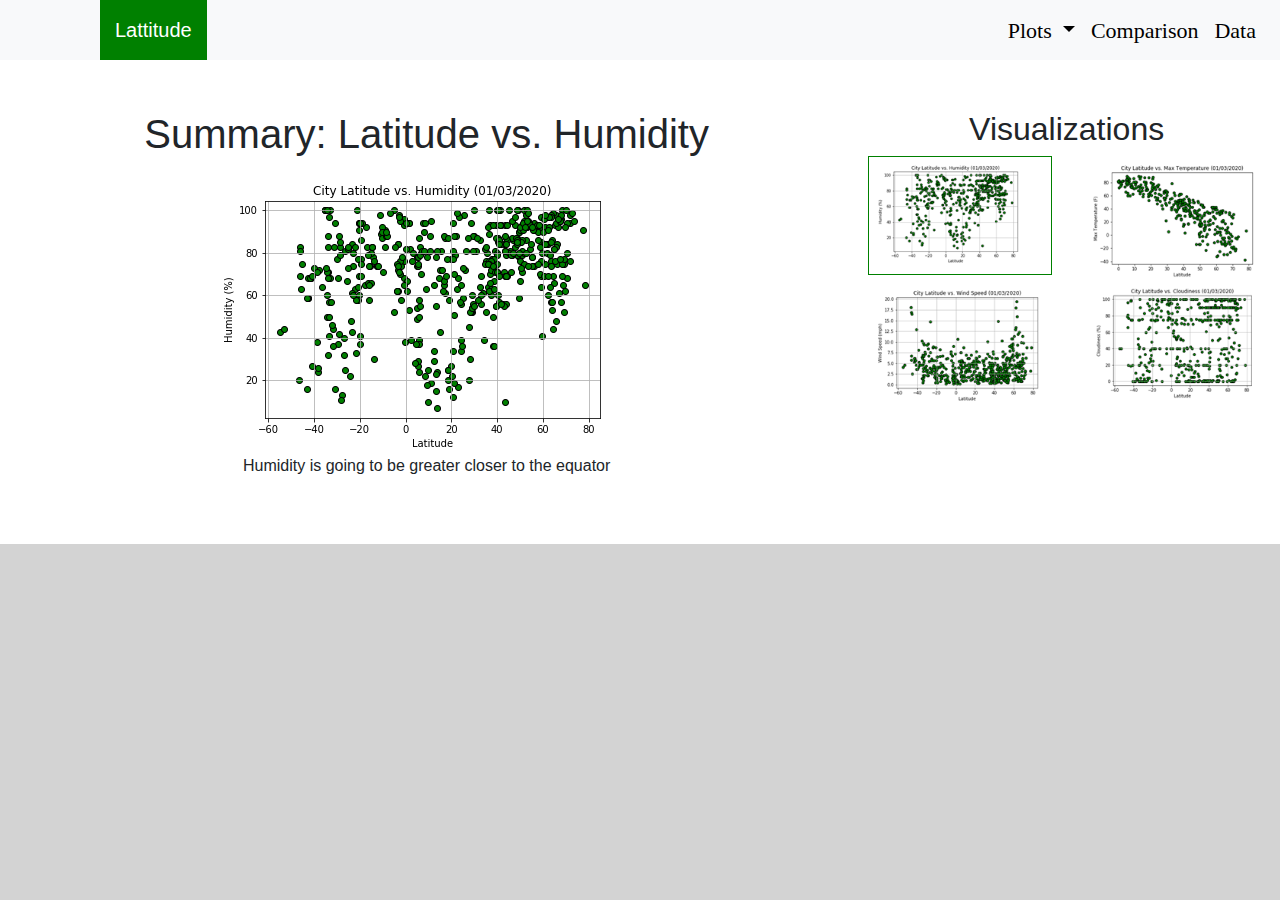
<file: humidity.html>
<!DOCTYPE html>
<html lang="en-us">

<head>
  <meta charset="UTF-8">
  <meta name="viewport" content="width=device-width, initial-scale=1">
  <title>Bootstrap Demo</title>

  <!-- Bring in our bootstrap stylesheet -->
  <script src="https://ajax.googleapis.com/ajax/libs/jquery/3.4.1/jquery.min.js"></script>
  <script src="https://maxcdn.bootstrapcdn.com/bootstrap/4.3.1/js/bootstrap.min.js"></script>
  <link rel="stylesheet" href="https://stackpath.bootstrapcdn.com/bootstrap/4.3.1/css/bootstrap.min.css">
  <link rel="stylesheet" href="style.css">
  <style>

#img1 {

border: 1px solid green;

}

p {text-align: center;}


  </style>
</head>
<body>

<nav class="navbar navbar-expand-lg navbar-dark bg-light">
    <a class="navbar-brand" id="testactive" href="index.html"> Lattitude <span class="sr-only">(current)</span></a>
    <button class="navbar-toggler" type="button" data-toggle="collapse" data-target="#navbarTogglerDemo02" aria-controls="navbarTogglerDemo02" aria-expanded="false" aria-label="Toggle navigation">
        <span class="navbar-toggler-icon"></span>
      </button>
    <div class="collapse navbar-collapse w-100 order-3 dual-collapse2" id="navbarTogglerDemo02">
        <ul class="navbar-nav ml-auto">
            <li class="nav-item dropdown">
                <a class="nav-link dropdown-toggle" href="#" id="navbarDropdownMenuLink" role="button" data-toggle="dropdown" aria-haspopup="true" aria-expanded="false">
                  Plots
                </a>
                <div class="dropdown-menu" aria-labelledby="navbarDropdownMenuLink">
                  <a class="dropdown-item" href="temperature.html">Max Temperature</a>
                  <a class="dropdown-item" href="humidity.html">Humidity</a>
                  <a class="dropdown-item" href="cloudiness.html">Cloudiness</a>
                  <a class="dropdown-item" href="windspeed.html">Wind Speed</a>
                </div>
              </li>
            <li class="nav-item">
                <a class="nav-link" href="comparison.html">Comparison</a>
              </li>
              <li class="nav-item" id="data"> 
                <a class="nav-link" href="data.html">Data</a>
              </li>
        </ul>
    </div>
</nav>

<!-- <div class="container">    
    <h1>Container</h1>    
    <p>container content</p>  
  </div>     -->

<div class="container-fluid"> 
    <!-- <div class="row">
        <div class="col-6">
            <h1>Summary: Latitude vs. X</h1>
        </div>
        <div class="col-6">
            <h1>Visualizations</h1>
        </div>
    </div> -->
    
    <div class="row">
        <div class="col-12 col-md-12 col-lg-8"> 
            <div class="classWithPad">
                <h1>Summary: Latitude vs. Humidity</h1>
            <img src = "LatvsHumidity.png" class="img-fluid" id="img0"></img>
            <p>Humidity is going to be greater closer to the equator</p>
            </div>
        </div>
        <div class="col-sm-12 col-lg-4">
            <div class="classWPad">
            <h2>Visualizations</h2>
            <div class="row">
                <br></br>
                <div class="col-sm-3 col-lg-6">
                    <a href="humidity.html"><img src="LatvsHumidity240.png" class="img-fluid" id="img1"></img></a>
                </div>
                <div class="col-sm-3 col-lg-6">
                    <a href="temperature.html"><img src="LatvsMaxTemp-240.png" class="img-fluid" id="img2"></img></a>
                </div>
                <div class="col-sm-3 col-lg-6">
                    <a href="windspeed.html"><img src="LatvsWindSpeed-240.png" class="img-fluid" id="img3"></img></a>
                </div>
                <div class="col-sm-3 col-lg-6">
                    <a href="cloudiness.html"><img src="LatvsCloudiness-240.png" class="img-fluid" id="img4"></img></a>
                </div>
            </div>
        </div>
        </div>
       
        <!-- <div class="w-100 d-none d-lg-block"></div> -->
    </div>
        
</div>


</body>

</html>
</file>
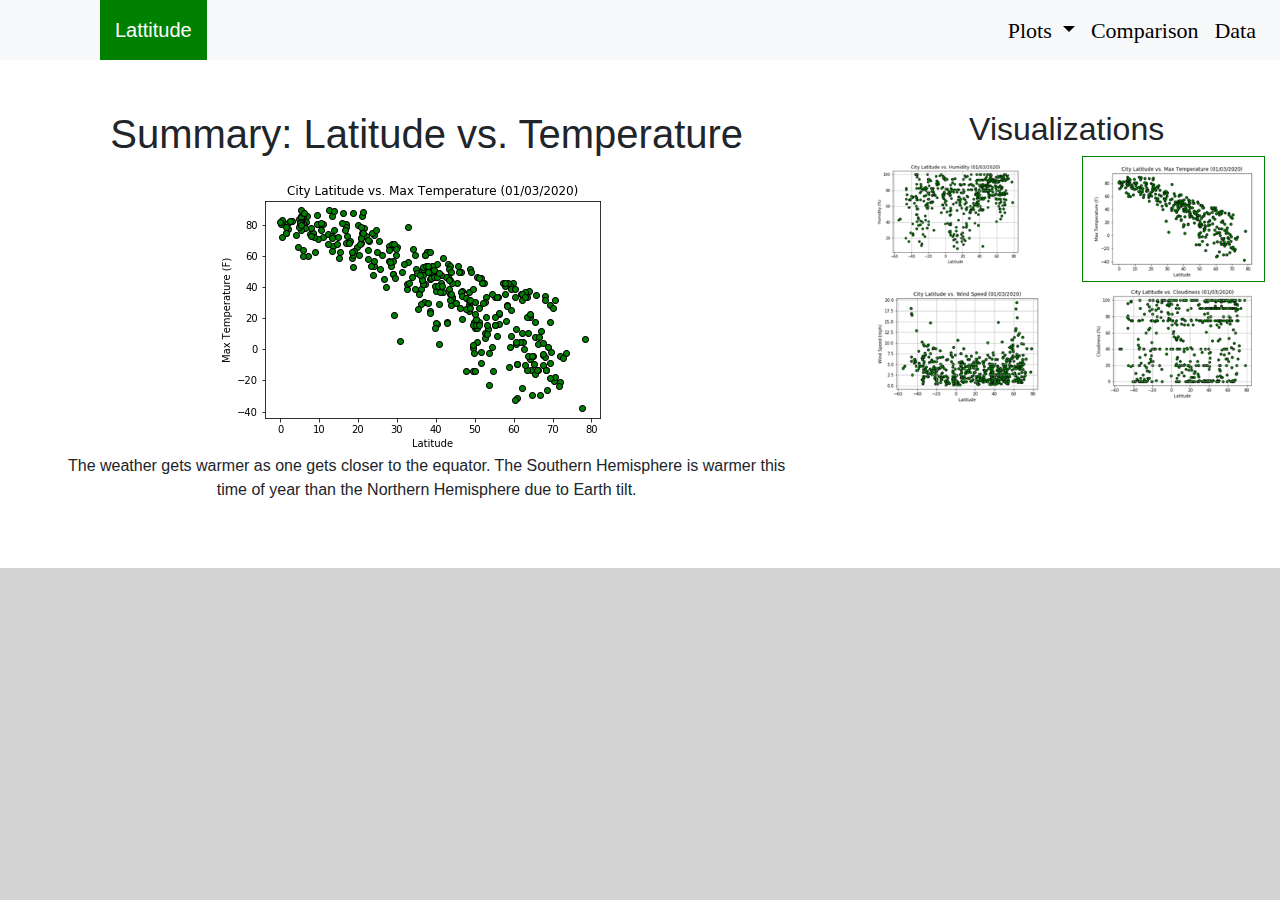
<file: temperature.html>
<!DOCTYPE html>
<html lang="en-us">

<head>
  <meta charset="UTF-8">
  <meta name="viewport" content="width=device-width, initial-scale=1">
  <title>Bootstrap Demo</title>

  <!-- Bring in our bootstrap stylesheet -->
  <script src="https://ajax.googleapis.com/ajax/libs/jquery/3.4.1/jquery.min.js"></script>
  <script src="https://maxcdn.bootstrapcdn.com/bootstrap/4.3.1/js/bootstrap.min.js"></script>
  <link rel="stylesheet" href="https://stackpath.bootstrapcdn.com/bootstrap/4.3.1/css/bootstrap.min.css">
  <link rel="stylesheet" href="style.css">
  <style>


#img2 {

  border: 1px solid green;

}

p {text-align: center;}
  </style>
</head>
<body>

<nav class="navbar navbar-expand-lg navbar-dark bg-light">
    <a class="navbar-brand" id="testactive" href="index.html"> Lattitude <span class="sr-only">(current)</span></a>
    <button class="navbar-toggler" type="button" data-toggle="collapse" data-target="#navbarTogglerDemo02" aria-controls="navbarTogglerDemo02" aria-expanded="false" aria-label="Toggle navigation">
        <span class="navbar-toggler-icon"></span>
      </button>
    <div class="collapse navbar-collapse w-100 order-3 dual-collapse2" id="navbarTogglerDemo02">
        <ul class="navbar-nav ml-auto">
            <li class="nav-item dropdown">
                <a class="nav-link dropdown-toggle" href="#" id="navbarDropdownMenuLink" role="button" data-toggle="dropdown" aria-haspopup="true" aria-expanded="false">
                  Plots
                </a>
                <div class="dropdown-menu" aria-labelledby="navbarDropdownMenuLink">
                  <a class="dropdown-item" href="temperature.html">Max Temperature</a>
                  <a class="dropdown-item" href="humidity.html">Humidity</a>
                  <a class="dropdown-item" href="cloudiness.html">Cloudiness</a>
                  <a class="dropdown-item" href="windspeed.html">Wind Speed</a>
                </div>
              </li>
            <li class="nav-item">
                <a class="nav-link" href="comparison.html">Comparison</a>
              </li>
              <li class="nav-item" id="data"> 
                <a class="nav-link" href="data.html">Data</a>
              </li>
        </ul>
    </div>
</nav>

<!-- <div class="container">    
    <h1>Container</h1>    
    <p>container content</p>  
  </div>     -->

<div class="container-fluid"> 
    <!-- <div class="row">
        <div class="col-6">
            <h1>Summary: Latitude vs. X</h1>
        </div>
        <div class="col-6">
            <h1>Visualizations</h1>
        </div>
    </div> -->
    
    <div class="row">
        <div class="col-12 col-md-12 col-lg-8"> 
            <div class="classWithPad">
                <h1>Summary: Latitude vs. Temperature</h1>
            <img src = "LatvsMaxTemp.png" class="img-fluid" id="img0"></img>
            <p>The weather gets warmer as one gets closer to the equator. The Southern Hemisphere is warmer this time of year than the Northern Hemisphere due to Earth tilt.</p>
            </div>
        </div>
        <div class="col-sm-12 col-lg-4">
            <div class="classWPad">
            <h2>Visualizations</h2>
            <div class="row">
                <br></br>
                <div class="col-sm-3 col-lg-6">
                    <a href="humidity.html"><img src="LatvsHumidity240.png" class="img-fluid" id="img1"></img></a>
                </div>
                <div class="col-sm-3 col-lg-6">
                    <a href="temperature.html"><img src="LatvsMaxTemp-240.png" class="img-fluid" id="img2"></img></a>
                </div>
                <div class="col-sm-3 col-lg-6">
                    <a href="windspeed.html"><img src="LatvsWindSpeed-240.png" class="img-fluid" id="img3"></img></a>
                </div>
                <div class="col-sm-3 col-lg-6">
                    <a href="cloudiness.html"><img src="LatvsCloudiness-240.png" class="img-fluid" id="img4"></img></a>
                </div>
            </div>
        </div>
        </div>
       
        <!-- <div class="w-100 d-none d-lg-block"></div> -->
    </div>
        
</div>


</body>

</html>
</file>
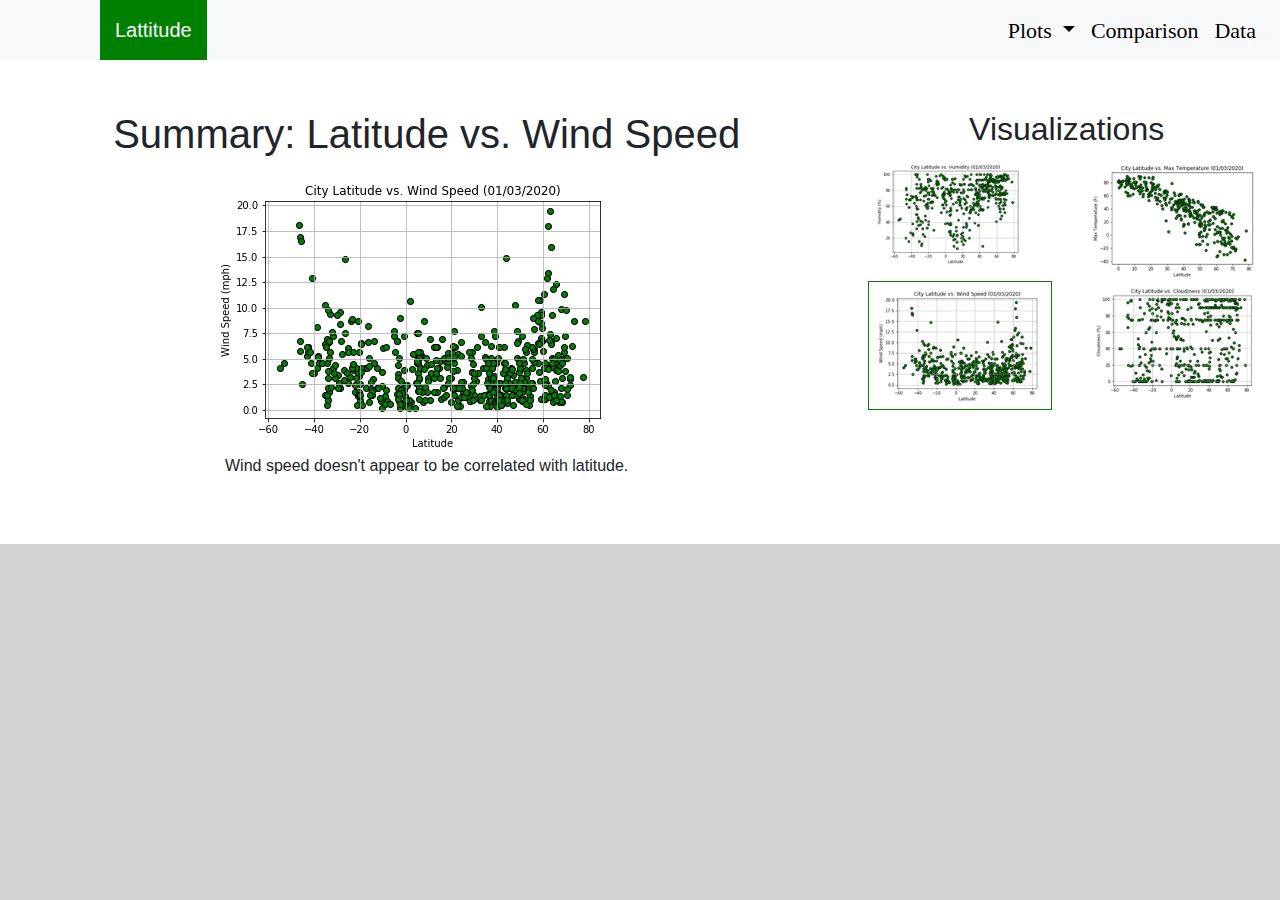
<file: windspeed.html>
<!DOCTYPE html>
<html lang="en-us">

<head>
  <meta charset="UTF-8">
  <meta name="viewport" content="width=device-width, initial-scale=1">
  <title>Bootstrap Demo</title>

  <!-- Bring in our bootstrap stylesheet -->
  <script src="https://ajax.googleapis.com/ajax/libs/jquery/3.4.1/jquery.min.js"></script>
  <script src="https://maxcdn.bootstrapcdn.com/bootstrap/4.3.1/js/bootstrap.min.js"></script>
  <link rel="stylesheet" href="https://stackpath.bootstrapcdn.com/bootstrap/4.3.1/css/bootstrap.min.css">
  <link rel="stylesheet" href="style.css">
  <style>

#img3 {

border: 1px solid green;

}

p {text-align: center;}
  </style>
</head>
<body>

<nav class="navbar navbar-expand-lg navbar-dark bg-light">
    <a class="navbar-brand" id="testactive" href="index.html"> Lattitude <span class="sr-only">(current)</span></a>
    <button class="navbar-toggler" type="button" data-toggle="collapse" data-target="#navbarTogglerDemo02" aria-controls="navbarTogglerDemo02" aria-expanded="false" aria-label="Toggle navigation">
        <span class="navbar-toggler-icon"></span>
      </button>
    <div class="collapse navbar-collapse w-100 order-3 dual-collapse2" id="navbarTogglerDemo02">
        <ul class="navbar-nav ml-auto">
            <li class="nav-item dropdown">
                <a class="nav-link dropdown-toggle" href="#" id="navbarDropdownMenuLink" role="button" data-toggle="dropdown" aria-haspopup="true" aria-expanded="false">
                  Plots
                </a>
                <div class="dropdown-menu" aria-labelledby="navbarDropdownMenuLink">
                  <a class="dropdown-item" href="temperature.html">Max Temperature</a>
                  <a class="dropdown-item" href="humidity.html">Humidity</a>
                  <a class="dropdown-item" href="cloudiness.html">Cloudiness</a>
                  <a class="dropdown-item" href="windspeed.html">Wind Speed</a>
                </div>
              </li>
            <li class="nav-item">
                <a class="nav-link" href="comparison.html">Comparison</a>
              </li>
              <li class="nav-item" id="data"> 
                <a class="nav-link" href="data.html">Data</a>
              </li>
        </ul>
    </div>
</nav>

<!-- <div class="container">    
    <h1>Container</h1>    
    <p>container content</p>  
  </div>     -->

<div class="container-fluid"> 
    <!-- <div class="row">
        <div class="col-6">
            <h1>Summary: Latitude vs. X</h1>
        </div>
        <div class="col-6">
            <h1>Visualizations</h1>
        </div>
    </div> -->
    
    <div class="row">
        <div class="col-12 col-md-12 col-lg-8"> 
            <div class="classWithPad">
                <h1>Summary: Latitude vs. Wind Speed</h1>
            <img src = "LatvsWindSpeed.png" class="img-fluid" id="img0"></img>
            <p>Wind speed doesn't appear to be correlated with latitude.</p>
            </div>
        </div>
        <div class="col-sm-12 col-lg-4">
            <div class="classWPad">
            <h2>Visualizations</h2>
            <div class="row">
                <br></br>
                <div class="col-sm-3 col-lg-6">
                    <a href="humidity.html"><img src="LatvsHumidity240.png" class="img-fluid" id="img1"></img></a>
                </div>
                <div class="col-sm-3 col-lg-6">
                    <a href="temperature.html"><img src="LatvsMaxTemp-240.png" class="img-fluid" id="img2"></img></a>
                </div>
                <div class="col-sm-3 col-lg-6">
                    <a href="windspeed.html"><img src="LatvsWindSpeed-240.png" class="img-fluid" id="img3"></img></a>
                </div>
                <div class="col-sm-3 col-lg-6">
                    <a href="cloudiness.html"><img src="LatvsCloudiness-240.png" class="img-fluid" id="img4"></img></a>
                </div>
            </div>
        </div>
        </div>
       
        <!-- <div class="w-100 d-none d-lg-block"></div> -->
    </div>
        
</div>


</body>

</html>
</file>
<file: style.css>
.navbar {
    padding-left: 100px;
    font-family:'Franklin Gothic Medium';
    font-size: 22px;
    z-index: 9999;
    height: 60px;
}

/* .navbar {
  min-height: 80px;
} */

.navbar-brand {
  padding: 0 15px;
  height: 60px;
  line-height: 60px;
}


#testactive {

      background-color: green;
      color: white !important;
      font: large;
      font-family:sans-serif;
      
    }

/* .navbar-collapse {

    margin-right: 10px;

} */
a {
    color: black !important;
    transition: background-color .5s;
}

p {font-size: 14pxx;}

/* .navbar-brand {
	margin-top: -10px !important;
    margin-bottom: -10px !important;
} */


body {

background-color: lightgray;

}
a:hover {

    background-color: lightgreen;

}

h1 {

    text-align: center;

}

h2 {

text-align: center;

}

.container-fluid {
    background-color: white;
    /* padding-top: 20px;
    padding-bottom: 20px;
    margin-top: 50px;
    margin-left: 50px; */

}

.classWithPad {

margin: 0px;
padding: 50px;

}

.classWPad {

    padding-top: 50px;
}


img.floatLeft {
    float: left;
    margin: 4px;
}

#img0{
display: block;
margin-left: auto;
margin-right: auto;

}


table{
    border-collapse: collapse;
    border: 0px solid green !important;
    margin-left: auto;
    margin-right: auto;
  }
  
  th, td {
    border-bottom: 1px solid #ddd !important;
  }
  
  
  
  
  
  
  th {
    background-color: green;
    color: white;
  }
  
  
  tr:nth-child(even) {background-color: #f2f2f2;}
  
  
  th, td {
  
  border-bottom:cadetblue 1px;
  
  }
  
  table {
    border: 1px solid black;
    width: 90%;
    align: center !important;
  }
  
  th {
    height: 40px;
    text-align: left;
  }
  
  tr:hover {background-color: lightgreen;}


@media only screen and (max-width: 992px) {

    .navbar {
    font-family:'Franklin Gothic Medium';
    font-size: 22px;
    background-color: green !important;
    padding: 0 15px;
    height: 60px;
    }

    .navbar-brand {
    padding: 2 15px;
    height: 60px;
    line-height: 60px;
    }

    #navbarTogglerDemo02 > ul > li.nav-item.dropdown.show > div {
    border: 0px;
    outline: 0px;
    background-color:#faf8f8 !important;
    color:white !important

  }

  #navbarTogglerDemo02 {

    background-color: #faf8f8;
    margin-right: -20px;
    margin-left: -8px;
    /* margin-bottom: -8px;  */
    padding-top: 10px;
    padding-right: 25px;

  }
  #navbarTogglerDemo02 > ul > li.nav-item.dropdown.show > div > a:hover{
      background-color:lightgreen !important;
      
  }

}
</file>
